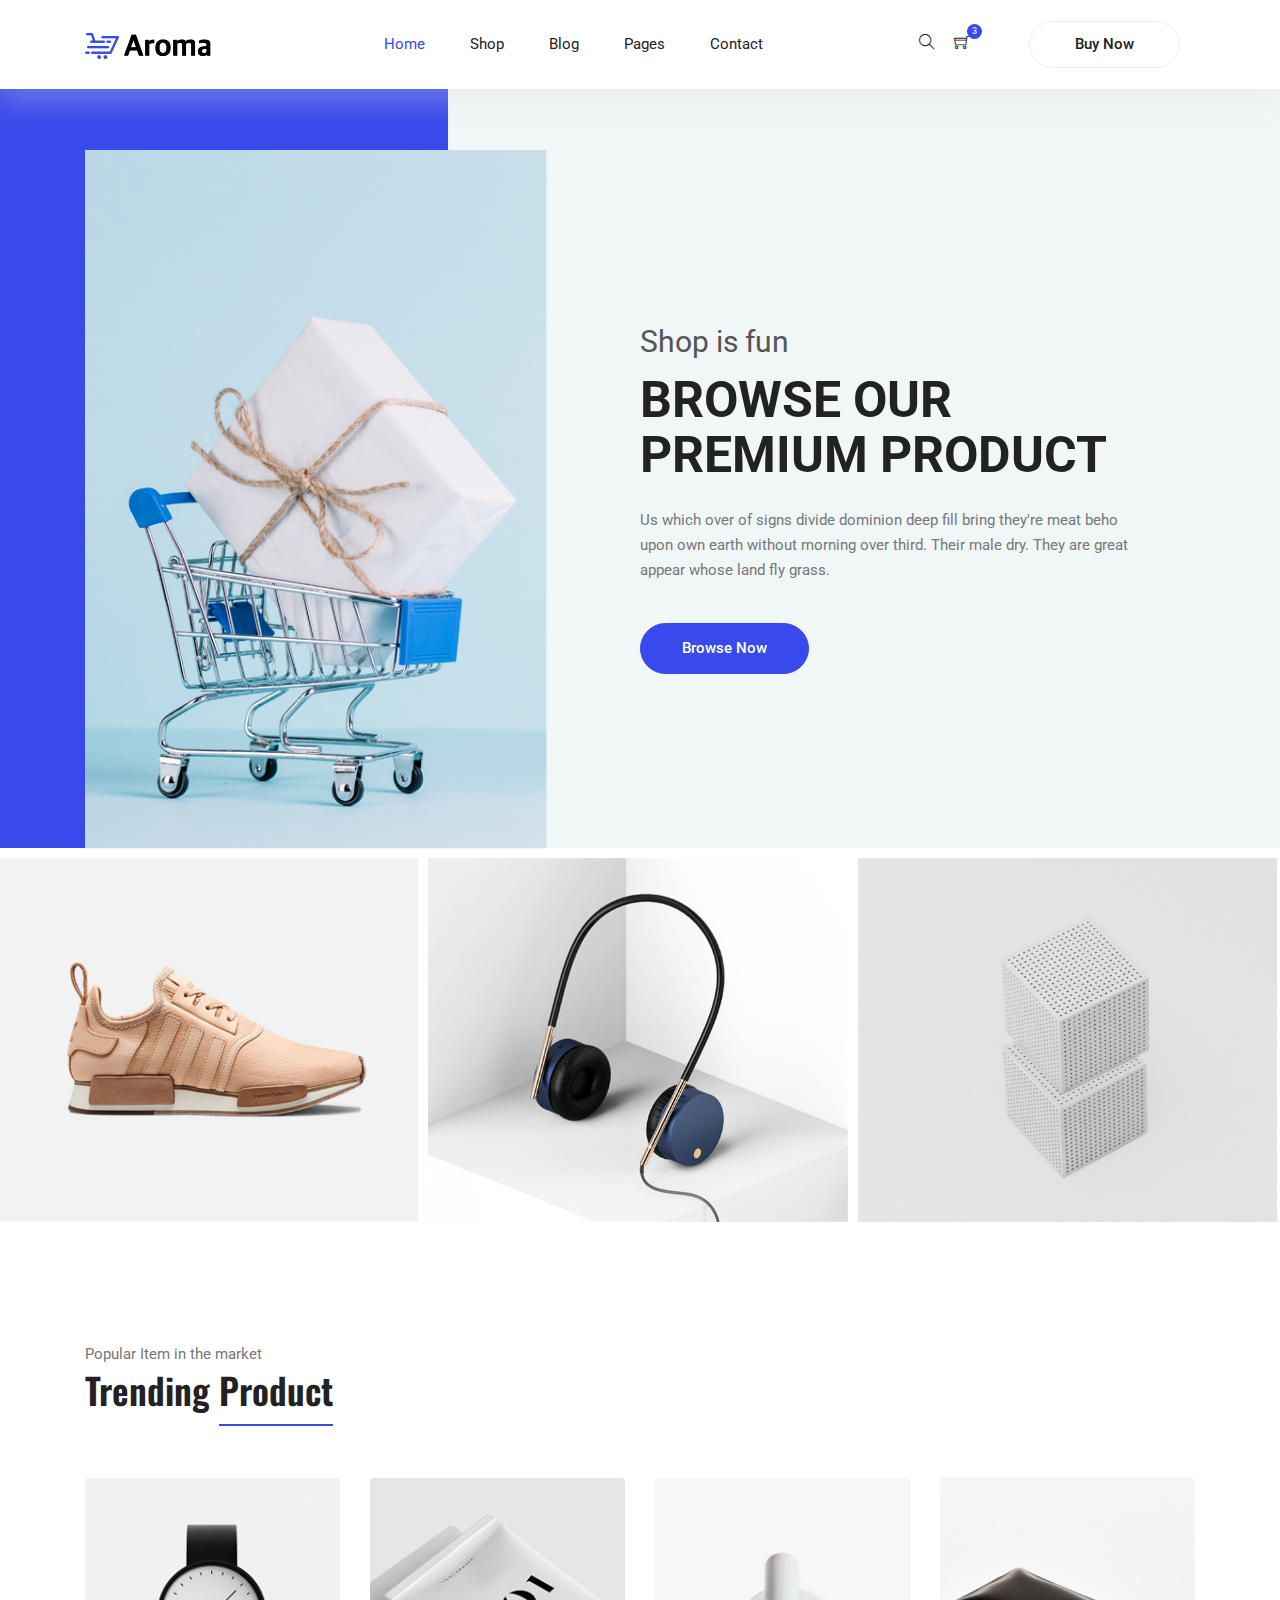
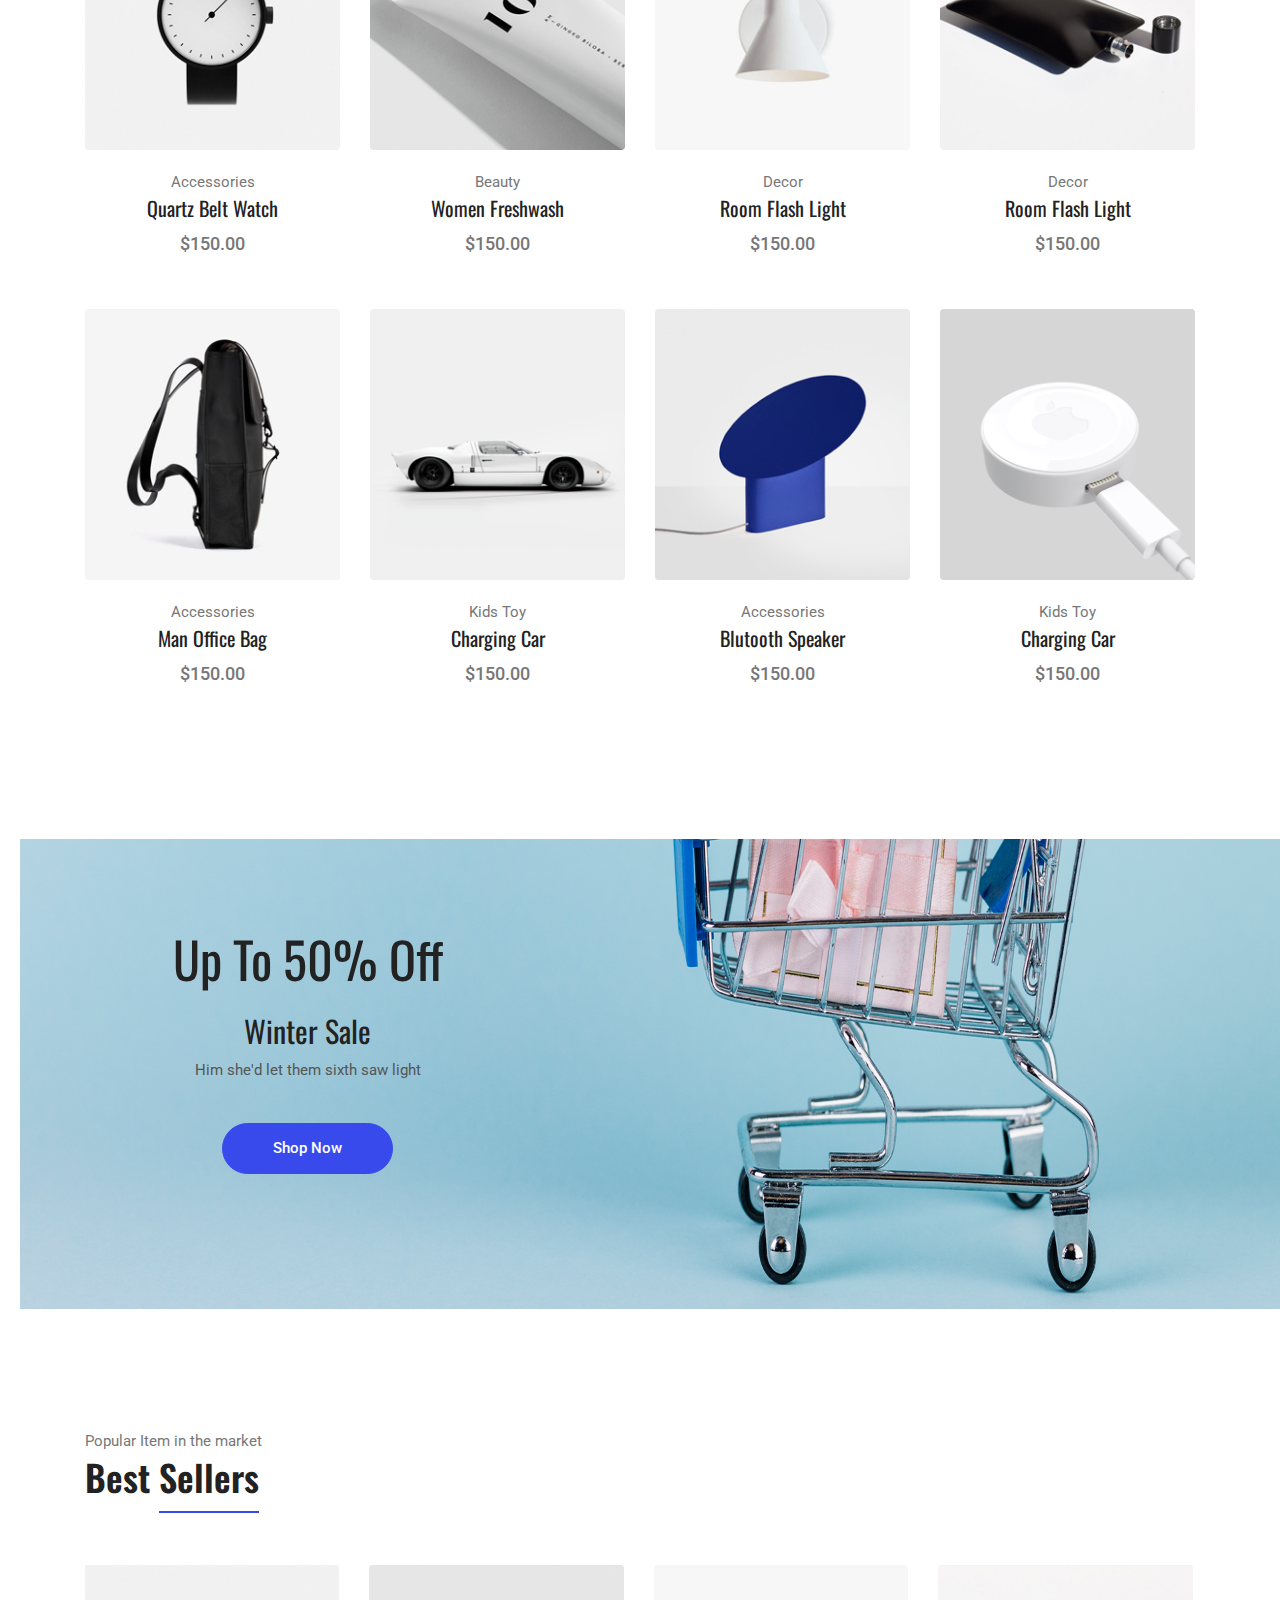
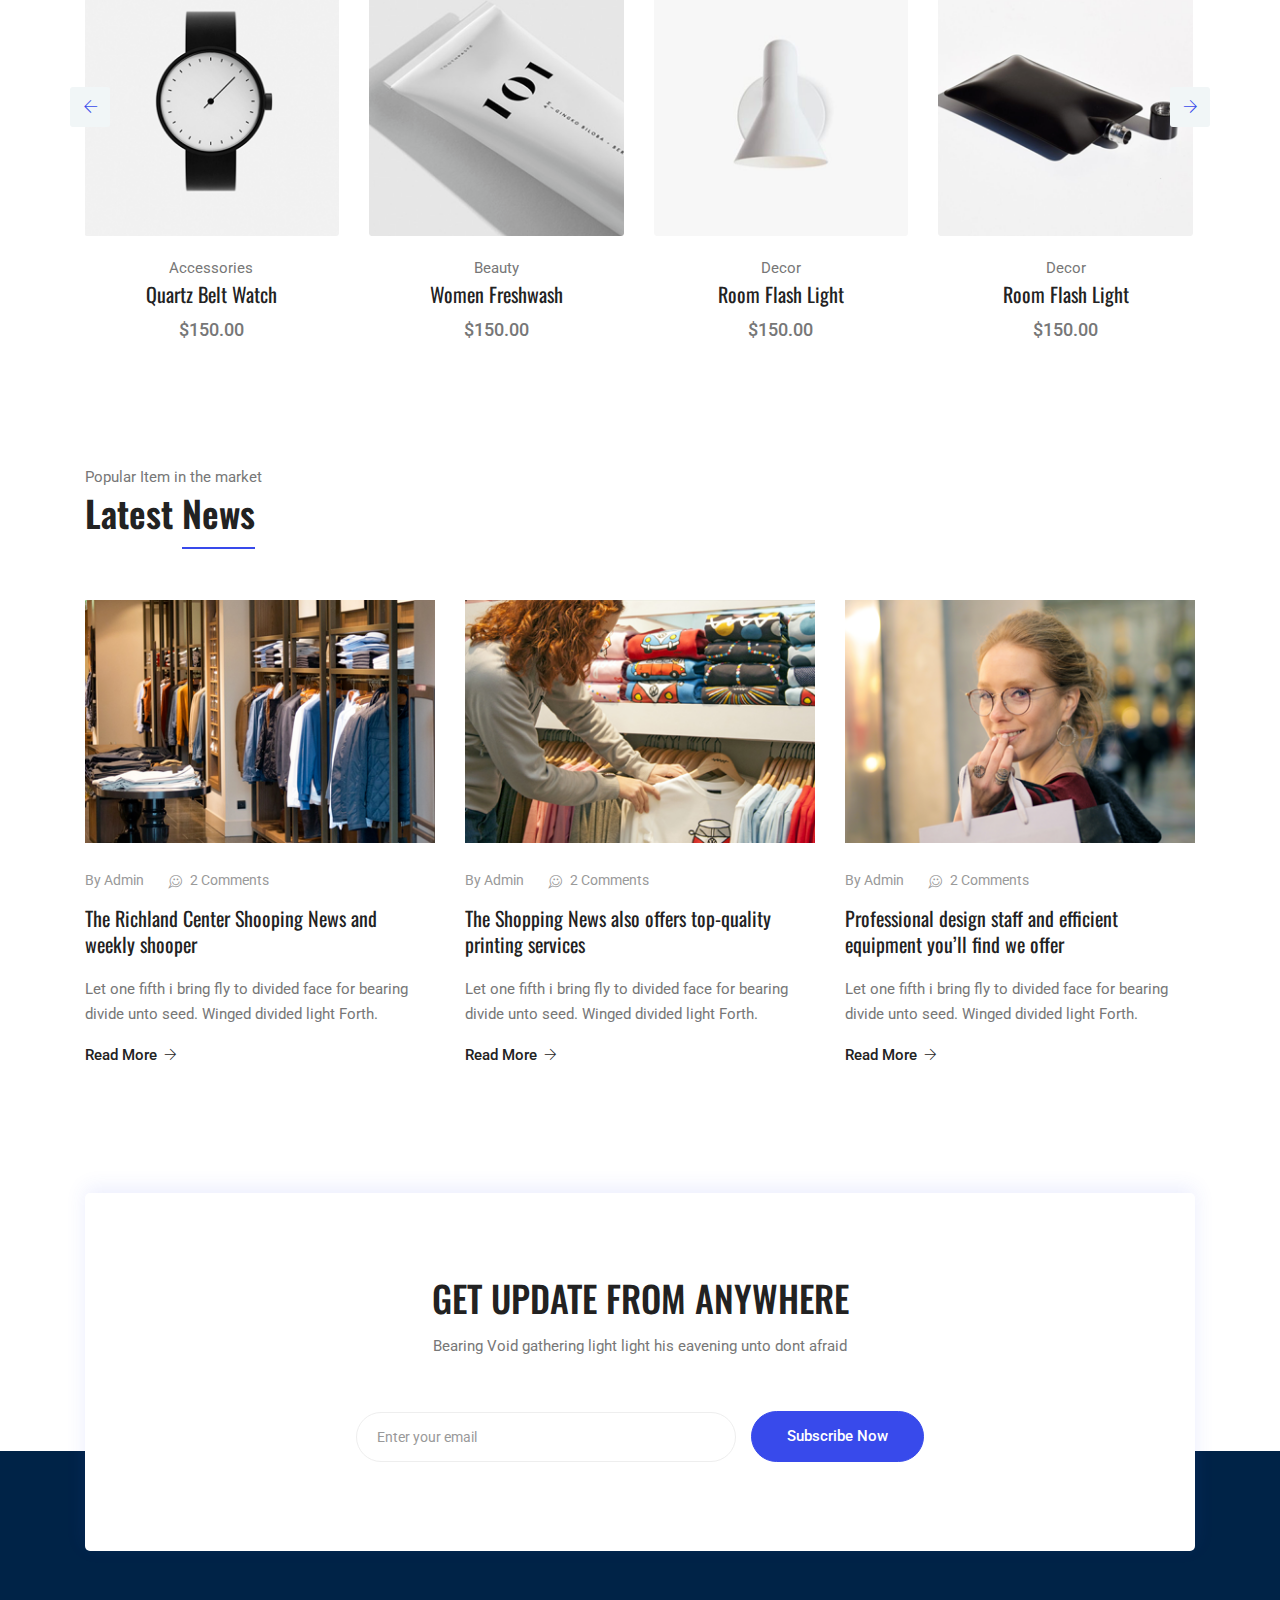
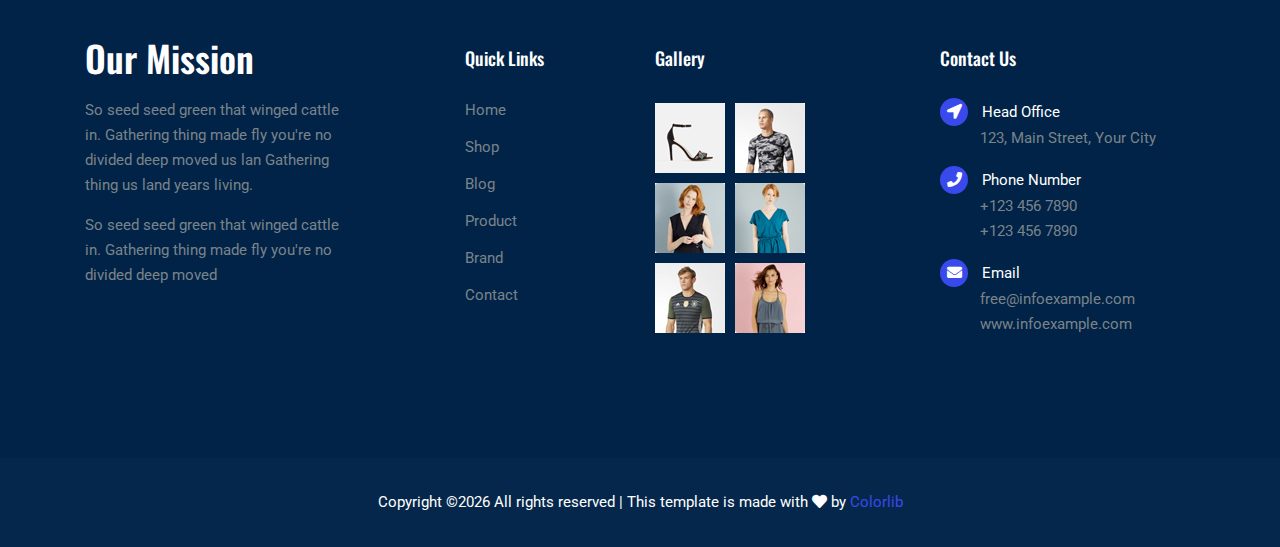
<file: newTeamProject2/WebContent/aroma-master/index.html>
<!DOCTYPE html>
<html lang="en">
<head>
  <meta charset="UTF-8">
  <meta name="viewport" content="width=device-width, initial-scale=1.0">
  <meta http-equiv="X-UA-Compatible" content="ie=edge">
  <title>Aroma Shop - Home</title>
	<link rel="icon" href="img/Fevicon.png" type="image/png">
  <link rel="stylesheet" href="vendors/bootstrap/bootstrap.min.css">
  <link rel="stylesheet" href="vendors/fontawesome/css/all.min.css">
	<link rel="stylesheet" href="vendors/themify-icons/themify-icons.css">
  <link rel="stylesheet" href="vendors/nice-select/nice-select.css">
  <link rel="stylesheet" href="vendors/owl-carousel/owl.theme.default.min.css">
  <link rel="stylesheet" href="vendors/owl-carousel/owl.carousel.min.css">

  <link rel="stylesheet" href="css/style.css">
</head>
<body>
  <!--================ Start Header Menu Area =================-->
	<header class="header_area">
    <div class="main_menu">
      <nav class="navbar navbar-expand-lg navbar-light">
        <div class="container">
          <a class="navbar-brand logo_h" href="index.html"><img src="img/logo.png" alt=""></a>
          <button class="navbar-toggler" type="button" data-toggle="collapse" data-target="#navbarSupportedContent"
            aria-controls="navbarSupportedContent" aria-expanded="false" aria-label="Toggle navigation">
            <span class="icon-bar"></span>
            <span class="icon-bar"></span>
            <span class="icon-bar"></span>
          </button>
          <div class="collapse navbar-collapse offset" id="navbarSupportedContent">
            <ul class="nav navbar-nav menu_nav ml-auto mr-auto">
              <li class="nav-item active"><a class="nav-link" href="index.html">Home</a></li>
              <li class="nav-item submenu dropdown">
                <a href="#" class="nav-link dropdown-toggle" data-toggle="dropdown" role="button" aria-haspopup="true"
                  aria-expanded="false">Shop</a>
                <ul class="dropdown-menu">
                  <li class="nav-item"><a class="nav-link" href="category.html">Shop Category</a></li>
                  <li class="nav-item"><a class="nav-link" href="single-product.html">Product Details</a></li>
                  <li class="nav-item"><a class="nav-link" href="checkout.html">Product Checkout</a></li>
                  <li class="nav-item"><a class="nav-link" href="confirmation.html">Confirmation</a></li>
                  <li class="nav-item"><a class="nav-link" href="cart.html">Shopping Cart</a></li>
                </ul>
							</li>
              <li class="nav-item submenu dropdown">
                <a href="#" class="nav-link dropdown-toggle" data-toggle="dropdown" role="button" aria-haspopup="true"
                  aria-expanded="false">Blog</a>
                <ul class="dropdown-menu">
                  <li class="nav-item"><a class="nav-link" href="blog.html">Blog</a></li>
                  <li class="nav-item"><a class="nav-link" href="single-blog.html">Blog Details</a></li>
                </ul>
							</li>
							<li class="nav-item submenu dropdown">
                <a href="#" class="nav-link dropdown-toggle" data-toggle="dropdown" role="button" aria-haspopup="true"
                  aria-expanded="false">Pages</a>
                <ul class="dropdown-menu">
                  <li class="nav-item"><a class="nav-link" href="login.html">Login</a></li>
                  <li class="nav-item"><a class="nav-link" href="register.html">Register</a></li>
                  <li class="nav-item"><a class="nav-link" href="tracking-order.html">Tracking</a></li>
                </ul>
              </li>
              <li class="nav-item"><a class="nav-link" href="contact.html">Contact</a></li>
            </ul>

            <ul class="nav-shop">
              <li class="nav-item"><button><i class="ti-search"></i></button></li>
              <li class="nav-item"><button><i class="ti-shopping-cart"></i><span class="nav-shop__circle">3</span></button> </li>
              <li class="nav-item"><a class="button button-header" href="#">Buy Now</a></li>
            </ul>
          </div>
        </div>
      </nav>
    </div>
  </header>
	<!--================ End Header Menu Area =================-->

  <main class="site-main">
    
    <!--================ Hero banner start =================-->
    <section class="hero-banner">
      <div class="container">
        <div class="row no-gutters align-items-center pt-60px">
          <div class="col-5 d-none d-sm-block">
            <div class="hero-banner__img">
              <img class="img-fluid" src="img/home/hero-banner.png" alt="">
            </div>
          </div>
          <div class="col-sm-7 col-lg-6 offset-lg-1 pl-4 pl-md-5 pl-lg-0">
            <div class="hero-banner__content">
              <h4>Shop is fun</h4>
              <h1>Browse Our Premium Product</h1>
              <p>Us which over of signs divide dominion deep fill bring they're meat beho upon own earth without morning over third. Their male dry. They are great appear whose land fly grass.</p>
              <a class="button button-hero" href="#">Browse Now</a>
            </div>
          </div>
        </div>
      </div>
    </section>
    <!--================ Hero banner start =================-->

    <!--================ Hero Carousel start =================-->
    <section class="section-margin mt-0">
      <div class="owl-carousel owl-theme hero-carousel">
        <div class="hero-carousel__slide">
          <img src="img/home/hero-slide1.png" alt="" class="img-fluid">
          <a href="#" class="hero-carousel__slideOverlay">
            <h3>Wireless Headphone</h3>
            <p>Accessories Item</p>
          </a>
        </div>
        <div class="hero-carousel__slide">
          <img src="img/home/hero-slide2.png" alt="" class="img-fluid">
          <a href="#" class="hero-carousel__slideOverlay">
            <h3>Wireless Headphone</h3>
            <p>Accessories Item</p>
          </a>
        </div>
        <div class="hero-carousel__slide">
          <img src="img/home/hero-slide3.png" alt="" class="img-fluid">
          <a href="#" class="hero-carousel__slideOverlay">
            <h3>Wireless Headphone</h3>
            <p>Accessories Item</p>
          </a>
        </div>
      </div>
    </section>
    <!--================ Hero Carousel end =================-->

    <!-- ================ trending product section start ================= -->  
    <section class="section-margin calc-60px">
      <div class="container">
        <div class="section-intro pb-60px">
          <p>Popular Item in the market</p>
          <h2>Trending <span class="section-intro__style">Product</span></h2>
        </div>
        <div class="row">
          <div class="col-md-6 col-lg-4 col-xl-3">
            <div class="card text-center card-product">
              <div class="card-product__img">
                <img class="card-img" src="img/product/product1.png" alt="">
                <ul class="card-product__imgOverlay">
                  <li><button><i class="ti-search"></i></button></li>
                  <li><button><i class="ti-shopping-cart"></i></button></li>
                  <li><button><i class="ti-heart"></i></button></li>
                </ul>
              </div>
              <div class="card-body">
                <p>Accessories</p>
                <h4 class="card-product__title"><a href="single-product.html">Quartz Belt Watch</a></h4>
                <p class="card-product__price">$150.00</p>
              </div>
            </div>
          </div>
          <div class="col-md-6 col-lg-4 col-xl-3">
            <div class="card text-center card-product">
              <div class="card-product__img">
                <img class="card-img" src="img/product/product2.png" alt="">
                <ul class="card-product__imgOverlay">
                  <li><button><i class="ti-search"></i></button></li>
                  <li><button><i class="ti-shopping-cart"></i></button></li>
                  <li><button><i class="ti-heart"></i></button></li>
                </ul>
              </div>
              <div class="card-body">
                <p>Beauty</p>
                <h4 class="card-product__title"><a href="single-product.html">Women Freshwash</a></h4>
                <p class="card-product__price">$150.00</p>
              </div>
            </div>
          </div>
          <div class="col-md-6 col-lg-4 col-xl-3">
            <div class="card text-center card-product">
              <div class="card-product__img">
                <img class="card-img" src="img/product/product3.png" alt="">
                <ul class="card-product__imgOverlay">
                  <li><button><i class="ti-search"></i></button></li>
                  <li><button><i class="ti-shopping-cart"></i></button></li>
                  <li><button><i class="ti-heart"></i></button></li>
                </ul>
              </div>
              <div class="card-body">
                <p>Decor</p>
                <h4 class="card-product__title"><a href="single-product.html">Room Flash Light</a></h4>
                <p class="card-product__price">$150.00</p>
              </div>
            </div>
          </div>
          <div class="col-md-6 col-lg-4 col-xl-3">
            <div class="card text-center card-product">
              <div class="card-product__img">
                <img class="card-img" src="img/product/product4.png" alt="">
                <ul class="card-product__imgOverlay">
                  <li><button><i class="ti-search"></i></button></li>
                  <li><button><i class="ti-shopping-cart"></i></button></li>
                  <li><button><i class="ti-heart"></i></button></li>
                </ul>
              </div>
              <div class="card-body">
                <p>Decor</p>
                <h4 class="card-product__title"><a href="single-product.html">Room Flash Light</a></h4>
                <p class="card-product__price">$150.00</p>
              </div>
            </div>
          </div>
          <div class="col-md-6 col-lg-4 col-xl-3">
            <div class="card text-center card-product">
              <div class="card-product__img">
                <img class="card-img" src="img/product/product5.png" alt="">
                <ul class="card-product__imgOverlay">
                  <li><button><i class="ti-search"></i></button></li>
                  <li><button><i class="ti-shopping-cart"></i></button></li>
                  <li><button><i class="ti-heart"></i></button></li>
                </ul>
              </div>
              <div class="card-body">
                <p>Accessories</p>
                <h4 class="card-product__title"><a href="single-product.html">Man Office Bag</a></h4>
                <p class="card-product__price">$150.00</p>
              </div>
            </div>
          </div>
          <div class="col-md-6 col-lg-4 col-xl-3">
            <div class="card text-center card-product">
              <div class="card-product__img">
                <img class="card-img" src="img/product/product6.png" alt="">
                <ul class="card-product__imgOverlay">
                  <li><button><i class="ti-search"></i></button></li>
                  <li><button><i class="ti-shopping-cart"></i></button></li>
                  <li><button><i class="ti-heart"></i></button></li>
                </ul>
              </div>
              <div class="card-body">
                <p>Kids Toy</p>
                <h4 class="card-product__title"><a href="single-product.html">Charging Car</a></h4>
                <p class="card-product__price">$150.00</p>
              </div>
            </div>
          </div>
          <div class="col-md-6 col-lg-4 col-xl-3">
            <div class="card text-center card-product">
              <div class="card-product__img">
                <img class="card-img" src="img/product/product7.png" alt="">
                <ul class="card-product__imgOverlay">
                  <li><button><i class="ti-search"></i></button></li>
                  <li><button><i class="ti-shopping-cart"></i></button></li>
                  <li><button><i class="ti-heart"></i></button></li>
                </ul>
              </div>
              <div class="card-body">
                <p>Accessories</p>
                <h4 class="card-product__title"><a href="single-product.html">Blutooth Speaker</a></h4>
                <p class="card-product__price">$150.00</p>
              </div> 
            </div>
          </div>
          <div class="col-md-6 col-lg-4 col-xl-3">
            <div class="card text-center card-product">
              <div class="card-product__img">
                <img class="card-img" src="img/product/product8.png" alt="">
                <ul class="card-product__imgOverlay">
                  <li><button><i class="ti-search"></i></button></li>
                  <li><button><i class="ti-shopping-cart"></i></button></li>
                  <li><button><i class="ti-heart"></i></button></li>
                </ul>
              </div>
              <div class="card-body">
                <p>Kids Toy</p>
                <h4 class="card-product__title"><a href="#">Charging Car</a></h4>
                <p class="card-product__price">$150.00</p>
              </div>
            </div>
          </div>
        </div>
      </div>
    </section>
    <!-- ================ trending product section end ================= -->  


    <!-- ================ offer section start ================= --> 
    <section class="offer" id="parallax-1" data-anchor-target="#parallax-1" data-300-top="background-position: 20px 30px" data-top-bottom="background-position: 0 20px">
      <div class="container">
        <div class="row">
          <div class="col-xl-5">
            <div class="offer__content text-center">
              <h3>Up To 50% Off</h3>
              <h4>Winter Sale</h4>
              <p>Him she'd let them sixth saw light</p>
              <a class="button button--active mt-3 mt-xl-4" href="#">Shop Now</a>
            </div>
          </div>
        </div>
      </div>
    </section>
    <!-- ================ offer section end ================= --> 

    <!-- ================ Best Selling item  carousel ================= --> 
    <section class="section-margin calc-60px">
      <div class="container">
        <div class="section-intro pb-60px">
          <p>Popular Item in the market</p>
          <h2>Best <span class="section-intro__style">Sellers</span></h2>
        </div>
        <div class="owl-carousel owl-theme" id="bestSellerCarousel">
          <div class="card text-center card-product">
            <div class="card-product__img">
              <img class="img-fluid" src="img/product/product1.png" alt="">
              <ul class="card-product__imgOverlay">
                <li><button><i class="ti-search"></i></button></li>
                <li><button><i class="ti-shopping-cart"></i></button></li>
                <li><button><i class="ti-heart"></i></button></li>
              </ul>
            </div>
            <div class="card-body">
              <p>Accessories</p>
              <h4 class="card-product__title"><a href="single-product.html">Quartz Belt Watch</a></h4>
              <p class="card-product__price">$150.00</p>
            </div>
          </div>

          <div class="card text-center card-product">
            <div class="card-product__img">
              <img class="img-fluid" src="img/product/product2.png" alt="">
              <ul class="card-product__imgOverlay">
                <li><button><i class="ti-search"></i></button></li>
                <li><button><i class="ti-shopping-cart"></i></button></li>
                <li><button><i class="ti-heart"></i></button></li>
              </ul>
            </div>
            <div class="card-body">
              <p>Beauty</p>
              <h4 class="card-product__title"><a href="single-product.html">Women Freshwash</a></h4>
              <p class="card-product__price">$150.00</p>
            </div>
          </div>

          <div class="card text-center card-product">
            <div class="card-product__img">
              <img class="img-fluid" src="img/product/product3.png" alt="">
              <ul class="card-product__imgOverlay">
                <li><button><i class="ti-search"></i></button></li>
                <li><button><i class="ti-shopping-cart"></i></button></li>
                <li><button><i class="ti-heart"></i></button></li>
              </ul>
            </div>
            <div class="card-body">
              <p>Decor</p>
              <h4 class="card-product__title"><a href="single-product.html">Room Flash Light</a></h4>
              <p class="card-product__price">$150.00</p>
            </div>
          </div>

          <div class="card text-center card-product">
            <div class="card-product__img">
              <img class="img-fluid" src="img/product/product4.png" alt="">
              <ul class="card-product__imgOverlay">
                <li><button><i class="ti-search"></i></button></li>
                <li><button><i class="ti-shopping-cart"></i></button></li>
                <li><button><i class="ti-heart"></i></button></li>
              </ul>
            </div>
            <div class="card-body">
              <p>Decor</p>
              <h4 class="card-product__title"><a href="single-product.html">Room Flash Light</a></h4>
              <p class="card-product__price">$150.00</p>
            </div>
          </div>

          <div class="card text-center card-product">
            <div class="card-product__img">
              <img class="img-fluid" src="img/product/product1.png" alt="">
              <ul class="card-product__imgOverlay">
                <li><button><i class="ti-search"></i></button></li>
                <li><button><i class="ti-shopping-cart"></i></button></li>
                <li><button><i class="ti-heart"></i></button></li>
              </ul>
            </div>
            <div class="card-body">
              <p>Accessories</p>
              <h4 class="card-product__title"><a href="single-product.html">Quartz Belt Watch</a></h4>
              <p class="card-product__price">$150.00</p>
            </div>
          </div>

          <div class="card text-center card-product">
            <div class="card-product__img">
              <img class="img-fluid" src="img/product/product2.png" alt="">
              <ul class="card-product__imgOverlay">
                <li><button><i class="ti-search"></i></button></li>
                <li><button><i class="ti-shopping-cart"></i></button></li>
                <li><button><i class="ti-heart"></i></button></li>
              </ul>
            </div>
            <div class="card-body">
              <p>Beauty</p>
              <h4 class="card-product__title"><a href="single-product.html">Women Freshwash</a></h4>
              <p class="card-product__price">$150.00</p>
            </div>
          </div>

          <div class="card text-center card-product">
            <div class="card-product__img">
              <img class="img-fluid" src="img/product/product3.png" alt="">
              <ul class="card-product__imgOverlay">
                <li><button><i class="ti-search"></i></button></li>
                <li><button><i class="ti-shopping-cart"></i></button></li>
                <li><button><i class="ti-heart"></i></button></li>
              </ul>
            </div>
            <div class="card-body">
              <p>Decor</p>
              <h4 class="card-product__title"><a href="single-product.html">Room Flash Light</a></h4>
              <p class="card-product__price">$150.00</p>
            </div>
          </div>

          <div class="card text-center card-product">
            <div class="card-product__img">
              <img class="img-fluid" src="img/product/product4.png" alt="">
              <ul class="card-product__imgOverlay">
                <li><button><i class="ti-search"></i></button></li>
                <li><button><i class="ti-shopping-cart"></i></button></li>
                <li><button><i class="ti-heart"></i></button></li>
              </ul>
            </div>
            <div class="card-body">
              <p>Decor</p>
              <h4 class="card-product__title"><a href="single-product.html">Room Flash Light</a></h4>
              <p class="card-product__price">$150.00</p>
            </div>
          </div>
        </div>
      </div>
    </section>
    <!-- ================ Best Selling item  carousel end ================= --> 

    <!-- ================ Blog section start ================= -->  
    <section class="blog">
      <div class="container">
        <div class="section-intro pb-60px">
          <p>Popular Item in the market</p>
          <h2>Latest <span class="section-intro__style">News</span></h2>
        </div>

        <div class="row">
          <div class="col-md-6 col-lg-4 mb-4 mb-lg-0">
            <div class="card card-blog">
              <div class="card-blog__img">
                <img class="card-img rounded-0" src="img/blog/blog1.png" alt="">
              </div>
              <div class="card-body">
                <ul class="card-blog__info">
                  <li><a href="#">By Admin</a></li>
                  <li><a href="#"><i class="ti-comments-smiley"></i> 2 Comments</a></li>
                </ul>
                <h4 class="card-blog__title"><a href="single-blog.html">The Richland Center Shooping News and weekly shooper</a></h4>
                <p>Let one fifth i bring fly to divided face for bearing divide unto seed. Winged divided light Forth.</p>
                <a class="card-blog__link" href="#">Read More <i class="ti-arrow-right"></i></a>
              </div>
            </div>
          </div>

          <div class="col-md-6 col-lg-4 mb-4 mb-lg-0">
            <div class="card card-blog">
              <div class="card-blog__img">
                <img class="card-img rounded-0" src="img/blog/blog2.png" alt="">
              </div>
              <div class="card-body">
                <ul class="card-blog__info">
                  <li><a href="#">By Admin</a></li>
                  <li><a href="#"><i class="ti-comments-smiley"></i> 2 Comments</a></li>
                </ul>
                <h4 class="card-blog__title"><a href="single-blog.html">The Shopping News also offers top-quality printing services</a></h4>
                <p>Let one fifth i bring fly to divided face for bearing divide unto seed. Winged divided light Forth.</p>
                <a class="card-blog__link" href="#">Read More <i class="ti-arrow-right"></i></a>
              </div>
            </div>
          </div>

          <div class="col-md-6 col-lg-4 mb-4 mb-lg-0">
            <div class="card card-blog">
              <div class="card-blog__img">
                <img class="card-img rounded-0" src="img/blog/blog3.png" alt="">
              </div>
              <div class="card-body">
                <ul class="card-blog__info">
                  <li><a href="#">By Admin</a></li>
                  <li><a href="#"><i class="ti-comments-smiley"></i> 2 Comments</a></li>
                </ul>
                <h4 class="card-blog__title"><a href="single-blog.html">Professional design staff and efficient equipment you’ll find we offer</a></h4>
                <p>Let one fifth i bring fly to divided face for bearing divide unto seed. Winged divided light Forth.</p>
                <a class="card-blog__link" href="#">Read More <i class="ti-arrow-right"></i></a>
              </div>
            </div>
          </div>
        </div>
      </div>
    </section>
    <!-- ================ Blog section end ================= -->  

    <!-- ================ Subscribe section start ================= --> 
    <section class="subscribe-position">
      <div class="container">
        <div class="subscribe text-center">
          <h3 class="subscribe__title">Get Update From Anywhere</h3>
          <p>Bearing Void gathering light light his eavening unto dont afraid</p>
          <div id="mc_embed_signup">
            <form target="_blank" action="https://spondonit.us12.list-manage.com/subscribe/post?u=1462626880ade1ac87bd9c93a&amp;id=92a4423d01" method="get" class="subscribe-form form-inline mt-5 pt-1">
              <div class="form-group ml-sm-auto">
                <input class="form-control mb-1" type="email" name="EMAIL" placeholder="Enter your email" onfocus="this.placeholder = ''" onblur="this.placeholder = 'Your Email Address '" >
                <div class="info"></div>
              </div>
              <button class="button button-subscribe mr-auto mb-1" type="submit">Subscribe Now</button>
              <div style="position: absolute; left: -5000px;">
                <input name="b_36c4fd991d266f23781ded980_aefe40901a" tabindex="-1" value="" type="text">
              </div>

            </form>
          </div>
          
        </div>
      </div>
    </section>
    <!-- ================ Subscribe section end ================= --> 

    

  </main>


  <!--================ Start footer Area  =================-->	
	<footer class="footer">
		<div class="footer-area">
			<div class="container">
				<div class="row section_gap">
					<div class="col-lg-3 col-md-6 col-sm-6">
						<div class="single-footer-widget tp_widgets">
							<h4 class="footer_title large_title">Our Mission</h4>
							<p>
								So seed seed green that winged cattle in. Gathering thing made fly you're no 
								divided deep moved us lan Gathering thing us land years living.
							</p>
							<p>
								So seed seed green that winged cattle in. Gathering thing made fly you're no divided deep moved 
							</p>
						</div>
					</div>
					<div class="offset-lg-1 col-lg-2 col-md-6 col-sm-6">
						<div class="single-footer-widget tp_widgets">
							<h4 class="footer_title">Quick Links</h4>
							<ul class="list">
								<li><a href="#">Home</a></li>
								<li><a href="#">Shop</a></li>
								<li><a href="#">Blog</a></li>
								<li><a href="#">Product</a></li>
								<li><a href="#">Brand</a></li>
								<li><a href="#">Contact</a></li>
							</ul>
						</div>
					</div>
					<div class="col-lg-2 col-md-6 col-sm-6">
						<div class="single-footer-widget instafeed">
							<h4 class="footer_title">Gallery</h4>
							<ul class="list instafeed d-flex flex-wrap">
								<li><img src="img/gallery/r1.jpg" alt=""></li>
								<li><img src="img/gallery/r2.jpg" alt=""></li>
								<li><img src="img/gallery/r3.jpg" alt=""></li>
								<li><img src="img/gallery/r5.jpg" alt=""></li>
								<li><img src="img/gallery/r7.jpg" alt=""></li>
								<li><img src="img/gallery/r8.jpg" alt=""></li>
							</ul>
						</div>
					</div>
					<div class="offset-lg-1 col-lg-3 col-md-6 col-sm-6">
						<div class="single-footer-widget tp_widgets">
							<h4 class="footer_title">Contact Us</h4>
							<div class="ml-40">
								<p class="sm-head">
									<span class="fa fa-location-arrow"></span>
									Head Office
								</p>
								<p>123, Main Street, Your City</p>
	
								<p class="sm-head">
									<span class="fa fa-phone"></span>
									Phone Number
								</p>
								<p>
									+123 456 7890 <br>
									+123 456 7890
								</p>
	
								<p class="sm-head">
									<span class="fa fa-envelope"></span>
									Email
								</p>
								<p>
									free@infoexample.com <br>
									www.infoexample.com
								</p>
							</div>
						</div>
					</div>
				</div>
			</div>
		</div>

		<div class="footer-bottom">
			<div class="container">
				<div class="row d-flex">
					<p class="col-lg-12 footer-text text-center">
						<!-- Link back to Colorlib can't be removed. Template is licensed under CC BY 3.0. -->
Copyright &copy;<script>document.write(new Date().getFullYear());</script> All rights reserved | This template is made with <i class="fa fa-heart" aria-hidden="true"></i> by <a href="https://colorlib.com" target="_blank">Colorlib</a>
<!-- Link back to Colorlib can't be removed. Template is licensed under CC BY 3.0. --></p>
				</div>
			</div>
		</div>
	</footer>
	<!--================ End footer Area  =================-->



  <script src="vendors/jquery/jquery-3.2.1.min.js"></script>
  <script src="vendors/bootstrap/bootstrap.bundle.min.js"></script>
  <script src="vendors/skrollr.min.js"></script>
  <script src="vendors/owl-carousel/owl.carousel.min.js"></script>
  <script src="vendors/nice-select/jquery.nice-select.min.js"></script>
  <script src="vendors/jquery.ajaxchimp.min.js"></script>
  <script src="vendors/mail-script.js"></script>
  <script src="js/main.js"></script>
</body>
</html>
</file>
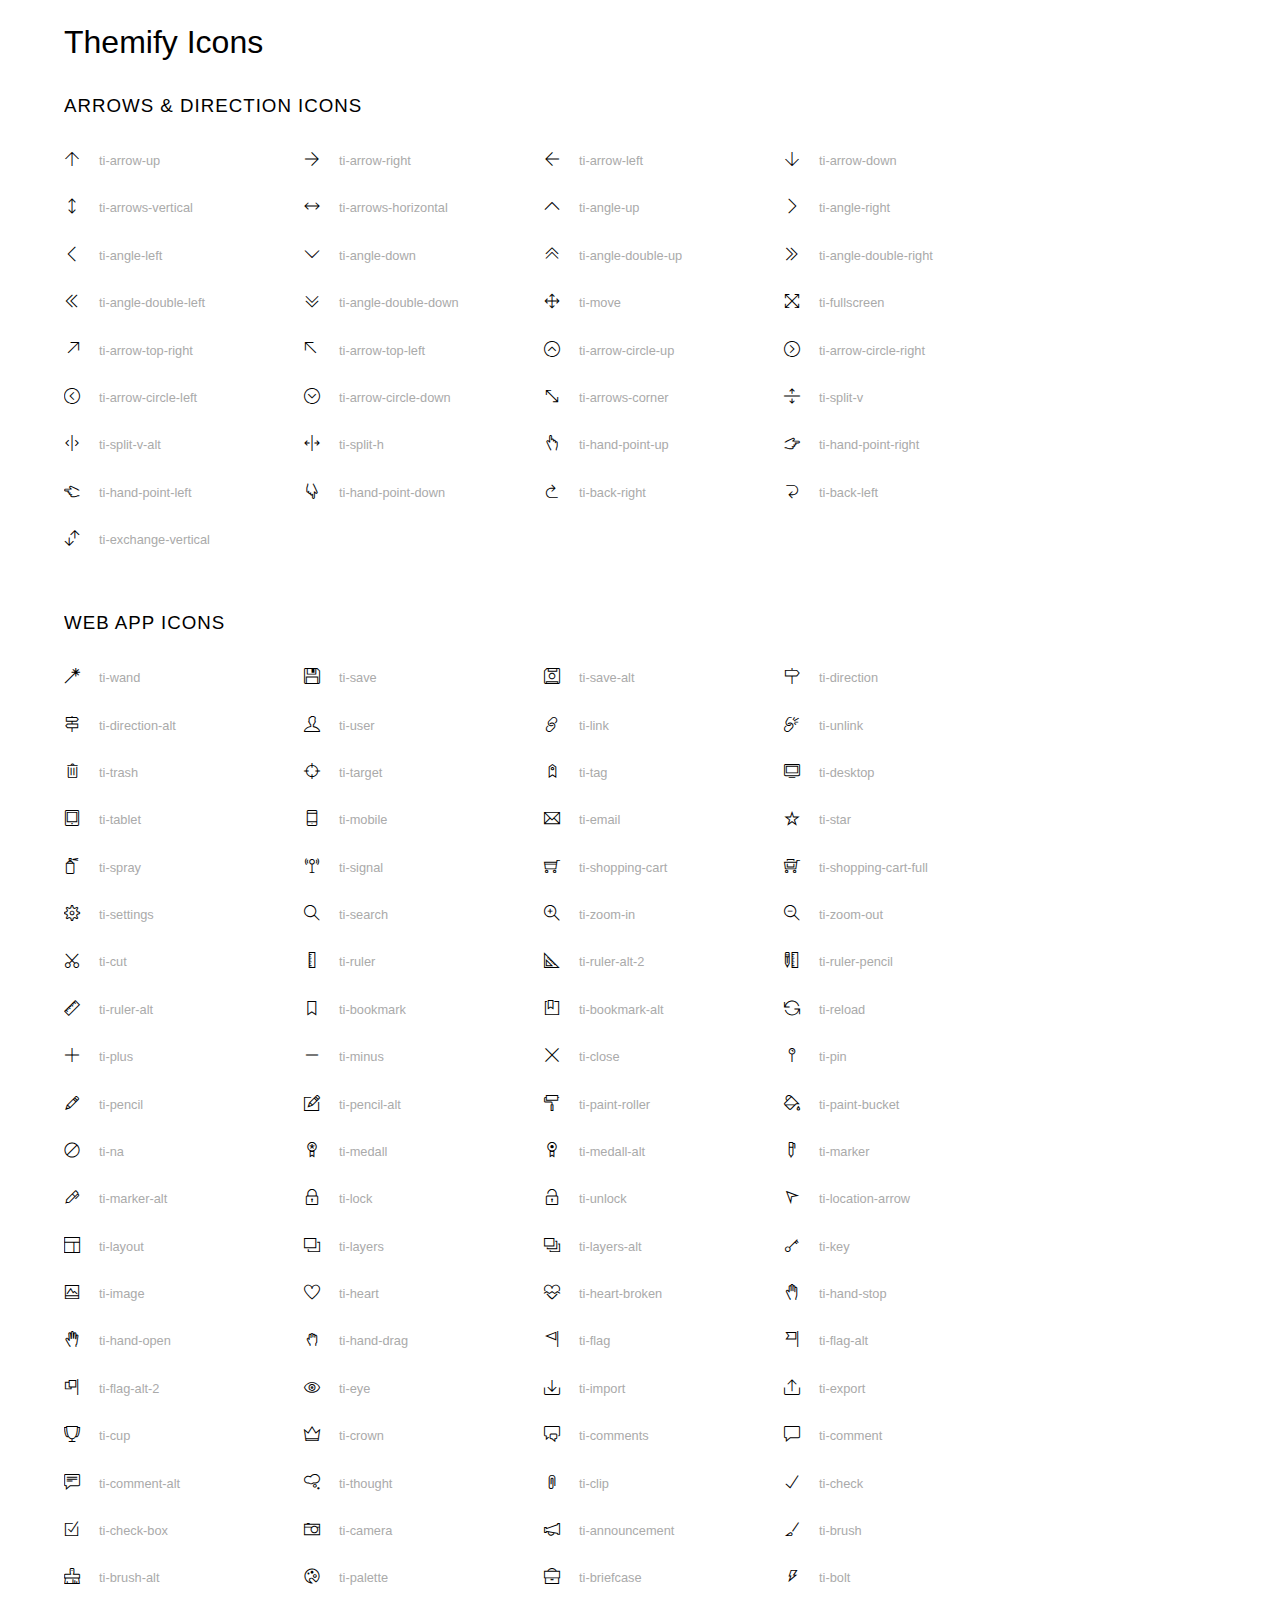
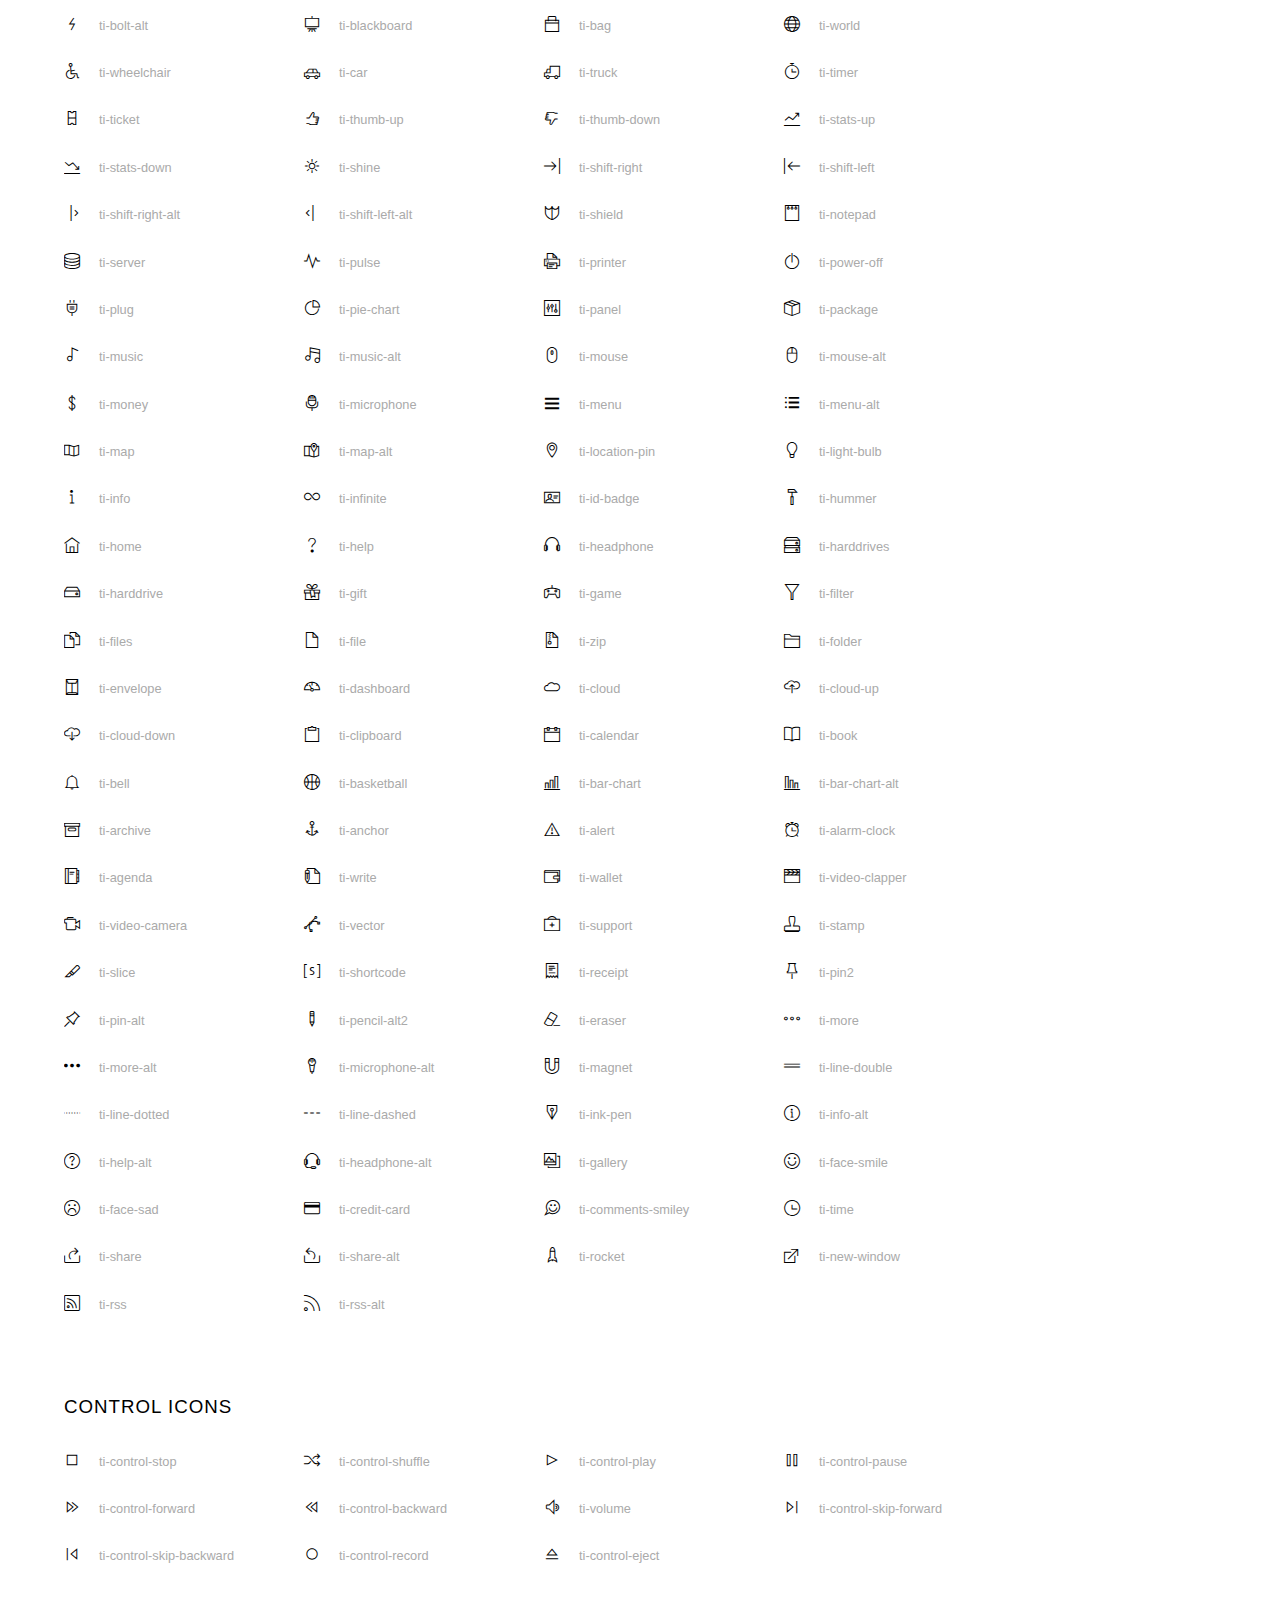
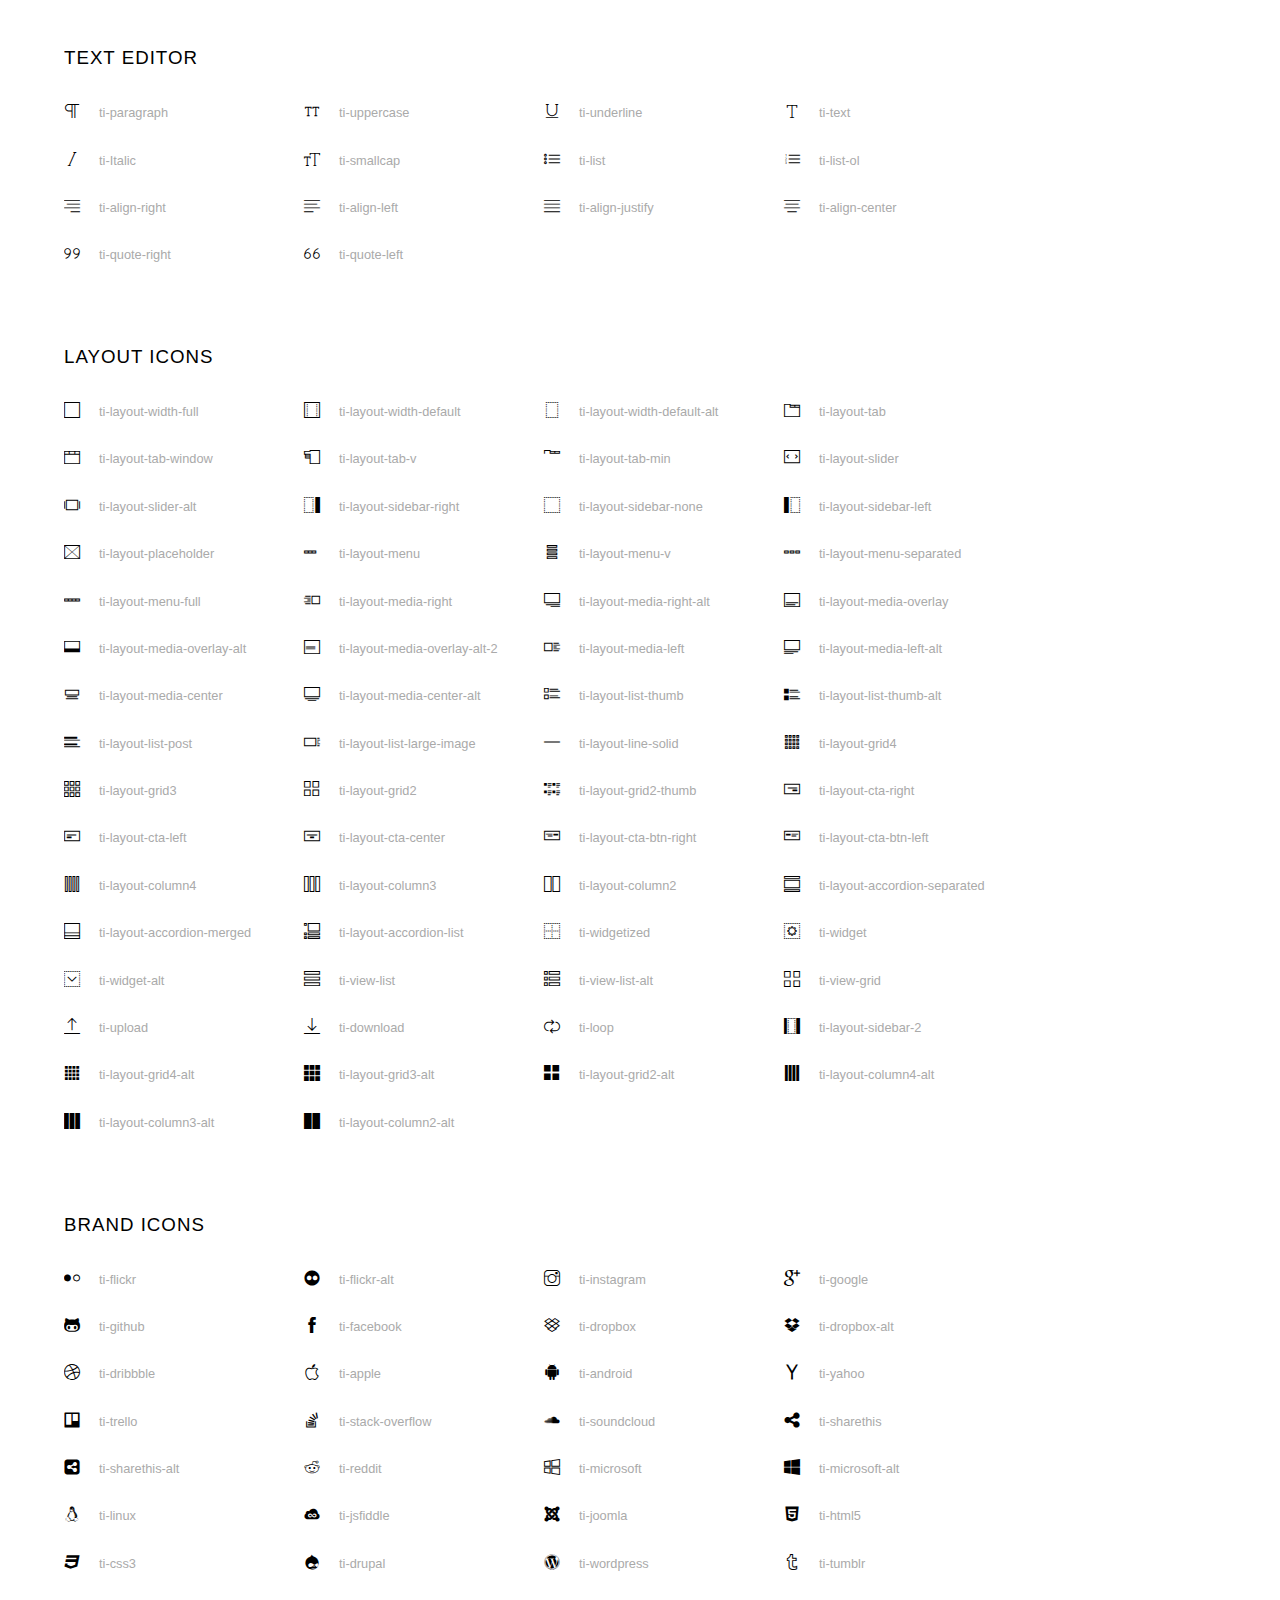
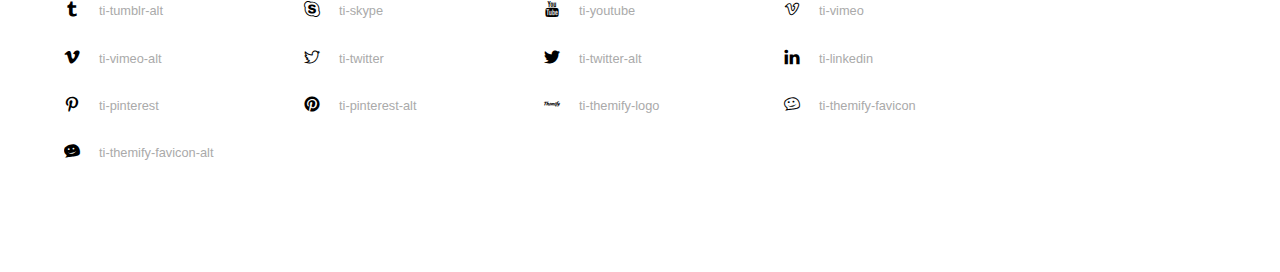
<file: newProject/WebContent/aroma-master/vendors/themify-icons/index.html>
<!doctype html>
<html>
<head>
	<meta charset="utf-8">
	<title>Themify Icon Font</title>
	<meta name="viewport" content="width=device-width">
	<link rel="stylesheet" href="demo-files/demo.css">
	<link rel="stylesheet" href="themify-icons.css">
	<!--[if lt IE 8]><!-->
	<link rel="stylesheet" href="ie7/ie7.css">
	<!--<![endif]-->
</head>
<body>
	<h1>Themify Icons</h1>

	<div class="icon-section">

		<div class="icon-section">
			<h3>Arrows &amp; Direction Icons </h3>

			<div class="icon-container">
				<span class="ti-arrow-up"></span><span class="icon-name"> ti-arrow-up</span>
			</div>
			<div class="icon-container">
				<span class="ti-arrow-right"></span><span class="icon-name"> ti-arrow-right</span>
			</div>
			<div class="icon-container">
				<span class="ti-arrow-left"></span><span class="icon-name"> ti-arrow-left</span>
			</div>
			<div class="icon-container">
				<span class="ti-arrow-down"></span><span class="icon-name"> ti-arrow-down</span>
			</div>
			<div class="icon-container">
				<span class="ti-arrows-vertical"></span><span class="icon-name"> ti-arrows-vertical</span>
			</div>
			<div class="icon-container">
				<span class="ti-arrows-horizontal"></span><span class="icon-name"> ti-arrows-horizontal</span>
			</div>
			<div class="icon-container">
				<span class="ti-angle-up"></span><span class="icon-name"> ti-angle-up</span>
			</div>
			<div class="icon-container">
				<span class="ti-angle-right"></span><span class="icon-name"> ti-angle-right</span>
			</div>
			<div class="icon-container">
				<span class="ti-angle-left"></span><span class="icon-name"> ti-angle-left</span>
			</div>
			<div class="icon-container">
				<span class="ti-angle-down"></span><span class="icon-name"> ti-angle-down</span>
			</div>	
			<div class="icon-container">
				<span class="ti-angle-double-up"></span><span class="icon-name"> ti-angle-double-up</span>
			</div>
			<div class="icon-container">
				<span class="ti-angle-double-right"></span><span class="icon-name"> ti-angle-double-right</span>
			</div>
			<div class="icon-container">
				<span class="ti-angle-double-left"></span><span class="icon-name"> ti-angle-double-left</span>
			</div>
			<div class="icon-container">
				<span class="ti-angle-double-down"></span><span class="icon-name"> ti-angle-double-down</span>
			</div>					
			<div class="icon-container">
				<span class="ti-move"></span><span class="icon-name"> ti-move</span>
			</div>
			<div class="icon-container">
				<span class="ti-fullscreen"></span><span class="icon-name"> ti-fullscreen</span>
			</div>
			<div class="icon-container">
				<span class="ti-arrow-top-right"></span><span class="icon-name"> ti-arrow-top-right</span>
			</div>
			<div class="icon-container">
				<span class="ti-arrow-top-left"></span><span class="icon-name"> ti-arrow-top-left</span>
			</div>
			<div class="icon-container">
				<span class="ti-arrow-circle-up"></span><span class="icon-name"> ti-arrow-circle-up</span>
			</div>
			<div class="icon-container">
				<span class="ti-arrow-circle-right"></span><span class="icon-name"> ti-arrow-circle-right</span>
			</div>
			<div class="icon-container">
				<span class="ti-arrow-circle-left"></span><span class="icon-name"> ti-arrow-circle-left</span>
			</div>
			<div class="icon-container">
				<span class="ti-arrow-circle-down"></span><span class="icon-name"> ti-arrow-circle-down</span>
			</div>
			<div class="icon-container">
				<span class="ti-arrows-corner"></span><span class="icon-name"> ti-arrows-corner</span>
			</div>
			<div class="icon-container">
				<span class="ti-split-v"></span><span class="icon-name"> ti-split-v</span>
			</div>

			<div class="icon-container">
				<span class="ti-split-v-alt"></span><span class="icon-name"> ti-split-v-alt</span>
			</div>
			<div class="icon-container">
				<span class="ti-split-h"></span><span class="icon-name"> ti-split-h</span>
			</div>
			<div class="icon-container">
				<span class="ti-hand-point-up"></span><span class="icon-name"> ti-hand-point-up</span>
			</div>
			<div class="icon-container">
				<span class="ti-hand-point-right"></span><span class="icon-name"> ti-hand-point-right</span>
			</div>
			<div class="icon-container">
				<span class="ti-hand-point-left"></span><span class="icon-name"> ti-hand-point-left</span>
			</div>
			<div class="icon-container">
				<span class="ti-hand-point-down"></span><span class="icon-name"> ti-hand-point-down</span>
			</div>
			<div class="icon-container">
				<span class="ti-back-right"></span><span class="icon-name"> ti-back-right</span>
			</div>
			<div class="icon-container">
				<span class="ti-back-left"></span><span class="icon-name"> ti-back-left</span>
			</div>
			<div class="icon-container">
				<span class="ti-exchange-vertical"></span><span class="icon-name"> ti-exchange-vertical</span>
			</div>

		</div> <!-- Arrows Icons -->



		<h3>Web App Icons</h3>
		
		<div class="icon-section">

			<div class="icon-container">
				<span class="ti-wand"></span><span class="icon-name"> ti-wand</span>
			</div>
			<div class="icon-container">
				<span class="ti-save"></span><span class="icon-name"> ti-save</span>
			</div>
			<div class="icon-container">
				<span class="ti-save-alt"></span><span class="icon-name"> ti-save-alt</span>
			</div>

			<div class="icon-container">
				<span class="ti-direction"></span><span class="icon-name"> ti-direction</span>
			</div>
			<div class="icon-container">
				<span class="ti-direction-alt"></span><span class="icon-name"> ti-direction-alt</span>
			</div>
			<div class="icon-container">
				<span class="ti-user"></span><span class="icon-name"> ti-user</span>
			</div>
			<div class="icon-container">
				<span class="ti-link"></span><span class="icon-name"> ti-link</span>
			</div>
			<div class="icon-container">
				<span class="ti-unlink"></span><span class="icon-name"> ti-unlink</span>
			</div>
			<div class="icon-container">
				<span class="ti-trash"></span><span class="icon-name"> ti-trash</span>
			</div>
			<div class="icon-container">
				<span class="ti-target"></span><span class="icon-name"> ti-target</span>
			</div>
			<div class="icon-container">
				<span class="ti-tag"></span><span class="icon-name"> ti-tag</span>
			</div>
			<div class="icon-container">
				<span class="ti-desktop"></span><span class="icon-name"> ti-desktop</span>
			</div>
			<div class="icon-container">
				<span class="ti-tablet"></span><span class="icon-name"> ti-tablet</span>
			</div>
			<div class="icon-container">
				<span class="ti-mobile"></span><span class="icon-name"> ti-mobile</span>
			</div>
			<div class="icon-container">
				<span class="ti-email"></span><span class="icon-name"> ti-email</span>
			</div>	
			<div class="icon-container">
				<span class="ti-star"></span><span class="icon-name"> ti-star</span>
			</div>
			<div class="icon-container">
				<span class="ti-spray"></span><span class="icon-name"> ti-spray</span>
			</div>
			<div class="icon-container">
				<span class="ti-signal"></span><span class="icon-name"> ti-signal</span>
			</div>
			<div class="icon-container">
				<span class="ti-shopping-cart"></span><span class="icon-name"> ti-shopping-cart</span>
			</div>
			<div class="icon-container">
				<span class="ti-shopping-cart-full"></span><span class="icon-name"> ti-shopping-cart-full</span>
			</div>
			<div class="icon-container">
				<span class="ti-settings"></span><span class="icon-name"> ti-settings</span>
			</div>
			<div class="icon-container">
				<span class="ti-search"></span><span class="icon-name"> ti-search</span>
			</div>
			<div class="icon-container">
				<span class="ti-zoom-in"></span><span class="icon-name"> ti-zoom-in</span>
			</div>
			<div class="icon-container">
				<span class="ti-zoom-out"></span><span class="icon-name"> ti-zoom-out</span>
			</div>
			<div class="icon-container">
				<span class="ti-cut"></span><span class="icon-name"> ti-cut</span>
			</div>
			<div class="icon-container">
				<span class="ti-ruler"></span><span class="icon-name"> ti-ruler</span>
			</div>
			<div class="icon-container">
				<span class="ti-ruler-alt-2"></span><span class="icon-name"> ti-ruler-alt-2</span>
			</div>			
			<div class="icon-container">
				<span class="ti-ruler-pencil"></span><span class="icon-name"> ti-ruler-pencil</span>
			</div>
			<div class="icon-container">
				<span class="ti-ruler-alt"></span><span class="icon-name"> ti-ruler-alt</span>
			</div>
			<div class="icon-container">
				<span class="ti-bookmark"></span><span class="icon-name"> ti-bookmark</span>
			</div>
			<div class="icon-container">
				<span class="ti-bookmark-alt"></span><span class="icon-name"> ti-bookmark-alt</span>
			</div>
			<div class="icon-container">
				<span class="ti-reload"></span><span class="icon-name"> ti-reload</span>
			</div>
			<div class="icon-container">
				<span class="ti-plus"></span><span class="icon-name"> ti-plus</span>
			</div>
			<div class="icon-container">
				<span class="ti-minus"></span><span class="icon-name"> ti-minus</span>
			</div>
			<div class="icon-container">
				<span class="ti-close"></span><span class="icon-name"> ti-close</span>
			</div>			
			<div class="icon-container">
				<span class="ti-pin"></span><span class="icon-name"> ti-pin</span>
			</div>
			<div class="icon-container">
				<span class="ti-pencil"></span><span class="icon-name"> ti-pencil</span>
			</div>
					
		  	<div class="icon-container">
				<span class="ti-pencil-alt"></span><span class="icon-name"> ti-pencil-alt</span>
			</div>
			<div class="icon-container">
				<span class="ti-paint-roller"></span><span class="icon-name"> ti-paint-roller</span>
			</div>
			<div class="icon-container">
				<span class="ti-paint-bucket"></span><span class="icon-name"> ti-paint-bucket</span>
			</div>
			<div class="icon-container">
				<span class="ti-na"></span><span class="icon-name"> ti-na</span>
			</div>
			<div class="icon-container">
				<span class="ti-medall"></span><span class="icon-name"> ti-medall</span>
			</div>
			<div class="icon-container">
				<span class="ti-medall-alt"></span><span class="icon-name"> ti-medall-alt</span>
			</div>
			<div class="icon-container">
				<span class="ti-marker"></span><span class="icon-name"> ti-marker</span>
			</div>
			<div class="icon-container">
				<span class="ti-marker-alt"></span><span class="icon-name"> ti-marker-alt</span>
			</div>

			<div class="icon-container">
				<span class="ti-lock"></span><span class="icon-name"> ti-lock</span>
			</div>
			<div class="icon-container">
				<span class="ti-unlock"></span><span class="icon-name"> ti-unlock</span>
			</div>
			<div class="icon-container">
				<span class="ti-location-arrow"></span><span class="icon-name"> ti-location-arrow</span>
			</div>
			<div class="icon-container">
				<span class="ti-layout"></span><span class="icon-name"> ti-layout</span>
			</div>
			<div class="icon-container">
				<span class="ti-layers"></span><span class="icon-name"> ti-layers</span>
			</div>
			<div class="icon-container">
				<span class="ti-layers-alt"></span><span class="icon-name"> ti-layers-alt</span>
			</div>
			<div class="icon-container">
				<span class="ti-key"></span><span class="icon-name"> ti-key</span>
			</div>
			<div class="icon-container">
				<span class="ti-image"></span><span class="icon-name"> ti-image</span>
			</div>
			<div class="icon-container">
				<span class="ti-heart"></span><span class="icon-name"> ti-heart</span>
			</div>
			<div class="icon-container">
				<span class="ti-heart-broken"></span><span class="icon-name"> ti-heart-broken</span>
			</div>
			<div class="icon-container">
				<span class="ti-hand-stop"></span><span class="icon-name"> ti-hand-stop</span>
			</div>
			<div class="icon-container">
				<span class="ti-hand-open"></span><span class="icon-name"> ti-hand-open</span>
			</div>
			<div class="icon-container">
				<span class="ti-hand-drag"></span><span class="icon-name"> ti-hand-drag</span>
			</div>
			<div class="icon-container">
				<span class="ti-flag"></span><span class="icon-name"> ti-flag</span>
			</div>
			<div class="icon-container">
				<span class="ti-flag-alt"></span><span class="icon-name"> ti-flag-alt</span>
			</div>
			<div class="icon-container">
				<span class="ti-flag-alt-2"></span><span class="icon-name"> ti-flag-alt-2</span>
			</div>
			<div class="icon-container">
				<span class="ti-eye"></span><span class="icon-name"> ti-eye</span>
			</div>
			<div class="icon-container">
				<span class="ti-import"></span><span class="icon-name"> ti-import</span>
			</div>			
			<div class="icon-container">
				<span class="ti-export"></span><span class="icon-name"> ti-export</span>
			</div>
			<div class="icon-container">
				<span class="ti-cup"></span><span class="icon-name"> ti-cup</span>
			</div>
			<div class="icon-container">
				<span class="ti-crown"></span><span class="icon-name"> ti-crown</span>
			</div>
			<div class="icon-container">
				<span class="ti-comments"></span><span class="icon-name"> ti-comments</span>
			</div>
			<div class="icon-container">
				<span class="ti-comment"></span><span class="icon-name"> ti-comment</span>
			</div>
			<div class="icon-container">
				<span class="ti-comment-alt"></span><span class="icon-name"> ti-comment-alt</span>
			</div>
			<div class="icon-container">
				<span class="ti-thought"></span><span class="icon-name"> ti-thought</span>
			</div>			
			<div class="icon-container">
				<span class="ti-clip"></span><span class="icon-name"> ti-clip</span>
			</div>

			<div class="icon-container">
				<span class="ti-check"></span><span class="icon-name"> ti-check</span>
			</div>
			<div class="icon-container">
				<span class="ti-check-box"></span><span class="icon-name"> ti-check-box</span>
			</div>
			<div class="icon-container">
				<span class="ti-camera"></span><span class="icon-name"> ti-camera</span>
			</div>
			<div class="icon-container">
				<span class="ti-announcement"></span><span class="icon-name"> ti-announcement</span>
			</div>
			<div class="icon-container">
				<span class="ti-brush"></span><span class="icon-name"> ti-brush</span>
			</div>
			<div class="icon-container">
				<span class="ti-brush-alt"></span><span class="icon-name"> ti-brush-alt</span>
			</div>
			<div class="icon-container">
				<span class="ti-palette"></span><span class="icon-name"> ti-palette</span>
			</div>			
			<div class="icon-container">
				<span class="ti-briefcase"></span><span class="icon-name"> ti-briefcase</span>
			</div>
			<div class="icon-container">
				<span class="ti-bolt"></span><span class="icon-name"> ti-bolt</span>
			</div>
			<div class="icon-container">
				<span class="ti-bolt-alt"></span><span class="icon-name"> ti-bolt-alt</span>
			</div>
			<div class="icon-container">
				<span class="ti-blackboard"></span><span class="icon-name"> ti-blackboard</span>
			</div>
			<div class="icon-container">
				<span class="ti-bag"></span><span class="icon-name"> ti-bag</span>
			</div>
			<div class="icon-container">
				<span class="ti-world"></span><span class="icon-name"> ti-world</span>
			</div>
			<div class="icon-container">
				<span class="ti-wheelchair"></span><span class="icon-name"> ti-wheelchair</span>
			</div>
			<div class="icon-container">
				<span class="ti-car"></span><span class="icon-name"> ti-car</span>
			</div>
			<div class="icon-container">
				<span class="ti-truck"></span><span class="icon-name"> ti-truck</span>
			</div>
			<div class="icon-container">
				<span class="ti-timer"></span><span class="icon-name"> ti-timer</span>
			</div>
			<div class="icon-container">
				<span class="ti-ticket"></span><span class="icon-name"> ti-ticket</span>
			</div>
			<div class="icon-container">
				<span class="ti-thumb-up"></span><span class="icon-name"> ti-thumb-up</span>
			</div>
			<div class="icon-container">
				<span class="ti-thumb-down"></span><span class="icon-name"> ti-thumb-down</span>
			</div>

			<div class="icon-container">
				<span class="ti-stats-up"></span><span class="icon-name"> ti-stats-up</span>
			</div>
			<div class="icon-container">
				<span class="ti-stats-down"></span><span class="icon-name"> ti-stats-down</span>
			</div>
			<div class="icon-container">
				<span class="ti-shine"></span><span class="icon-name"> ti-shine</span>
			</div>
			<div class="icon-container">
				<span class="ti-shift-right"></span><span class="icon-name"> ti-shift-right</span>
			</div>
			<div class="icon-container">
				<span class="ti-shift-left"></span><span class="icon-name"> ti-shift-left</span>
			</div>

			<div class="icon-container">
				<span class="ti-shift-right-alt"></span><span class="icon-name"> ti-shift-right-alt</span>
			</div>
			<div class="icon-container">
				<span class="ti-shift-left-alt"></span><span class="icon-name"> ti-shift-left-alt</span>
			</div>
			<div class="icon-container">
				<span class="ti-shield"></span><span class="icon-name"> ti-shield</span>
			</div>
			<div class="icon-container">
				<span class="ti-notepad"></span><span class="icon-name"> ti-notepad</span>
			</div>
			<div class="icon-container">
				<span class="ti-server"></span><span class="icon-name"> ti-server</span>
			</div>

			<div class="icon-container">
				<span class="ti-pulse"></span><span class="icon-name"> ti-pulse</span>
			</div>
			<div class="icon-container">
				<span class="ti-printer"></span><span class="icon-name"> ti-printer</span>
			</div>
			<div class="icon-container">
				<span class="ti-power-off"></span><span class="icon-name"> ti-power-off</span>
			</div>
			<div class="icon-container">
				<span class="ti-plug"></span><span class="icon-name"> ti-plug</span>
			</div>
			<div class="icon-container">
				<span class="ti-pie-chart"></span><span class="icon-name"> ti-pie-chart</span>
			</div>

			<div class="icon-container">
				<span class="ti-panel"></span><span class="icon-name"> ti-panel</span>
			</div>
			<div class="icon-container">
				<span class="ti-package"></span><span class="icon-name"> ti-package</span>
			</div>
			<div class="icon-container">
				<span class="ti-music"></span><span class="icon-name"> ti-music</span>
			</div>
			<div class="icon-container">
				<span class="ti-music-alt"></span><span class="icon-name"> ti-music-alt</span>
			</div>
			<div class="icon-container">
				<span class="ti-mouse"></span><span class="icon-name"> ti-mouse</span>
			</div>
			<div class="icon-container">
				<span class="ti-mouse-alt"></span><span class="icon-name"> ti-mouse-alt</span>
			</div>
			<div class="icon-container">
				<span class="ti-money"></span><span class="icon-name"> ti-money</span>
			</div>
			<div class="icon-container">
				<span class="ti-microphone"></span><span class="icon-name"> ti-microphone</span>
			</div>
			<div class="icon-container">
				<span class="ti-menu"></span><span class="icon-name"> ti-menu</span>
			</div>
			<div class="icon-container">
				<span class="ti-menu-alt"></span><span class="icon-name"> ti-menu-alt</span>
			</div>
			<div class="icon-container">
				<span class="ti-map"></span><span class="icon-name"> ti-map</span>
			</div>
			<div class="icon-container">
				<span class="ti-map-alt"></span><span class="icon-name"> ti-map-alt</span>
			</div>

			<div class="icon-container">
				<span class="ti-location-pin"></span><span class="icon-name"> ti-location-pin</span>
			</div>

			<div class="icon-container">
				<span class="ti-light-bulb"></span><span class="icon-name"> ti-light-bulb</span>
			</div>
			<div class="icon-container">
				<span class="ti-info"></span><span class="icon-name"> ti-info</span>
			</div>
			<div class="icon-container">
				<span class="ti-infinite"></span><span class="icon-name"> ti-infinite</span>
			</div>
			<div class="icon-container">
				<span class="ti-id-badge"></span><span class="icon-name"> ti-id-badge</span>
			</div>
			<div class="icon-container">
				<span class="ti-hummer"></span><span class="icon-name"> ti-hummer</span>
			</div>
			<div class="icon-container">
				<span class="ti-home"></span><span class="icon-name"> ti-home</span>
			</div>
			<div class="icon-container">
				<span class="ti-help"></span><span class="icon-name"> ti-help</span>
			</div>
			<div class="icon-container">
				<span class="ti-headphone"></span><span class="icon-name"> ti-headphone</span>
			</div>
			<div class="icon-container">
				<span class="ti-harddrives"></span><span class="icon-name"> ti-harddrives</span>
			</div>
			<div class="icon-container">
				<span class="ti-harddrive"></span><span class="icon-name"> ti-harddrive</span>
			</div>
			<div class="icon-container">
				<span class="ti-gift"></span><span class="icon-name"> ti-gift</span>
			</div>
			<div class="icon-container">
				<span class="ti-game"></span><span class="icon-name"> ti-game</span>
			</div>
			<div class="icon-container">
				<span class="ti-filter"></span><span class="icon-name"> ti-filter</span>
			</div>
			<div class="icon-container">
				<span class="ti-files"></span><span class="icon-name"> ti-files</span>
			</div>
			<div class="icon-container">
				<span class="ti-file"></span><span class="icon-name"> ti-file</span>
			</div>
			<div class="icon-container">
				<span class="ti-zip"></span><span class="icon-name"> ti-zip</span>
			</div>
			<div class="icon-container">
				<span class="ti-folder"></span><span class="icon-name"> ti-folder</span>
			</div>			
			<div class="icon-container">
				<span class="ti-envelope"></span><span class="icon-name"> ti-envelope</span>
			</div>


			<div class="icon-container">
				<span class="ti-dashboard"></span><span class="icon-name"> ti-dashboard</span>
			</div>
			<div class="icon-container">
				<span class="ti-cloud"></span><span class="icon-name"> ti-cloud</span>
			</div>
			<div class="icon-container">
				<span class="ti-cloud-up"></span><span class="icon-name"> ti-cloud-up</span>
			</div>
			<div class="icon-container">
				<span class="ti-cloud-down"></span><span class="icon-name"> ti-cloud-down</span>
			</div>
			<div class="icon-container">
				<span class="ti-clipboard"></span><span class="icon-name"> ti-clipboard</span>
			</div>
			<div class="icon-container">
				<span class="ti-calendar"></span><span class="icon-name"> ti-calendar</span>
			</div>
			<div class="icon-container">
				<span class="ti-book"></span><span class="icon-name"> ti-book</span>
			</div>
			<div class="icon-container">
				<span class="ti-bell"></span><span class="icon-name"> ti-bell</span>
			</div>
			<div class="icon-container">
				<span class="ti-basketball"></span><span class="icon-name"> ti-basketball</span>
			</div>
			<div class="icon-container">
				<span class="ti-bar-chart"></span><span class="icon-name"> ti-bar-chart</span>
			</div>
			<div class="icon-container">
				<span class="ti-bar-chart-alt"></span><span class="icon-name"> ti-bar-chart-alt</span>
			</div>


			<div class="icon-container">
				<span class="ti-archive"></span><span class="icon-name"> ti-archive</span>
			</div>
			<div class="icon-container">
				<span class="ti-anchor"></span><span class="icon-name"> ti-anchor</span>
			</div>

			<div class="icon-container">
				<span class="ti-alert"></span><span class="icon-name"> ti-alert</span>
			</div>
			<div class="icon-container">
				<span class="ti-alarm-clock"></span><span class="icon-name"> ti-alarm-clock</span>
			</div>
			<div class="icon-container">
				<span class="ti-agenda"></span><span class="icon-name"> ti-agenda</span>
			</div>
			<div class="icon-container">
				<span class="ti-write"></span><span class="icon-name"> ti-write</span>
			</div>

			<div class="icon-container">
				<span class="ti-wallet"></span><span class="icon-name"> ti-wallet</span>
			</div>
			<div class="icon-container">
				<span class="ti-video-clapper"></span><span class="icon-name"> ti-video-clapper</span>
			</div>
			<div class="icon-container">
				<span class="ti-video-camera"></span><span class="icon-name"> ti-video-camera</span>
			</div>
			<div class="icon-container">
				<span class="ti-vector"></span><span class="icon-name"> ti-vector</span>
			</div>

			<div class="icon-container">
				<span class="ti-support"></span><span class="icon-name"> ti-support</span>
			</div>
			<div class="icon-container">
				<span class="ti-stamp"></span><span class="icon-name"> ti-stamp</span>
			</div>
			<div class="icon-container">
				<span class="ti-slice"></span><span class="icon-name"> ti-slice</span>
			</div>
			<div class="icon-container">
				<span class="ti-shortcode"></span><span class="icon-name"> ti-shortcode</span>
			</div>
			<div class="icon-container">
				<span class="ti-receipt"></span><span class="icon-name"> ti-receipt</span>
			</div>
			<div class="icon-container">
				<span class="ti-pin2"></span><span class="icon-name"> ti-pin2</span>
			</div>
			<div class="icon-container">
				<span class="ti-pin-alt"></span><span class="icon-name"> ti-pin-alt</span>
			</div>
			<div class="icon-container">
				<span class="ti-pencil-alt2"></span><span class="icon-name"> ti-pencil-alt2</span>
			</div>
			<div class="icon-container">
				<span class="ti-eraser"></span><span class="icon-name"> ti-eraser</span>
			</div>			
			<div class="icon-container">
				<span class="ti-more"></span><span class="icon-name"> ti-more</span>
			</div>
			<div class="icon-container">
				<span class="ti-more-alt"></span><span class="icon-name"> ti-more-alt</span>
			</div>
			<div class="icon-container">
				<span class="ti-microphone-alt"></span><span class="icon-name"> ti-microphone-alt</span>
			</div>
			<div class="icon-container">
				<span class="ti-magnet"></span><span class="icon-name"> ti-magnet</span>
			</div>
			<div class="icon-container">
				<span class="ti-line-double"></span><span class="icon-name"> ti-line-double</span>
			</div>
			<div class="icon-container">
				<span class="ti-line-dotted"></span><span class="icon-name"> ti-line-dotted</span>
			</div>
			<div class="icon-container">
				<span class="ti-line-dashed"></span><span class="icon-name"> ti-line-dashed</span>
			</div>

			<div class="icon-container">
				<span class="ti-ink-pen"></span><span class="icon-name"> ti-ink-pen</span>
			</div>
			<div class="icon-container">
				<span class="ti-info-alt"></span><span class="icon-name"> ti-info-alt</span>
			</div>
			<div class="icon-container">
				<span class="ti-help-alt"></span><span class="icon-name"> ti-help-alt</span>
			</div>
			<div class="icon-container">
				<span class="ti-headphone-alt"></span><span class="icon-name"> ti-headphone-alt</span>
			</div>

			<div class="icon-container">
				<span class="ti-gallery"></span><span class="icon-name"> ti-gallery</span>
			</div>
			<div class="icon-container">
				<span class="ti-face-smile"></span><span class="icon-name"> ti-face-smile</span>
			</div>
			<div class="icon-container">
				<span class="ti-face-sad"></span><span class="icon-name"> ti-face-sad</span>
			</div>
			<div class="icon-container">
				<span class="ti-credit-card"></span><span class="icon-name"> ti-credit-card</span>
			</div>
			<div class="icon-container">
				<span class="ti-comments-smiley"></span><span class="icon-name"> ti-comments-smiley</span>
			</div>
			<div class="icon-container">
				<span class="ti-time"></span><span class="icon-name"> ti-time</span>
			</div>
			<div class="icon-container">
				<span class="ti-share"></span><span class="icon-name"> ti-share</span>
			</div>
			<div class="icon-container">
				<span class="ti-share-alt"></span><span class="icon-name"> ti-share-alt</span>
			</div>
			<div class="icon-container">
				<span class="ti-rocket"></span><span class="icon-name"> ti-rocket</span>
			</div>

			<div class="icon-container">
				<span class="ti-new-window"></span><span class="icon-name"> ti-new-window</span>
			</div>

			<div class="icon-container">
				<span class="ti-rss"></span><span class="icon-name"> ti-rss</span>
			</div>

			<div class="icon-container">
				<span class="ti-rss-alt"></span><span class="icon-name"> ti-rss-alt</span>
			</div>
			
		</div><!-- Web App Icons -->


		<div class="icon-section">
			<h3>Control Icons</h3>
			<div class="icon-container">
				<span class="ti-control-stop"></span><span class="icon-name"> ti-control-stop</span>
			</div>
			<div class="icon-container">
				<span class="ti-control-shuffle"></span><span class="icon-name"> ti-control-shuffle</span>
			</div>
			<div class="icon-container">
				<span class="ti-control-play"></span><span class="icon-name"> ti-control-play</span>
			</div>
			<div class="icon-container">
				<span class="ti-control-pause"></span><span class="icon-name"> ti-control-pause</span>
			</div>
			<div class="icon-container">
				<span class="ti-control-forward"></span><span class="icon-name"> ti-control-forward</span>
			</div>
			<div class="icon-container">
				<span class="ti-control-backward"></span><span class="icon-name"> ti-control-backward</span>
			</div>	
			<div class="icon-container">
				<span class="ti-volume"></span><span class="icon-name"> ti-volume</span>
			</div>
			<div class="icon-container">
				<span class="ti-control-skip-forward"></span><span class="icon-name"> ti-control-skip-forward</span>
			</div>
			<div class="icon-container">
				<span class="ti-control-skip-backward"></span><span class="icon-name"> ti-control-skip-backward</span>
			</div>
			<div class="icon-container">
				<span class="ti-control-record"></span><span class="icon-name"> ti-control-record</span>
			</div>
			<div class="icon-container">
				<span class="ti-control-eject"></span><span class="icon-name"> ti-control-eject</span>
			</div>			
		</div> <!-- Control Icons -->


		<div class="icon-section">
			<h3>Text Editor</h3>

			<div class="icon-container">
				<span class="ti-paragraph"></span><span class="icon-name"> ti-paragraph</span>
			</div>
			<div class="icon-container">
				<span class="ti-uppercase"></span><span class="icon-name"> ti-uppercase</span>
			</div>

			<div class="icon-container">
				<span class="ti-underline"></span><span class="icon-name"> ti-underline</span>
			</div>
			<div class="icon-container">
				<span class="ti-text"></span><span class="icon-name"> ti-text</span>
			</div>
			<div class="icon-container">
				<span class="ti-Italic"></span><span class="icon-name"> ti-Italic</span>
			</div>
			<div class="icon-container">
				<span class="ti-smallcap"></span><span class="icon-name"> ti-smallcap</span>
			</div>
			<div class="icon-container">
				<span class="ti-list"></span><span class="icon-name"> ti-list</span>
			</div>
			<div class="icon-container">
				<span class="ti-list-ol"></span><span class="icon-name"> ti-list-ol</span>
			</div>
			<div class="icon-container">
				<span class="ti-align-right"></span><span class="icon-name"> ti-align-right</span>
			</div>
			<div class="icon-container">
				<span class="ti-align-left"></span><span class="icon-name"> ti-align-left</span>
			</div>
			<div class="icon-container">
				<span class="ti-align-justify"></span><span class="icon-name"> ti-align-justify</span>
			</div>
			<div class="icon-container">
				<span class="ti-align-center"></span><span class="icon-name"> ti-align-center</span>
			</div>
			<div class="icon-container">
				<span class="ti-quote-right"></span><span class="icon-name"> ti-quote-right</span>
			</div>
			<div class="icon-container">
				<span class="ti-quote-left"></span><span class="icon-name"> ti-quote-left</span>
			</div>

		</div> <!-- Text Editor -->



		<div class="icon-section">
			<h3>Layout Icons</h3>
			<div class="icon-container">
				<span class="ti-layout-width-full"></span><span class="icon-name"> ti-layout-width-full</span>
			</div>
			<div class="icon-container">
				<span class="ti-layout-width-default"></span><span class="icon-name"> ti-layout-width-default</span>
			</div>
			<div class="icon-container">
				<span class="ti-layout-width-default-alt"></span><span class="icon-name"> ti-layout-width-default-alt</span>
			</div>
			<div class="icon-container">
				<span class="ti-layout-tab"></span><span class="icon-name"> ti-layout-tab</span>
			</div>
			<div class="icon-container">
				<span class="ti-layout-tab-window"></span><span class="icon-name"> ti-layout-tab-window</span>
			</div>
			<div class="icon-container">
				<span class="ti-layout-tab-v"></span><span class="icon-name"> ti-layout-tab-v</span>
			</div>
			<div class="icon-container">
				<span class="ti-layout-tab-min"></span><span class="icon-name"> ti-layout-tab-min</span>
			</div>
			<div class="icon-container">
				<span class="ti-layout-slider"></span><span class="icon-name"> ti-layout-slider</span>
			</div>
			<div class="icon-container">
				<span class="ti-layout-slider-alt"></span><span class="icon-name"> ti-layout-slider-alt</span>
			</div>
			<div class="icon-container">
				<span class="ti-layout-sidebar-right"></span><span class="icon-name"> ti-layout-sidebar-right</span>
			</div>
			<div class="icon-container">
				<span class="ti-layout-sidebar-none"></span><span class="icon-name"> ti-layout-sidebar-none</span>
			</div>
			<div class="icon-container">
				<span class="ti-layout-sidebar-left"></span><span class="icon-name"> ti-layout-sidebar-left</span>
			</div>
			<div class="icon-container">
				<span class="ti-layout-placeholder"></span><span class="icon-name"> ti-layout-placeholder</span>
			</div>
			<div class="icon-container">
				<span class="ti-layout-menu"></span><span class="icon-name"> ti-layout-menu</span>
			</div>
			<div class="icon-container">
				<span class="ti-layout-menu-v"></span><span class="icon-name"> ti-layout-menu-v</span>
			</div>
			<div class="icon-container">
				<span class="ti-layout-menu-separated"></span><span class="icon-name"> ti-layout-menu-separated</span>
			</div>
			<div class="icon-container">
				<span class="ti-layout-menu-full"></span><span class="icon-name"> ti-layout-menu-full</span>
			</div>
			<div class="icon-container">
				<span class="ti-layout-media-right"></span><span class="icon-name"> ti-layout-media-right</span>
			</div>
			<div class="icon-container">
				<span class="ti-layout-media-right-alt"></span><span class="icon-name"> ti-layout-media-right-alt</span>
			</div>
			<div class="icon-container">
				<span class="ti-layout-media-overlay"></span><span class="icon-name"> ti-layout-media-overlay</span>
			</div>
			<div class="icon-container">
				<span class="ti-layout-media-overlay-alt"></span><span class="icon-name"> ti-layout-media-overlay-alt</span>
			</div>
			<div class="icon-container">
				<span class="ti-layout-media-overlay-alt-2"></span><span class="icon-name"> ti-layout-media-overlay-alt-2</span>
			</div>
			<div class="icon-container">
				<span class="ti-layout-media-left"></span><span class="icon-name"> ti-layout-media-left</span>
			</div>
			<div class="icon-container">
				<span class="ti-layout-media-left-alt"></span><span class="icon-name"> ti-layout-media-left-alt</span>
			</div>
			<div class="icon-container">
				<span class="ti-layout-media-center"></span><span class="icon-name"> ti-layout-media-center</span>
			</div>
			<div class="icon-container">
				<span class="ti-layout-media-center-alt"></span><span class="icon-name"> ti-layout-media-center-alt</span>
			</div>
			<div class="icon-container">
				<span class="ti-layout-list-thumb"></span><span class="icon-name"> ti-layout-list-thumb</span>
			</div>
			<div class="icon-container">
				<span class="ti-layout-list-thumb-alt"></span><span class="icon-name"> ti-layout-list-thumb-alt</span>
			</div>
			<div class="icon-container">
				<span class="ti-layout-list-post"></span><span class="icon-name"> ti-layout-list-post</span>
			</div>
			<div class="icon-container">
				<span class="ti-layout-list-large-image"></span><span class="icon-name"> ti-layout-list-large-image</span>
			</div>
			<div class="icon-container">
				<span class="ti-layout-line-solid"></span><span class="icon-name"> ti-layout-line-solid</span>
			</div>
			<div class="icon-container">
				<span class="ti-layout-grid4"></span><span class="icon-name"> ti-layout-grid4</span>
			</div>
			<div class="icon-container">
				<span class="ti-layout-grid3"></span><span class="icon-name"> ti-layout-grid3</span>
			</div>
			<div class="icon-container">
				<span class="ti-layout-grid2"></span><span class="icon-name"> ti-layout-grid2</span>
			</div>
			<div class="icon-container">
				<span class="ti-layout-grid2-thumb"></span><span class="icon-name"> ti-layout-grid2-thumb</span>
			</div>
			<div class="icon-container">
				<span class="ti-layout-cta-right"></span><span class="icon-name"> ti-layout-cta-right</span>
			</div>
			<div class="icon-container">
				<span class="ti-layout-cta-left"></span><span class="icon-name"> ti-layout-cta-left</span>
			</div>
			<div class="icon-container">
				<span class="ti-layout-cta-center"></span><span class="icon-name"> ti-layout-cta-center</span>
			</div>
			<div class="icon-container">
				<span class="ti-layout-cta-btn-right"></span><span class="icon-name"> ti-layout-cta-btn-right</span>
			</div>
			<div class="icon-container">
				<span class="ti-layout-cta-btn-left"></span><span class="icon-name"> ti-layout-cta-btn-left</span>
			</div>
			<div class="icon-container">
				<span class="ti-layout-column4"></span><span class="icon-name"> ti-layout-column4</span>
			</div>
			<div class="icon-container">
				<span class="ti-layout-column3"></span><span class="icon-name"> ti-layout-column3</span>
			</div>
			<div class="icon-container">
				<span class="ti-layout-column2"></span><span class="icon-name"> ti-layout-column2</span>
			</div>
			<div class="icon-container">
				<span class="ti-layout-accordion-separated"></span><span class="icon-name"> ti-layout-accordion-separated</span>
			</div>
			<div class="icon-container">
				<span class="ti-layout-accordion-merged"></span><span class="icon-name"> ti-layout-accordion-merged</span>
			</div>
			<div class="icon-container">
				<span class="ti-layout-accordion-list"></span><span class="icon-name"> ti-layout-accordion-list</span>
			</div>
			<div class="icon-container">
				<span class="ti-widgetized"></span><span class="icon-name"> ti-widgetized</span>
			</div>
			<div class="icon-container">
				<span class="ti-widget"></span><span class="icon-name"> ti-widget</span>
			</div>
			<div class="icon-container">
				<span class="ti-widget-alt"></span><span class="icon-name"> ti-widget-alt</span>
			</div>
			<div class="icon-container">
				<span class="ti-view-list"></span><span class="icon-name"> ti-view-list</span>
			</div>
			<div class="icon-container">
				<span class="ti-view-list-alt"></span><span class="icon-name"> ti-view-list-alt</span>
			</div>
			<div class="icon-container">
				<span class="ti-view-grid"></span><span class="icon-name"> ti-view-grid</span>
			</div>
			<div class="icon-container">
				<span class="ti-upload"></span><span class="icon-name"> ti-upload</span>
			</div>
			<div class="icon-container">
				<span class="ti-download"></span><span class="icon-name"> ti-download</span>
			</div>	
			<div class="icon-container">
				<span class="ti-loop"></span><span class="icon-name"> ti-loop</span>
			</div>
			<div class="icon-container">
				<span class="ti-layout-sidebar-2"></span><span class="icon-name"> ti-layout-sidebar-2</span>
			</div>
			<div class="icon-container">
				<span class="ti-layout-grid4-alt"></span><span class="icon-name"> ti-layout-grid4-alt</span>
			</div>
			<div class="icon-container">
				<span class="ti-layout-grid3-alt"></span><span class="icon-name"> ti-layout-grid3-alt</span>
			</div>
			<div class="icon-container">
				<span class="ti-layout-grid2-alt"></span><span class="icon-name"> ti-layout-grid2-alt</span>
			</div>
			<div class="icon-container">
				<span class="ti-layout-column4-alt"></span><span class="icon-name"> ti-layout-column4-alt</span>
			</div>
			<div class="icon-container">
				<span class="ti-layout-column3-alt"></span><span class="icon-name"> ti-layout-column3-alt</span>
			</div>
			<div class="icon-container">
				<span class="ti-layout-column2-alt"></span><span class="icon-name"> ti-layout-column2-alt</span>
			</div>		


		</div> <!-- Layout Icons -->


		<div class="icon-section">
			<h3>Brand Icons</h3>

			<div class="icon-container">
				<span class="ti-flickr"></span><span class="icon-name"> ti-flickr</span>
			</div>
			<div class="icon-container">
				<span class="ti-flickr-alt"></span><span class="icon-name"> ti-flickr-alt</span>
			</div>			
			<div class="icon-container">
				<span class="ti-instagram"></span><span class="icon-name"> ti-instagram</span>
			</div>
			<div class="icon-container">
				<span class="ti-google"></span><span class="icon-name"> ti-google</span>
			</div>
			<div class="icon-container">
				<span class="ti-github"></span><span class="icon-name"> ti-github</span>
			</div>

			<div class="icon-container">
				<span class="ti-facebook"></span><span class="icon-name"> ti-facebook</span>
			</div>
			<div class="icon-container">
				<span class="ti-dropbox"></span><span class="icon-name"> ti-dropbox</span>
			</div>
			<div class="icon-container">
				<span class="ti-dropbox-alt"></span><span class="icon-name"> ti-dropbox-alt</span>
			</div>
			<div class="icon-container">
				<span class="ti-dribbble"></span><span class="icon-name"> ti-dribbble</span>
			</div>
			<div class="icon-container">
				<span class="ti-apple"></span><span class="icon-name"> ti-apple</span>
			</div>
			<div class="icon-container">
				<span class="ti-android"></span><span class="icon-name"> ti-android</span>
			</div>
			<div class="icon-container">
				<span class="ti-yahoo"></span><span class="icon-name"> ti-yahoo</span>
			</div>
			<div class="icon-container">
				<span class="ti-trello"></span><span class="icon-name"> ti-trello</span>
			</div>
			<div class="icon-container">
				<span class="ti-stack-overflow"></span><span class="icon-name"> ti-stack-overflow</span>
			</div>
			<div class="icon-container">
				<span class="ti-soundcloud"></span><span class="icon-name"> ti-soundcloud</span>
			</div>
			<div class="icon-container">
				<span class="ti-sharethis"></span><span class="icon-name"> ti-sharethis</span>
			</div>
			<div class="icon-container">
				<span class="ti-sharethis-alt"></span><span class="icon-name"> ti-sharethis-alt</span>
			</div>
			<div class="icon-container">
				<span class="ti-reddit"></span><span class="icon-name"> ti-reddit</span>
			</div>

			<div class="icon-container">
				<span class="ti-microsoft"></span><span class="icon-name"> ti-microsoft</span>
			</div>
			<div class="icon-container">
				<span class="ti-microsoft-alt"></span><span class="icon-name"> ti-microsoft-alt</span>
			</div>
			<div class="icon-container">
				<span class="ti-linux"></span><span class="icon-name"> ti-linux</span>
			</div>
			<div class="icon-container">
				<span class="ti-jsfiddle"></span><span class="icon-name"> ti-jsfiddle</span>
			</div>
			<div class="icon-container">
				<span class="ti-joomla"></span><span class="icon-name"> ti-joomla</span>
			</div>
			<div class="icon-container">
				<span class="ti-html5"></span><span class="icon-name"> ti-html5</span>
			</div>
			<div class="icon-container">
				<span class="ti-css3"></span><span class="icon-name"> ti-css3</span>
			</div>	
			<div class="icon-container">
				<span class="ti-drupal"></span><span class="icon-name"> ti-drupal</span>
			</div>
			<div class="icon-container">
				<span class="ti-wordpress"></span><span class="icon-name"> ti-wordpress</span>
			</div>		
			<div class="icon-container">
				<span class="ti-tumblr"></span><span class="icon-name"> ti-tumblr</span>
			</div>
			<div class="icon-container">
				<span class="ti-tumblr-alt"></span><span class="icon-name"> ti-tumblr-alt</span>
			</div>
			<div class="icon-container">
				<span class="ti-skype"></span><span class="icon-name"> ti-skype</span>
			</div>
			<div class="icon-container">
				<span class="ti-youtube"></span><span class="icon-name"> ti-youtube</span>
			</div>
			<div class="icon-container">
				<span class="ti-vimeo"></span><span class="icon-name"> ti-vimeo</span>
			</div>
			<div class="icon-container">
				<span class="ti-vimeo-alt"></span><span class="icon-name"> ti-vimeo-alt</span>
			</div>			
			<div class="icon-container">
				<span class="ti-twitter"></span><span class="icon-name"> ti-twitter</span>
			</div>
			<div class="icon-container">
				<span class="ti-twitter-alt"></span><span class="icon-name"> ti-twitter-alt</span>
			</div>
			<div class="icon-container">
				<span class="ti-linkedin"></span><span class="icon-name"> ti-linkedin</span>
			</div>
			<div class="icon-container">
				<span class="ti-pinterest"></span><span class="icon-name"> ti-pinterest</span>
			</div>

			<div class="icon-container">
				<span class="ti-pinterest-alt"></span><span class="icon-name"> ti-pinterest-alt</span>
			</div>
			<div class="icon-container">
				<span class="ti-themify-logo"></span><span class="icon-name"> ti-themify-logo</span>
			</div>
			<div class="icon-container">
				<span class="ti-themify-favicon"></span><span class="icon-name"> ti-themify-favicon</span>
			</div>
			<div class="icon-container">
				<span class="ti-themify-favicon-alt"></span><span class="icon-name"> ti-themify-favicon-alt</span>
			</div>

		</div> <!-- brand Icons -->

	</div>

</body>
</html>
</file>
<file: newTeamProject2/WebContent/aroma-master/vendors/themify-icons/themify-icons.css>
@font-face {
	font-family: 'themify';
	src:url('fonts/themify.eot?-fvbane');
	src:url('fonts/themify.eot?#iefix-fvbane') format('embedded-opentype'),
		url('fonts/themify.woff?-fvbane') format('woff'),
		url('fonts/themify.ttf?-fvbane') format('truetype'),
		url('fonts/themify.svg?-fvbane#themify') format('svg');
	font-weight: normal;
	font-style: normal;
}

[class^="ti-"], [class*=" ti-"] {
	font-family: 'themify';
	speak: none;
	font-style: normal;
	font-weight: normal;
	font-variant: normal;
	text-transform: none;
	line-height: 1;

	/* Better Font Rendering =========== */
	-webkit-font-smoothing: antialiased;
	-moz-osx-font-smoothing: grayscale;
}

.ti-wand:before {
	content: "\e600";
}
.ti-volume:before {
	content: "\e601";
}
.ti-user:before {
	content: "\e602";
}
.ti-unlock:before {
	content: "\e603";
}
.ti-unlink:before {
	content: "\e604";
}
.ti-trash:before {
	content: "\e605";
}
.ti-thought:before {
	content: "\e606";
}
.ti-target:before {
	content: "\e607";
}
.ti-tag:before {
	content: "\e608";
}
.ti-tablet:before {
	content: "\e609";
}
.ti-star:before {
	content: "\e60a";
}
.ti-spray:before {
	content: "\e60b";
}
.ti-signal:before {
	content: "\e60c";
}
.ti-shopping-cart:before {
	content: "\e60d";
}
.ti-shopping-cart-full:before {
	content: "\e60e";
}
.ti-settings:before {
	content: "\e60f";
}
.ti-search:before {
	content: "\e610";
}
.ti-zoom-in:before {
	content: "\e611";
}
.ti-zoom-out:before {
	content: "\e612";
}
.ti-cut:before {
	content: "\e613";
}
.ti-ruler:before {
	content: "\e614";
}
.ti-ruler-pencil:before {
	content: "\e615";
}
.ti-ruler-alt:before {
	content: "\e616";
}
.ti-bookmark:before {
	content: "\e617";
}
.ti-bookmark-alt:before {
	content: "\e618";
}
.ti-reload:before {
	content: "\e619";
}
.ti-plus:before {
	content: "\e61a";
}
.ti-pin:before {
	content: "\e61b";
}
.ti-pencil:before {
	content: "\e61c";
}
.ti-pencil-alt:before {
	content: "\e61d";
}
.ti-paint-roller:before {
	content: "\e61e";
}
.ti-paint-bucket:before {
	content: "\e61f";
}
.ti-na:before {
	content: "\e620";
}
.ti-mobile:before {
	content: "\e621";
}
.ti-minus:before {
	content: "\e622";
}
.ti-medall:before {
	content: "\e623";
}
.ti-medall-alt:before {
	content: "\e624";
}
.ti-marker:before {
	content: "\e625";
}
.ti-marker-alt:before {
	content: "\e626";
}
.ti-arrow-up:before {
	content: "\e627";
}
.ti-arrow-right:before {
	content: "\e628";
}
.ti-arrow-left:before {
	content: "\e629";
}
.ti-arrow-down:before {
	content: "\e62a";
}
.ti-lock:before {
	content: "\e62b";
}
.ti-location-arrow:before {
	content: "\e62c";
}
.ti-link:before {
	content: "\e62d";
}
.ti-layout:before {
	content: "\e62e";
}
.ti-layers:before {
	content: "\e62f";
}
.ti-layers-alt:before {
	content: "\e630";
}
.ti-key:before {
	content: "\e631";
}
.ti-import:before {
	content: "\e632";
}
.ti-image:before {
	content: "\e633";
}
.ti-heart:before {
	content: "\e634";
}
.ti-heart-broken:before {
	content: "\e635";
}
.ti-hand-stop:before {
	content: "\e636";
}
.ti-hand-open:before {
	content: "\e637";
}
.ti-hand-drag:before {
	content: "\e638";
}
.ti-folder:before {
	content: "\e639";
}
.ti-flag:before {
	content: "\e63a";
}
.ti-flag-alt:before {
	content: "\e63b";
}
.ti-flag-alt-2:before {
	content: "\e63c";
}
.ti-eye:before {
	content: "\e63d";
}
.ti-export:before {
	content: "\e63e";
}
.ti-exchange-vertical:before {
	content: "\e63f";
}
.ti-desktop:before {
	content: "\e640";
}
.ti-cup:before {
	content: "\e641";
}
.ti-crown:before {
	content: "\e642";
}
.ti-comments:before {
	content: "\e643";
}
.ti-comment:before {
	content: "\e644";
}
.ti-comment-alt:before {
	content: "\e645";
}
.ti-close:before {
	content: "\e646";
}
.ti-clip:before {
	content: "\e647";
}
.ti-angle-up:before {
	content: "\e648";
}
.ti-angle-right:before {
	content: "\e649";
}
.ti-angle-left:before {
	content: "\e64a";
}
.ti-angle-down:before {
	content: "\e64b";
}
.ti-check:before {
	content: "\e64c";
}
.ti-check-box:before {
	content: "\e64d";
}
.ti-camera:before {
	content: "\e64e";
}
.ti-announcement:before {
	content: "\e64f";
}
.ti-brush:before {
	content: "\e650";
}
.ti-briefcase:before {
	content: "\e651";
}
.ti-bolt:before {
	content: "\e652";
}
.ti-bolt-alt:before {
	content: "\e653";
}
.ti-blackboard:before {
	content: "\e654";
}
.ti-bag:before {
	content: "\e655";
}
.ti-move:before {
	content: "\e656";
}
.ti-arrows-vertical:before {
	content: "\e657";
}
.ti-arrows-horizontal:before {
	content: "\e658";
}
.ti-fullscreen:before {
	content: "\e659";
}
.ti-arrow-top-right:before {
	content: "\e65a";
}
.ti-arrow-top-left:before {
	content: "\e65b";
}
.ti-arrow-circle-up:before {
	content: "\e65c";
}
.ti-arrow-circle-right:before {
	content: "\e65d";
}
.ti-arrow-circle-left:before {
	content: "\e65e";
}
.ti-arrow-circle-down:before {
	content: "\e65f";
}
.ti-angle-double-up:before {
	content: "\e660";
}
.ti-angle-double-right:before {
	content: "\e661";
}
.ti-angle-double-left:before {
	content: "\e662";
}
.ti-angle-double-down:before {
	content: "\e663";
}
.ti-zip:before {
	content: "\e664";
}
.ti-world:before {
	content: "\e665";
}
.ti-wheelchair:before {
	content: "\e666";
}
.ti-view-list:before {
	content: "\e667";
}
.ti-view-list-alt:before {
	content: "\e668";
}
.ti-view-grid:before {
	content: "\e669";
}
.ti-uppercase:before {
	content: "\e66a";
}
.ti-upload:before {
	content: "\e66b";
}
.ti-underline:before {
	content: "\e66c";
}
.ti-truck:before {
	content: "\e66d";
}
.ti-timer:before {
	content: "\e66e";
}
.ti-ticket:before {
	content: "\e66f";
}
.ti-thumb-up:before {
	content: "\e670";
}
.ti-thumb-down:before {
	content: "\e671";
}
.ti-text:before {
	content: "\e672";
}
.ti-stats-up:before {
	content: "\e673";
}
.ti-stats-down:before {
	content: "\e674";
}
.ti-split-v:before {
	content: "\e675";
}
.ti-split-h:before {
	content: "\e676";
}
.ti-smallcap:before {
	content: "\e677";
}
.ti-shine:before {
	content: "\e678";
}
.ti-shift-right:before {
	content: "\e679";
}
.ti-shift-left:before {
	content: "\e67a";
}
.ti-shield:before {
	content: "\e67b";
}
.ti-notepad:before {
	content: "\e67c";
}
.ti-server:before {
	content: "\e67d";
}
.ti-quote-right:before {
	content: "\e67e";
}
.ti-quote-left:before {
	content: "\e67f";
}
.ti-pulse:before {
	content: "\e680";
}
.ti-printer:before {
	content: "\e681";
}
.ti-power-off:before {
	content: "\e682";
}
.ti-plug:before {
	content: "\e683";
}
.ti-pie-chart:before {
	content: "\e684";
}
.ti-paragraph:before {
	content: "\e685";
}
.ti-panel:before {
	content: "\e686";
}
.ti-package:before {
	content: "\e687";
}
.ti-music:before {
	content: "\e688";
}
.ti-music-alt:before {
	content: "\e689";
}
.ti-mouse:before {
	content: "\e68a";
}
.ti-mouse-alt:before {
	content: "\e68b";
}
.ti-money:before {
	content: "\e68c";
}
.ti-microphone:before {
	content: "\e68d";
}
.ti-menu:before {
	content: "\e68e";
}
.ti-menu-alt:before {
	content: "\e68f";
}
.ti-map:before {
	content: "\e690";
}
.ti-map-alt:before {
	content: "\e691";
}
.ti-loop:before {
	content: "\e692";
}
.ti-location-pin:before {
	content: "\e693";
}
.ti-list:before {
	content: "\e694";
}
.ti-light-bulb:before {
	content: "\e695";
}
.ti-Italic:before {
	content: "\e696";
}
.ti-info:before {
	content: "\e697";
}
.ti-infinite:before {
	content: "\e698";
}
.ti-id-badge:before {
	content: "\e699";
}
.ti-hummer:before {
	content: "\e69a";
}
.ti-home:before {
	content: "\e69b";
}
.ti-help:before {
	content: "\e69c";
}
.ti-headphone:before {
	content: "\e69d";
}
.ti-harddrives:before {
	content: "\e69e";
}
.ti-harddrive:before {
	content: "\e69f";
}
.ti-gift:before {
	content: "\e6a0";
}
.ti-game:before {
	content: "\e6a1";
}
.ti-filter:before {
	content: "\e6a2";
}
.ti-files:before {
	content: "\e6a3";
}
.ti-file:before {
	content: "\e6a4";
}
.ti-eraser:before {
	content: "\e6a5";
}
.ti-envelope:before {
	content: "\e6a6";
}
.ti-download:before {
	content: "\e6a7";
}
.ti-direction:before {
	content: "\e6a8";
}
.ti-direction-alt:before {
	content: "\e6a9";
}
.ti-dashboard:before {
	content: "\e6aa";
}
.ti-control-stop:before {
	content: "\e6ab";
}
.ti-control-shuffle:before {
	content: "\e6ac";
}
.ti-control-play:before {
	content: "\e6ad";
}
.ti-control-pause:before {
	content: "\e6ae";
}
.ti-control-forward:before {
	content: "\e6af";
}
.ti-control-backward:before {
	content: "\e6b0";
}
.ti-cloud:before {
	content: "\e6b1";
}
.ti-cloud-up:before {
	content: "\e6b2";
}
.ti-cloud-down:before {
	content: "\e6b3";
}
.ti-clipboard:before {
	content: "\e6b4";
}
.ti-car:before {
	content: "\e6b5";
}
.ti-calendar:before {
	content: "\e6b6";
}
.ti-book:before {
	content: "\e6b7";
}
.ti-bell:before {
	content: "\e6b8";
}
.ti-basketball:before {
	content: "\e6b9";
}
.ti-bar-chart:before {
	content: "\e6ba";
}
.ti-bar-chart-alt:before {
	content: "\e6bb";
}
.ti-back-right:before {
	content: "\e6bc";
}
.ti-back-left:before {
	content: "\e6bd";
}
.ti-arrows-corner:before {
	content: "\e6be";
}
.ti-archive:before {
	content: "\e6bf";
}
.ti-anchor:before {
	content: "\e6c0";
}
.ti-align-right:before {
	content: "\e6c1";
}
.ti-align-left:before {
	content: "\e6c2";
}
.ti-align-justify:before {
	content: "\e6c3";
}
.ti-align-center:before {
	content: "\e6c4";
}
.ti-alert:before {
	content: "\e6c5";
}
.ti-alarm-clock:before {
	content: "\e6c6";
}
.ti-agenda:before {
	content: "\e6c7";
}
.ti-write:before {
	content: "\e6c8";
}
.ti-window:before {
	content: "\e6c9";
}
.ti-widgetized:before {
	content: "\e6ca";
}
.ti-widget:before {
	content: "\e6cb";
}
.ti-widget-alt:before {
	content: "\e6cc";
}
.ti-wallet:before {
	content: "\e6cd";
}
.ti-video-clapper:before {
	content: "\e6ce";
}
.ti-video-camera:before {
	content: "\e6cf";
}
.ti-vector:before {
	content: "\e6d0";
}
.ti-themify-logo:before {
	content: "\e6d1";
}
.ti-themify-favicon:before {
	content: "\e6d2";
}
.ti-themify-favicon-alt:before {
	content: "\e6d3";
}
.ti-support:before {
	content: "\e6d4";
}
.ti-stamp:before {
	content: "\e6d5";
}
.ti-split-v-alt:before {
	content: "\e6d6";
}
.ti-slice:before {
	content: "\e6d7";
}
.ti-shortcode:before {
	content: "\e6d8";
}
.ti-shift-right-alt:before {
	content: "\e6d9";
}
.ti-shift-left-alt:before {
	content: "\e6da";
}
.ti-ruler-alt-2:before {
	content: "\e6db";
}
.ti-receipt:before {
	content: "\e6dc";
}
.ti-pin2:before {
	content: "\e6dd";
}
.ti-pin-alt:before {
	content: "\e6de";
}
.ti-pencil-alt2:before {
	content: "\e6df";
}
.ti-palette:before {
	content: "\e6e0";
}
.ti-more:before {
	content: "\e6e1";
}
.ti-more-alt:before {
	content: "\e6e2";
}
.ti-microphone-alt:before {
	content: "\e6e3";
}
.ti-magnet:before {
	content: "\e6e4";
}
.ti-line-double:before {
	content: "\e6e5";
}
.ti-line-dotted:before {
	content: "\e6e6";
}
.ti-line-dashed:before {
	content: "\e6e7";
}
.ti-layout-width-full:before {
	content: "\e6e8";
}
.ti-layout-width-default:before {
	content: "\e6e9";
}
.ti-layout-width-default-alt:before {
	content: "\e6ea";
}
.ti-layout-tab:before {
	content: "\e6eb";
}
.ti-layout-tab-window:before {
	content: "\e6ec";
}
.ti-layout-tab-v:before {
	content: "\e6ed";
}
.ti-layout-tab-min:before {
	content: "\e6ee";
}
.ti-layout-slider:before {
	content: "\e6ef";
}
.ti-layout-slider-alt:before {
	content: "\e6f0";
}
.ti-layout-sidebar-right:before {
	content: "\e6f1";
}
.ti-layout-sidebar-none:before {
	content: "\e6f2";
}
.ti-layout-sidebar-left:before {
	content: "\e6f3";
}
.ti-layout-placeholder:before {
	content: "\e6f4";
}
.ti-layout-menu:before {
	content: "\e6f5";
}
.ti-layout-menu-v:before {
	content: "\e6f6";
}
.ti-layout-menu-separated:before {
	content: "\e6f7";
}
.ti-layout-menu-full:before {
	content: "\e6f8";
}
.ti-layout-media-right-alt:before {
	content: "\e6f9";
}
.ti-layout-media-right:before {
	content: "\e6fa";
}
.ti-layout-media-overlay:before {
	content: "\e6fb";
}
.ti-layout-media-overlay-alt:before {
	content: "\e6fc";
}
.ti-layout-media-overlay-alt-2:before {
	content: "\e6fd";
}
.ti-layout-media-left-alt:before {
	content: "\e6fe";
}
.ti-layout-media-left:before {
	content: "\e6ff";
}
.ti-layout-media-center-alt:before {
	content: "\e700";
}
.ti-layout-media-center:before {
	content: "\e701";
}
.ti-layout-list-thumb:before {
	content: "\e702";
}
.ti-layout-list-thumb-alt:before {
	content: "\e703";
}
.ti-layout-list-post:before {
	content: "\e704";
}
.ti-layout-list-large-image:before {
	content: "\e705";
}
.ti-layout-line-solid:before {
	content: "\e706";
}
.ti-layout-grid4:before {
	content: "\e707";
}
.ti-layout-grid3:before {
	content: "\e708";
}
.ti-layout-grid2:before {
	content: "\e709";
}
.ti-layout-grid2-thumb:before {
	content: "\e70a";
}
.ti-layout-cta-right:before {
	content: "\e70b";
}
.ti-layout-cta-left:before {
	content: "\e70c";
}
.ti-layout-cta-center:before {
	content: "\e70d";
}
.ti-layout-cta-btn-right:before {
	content: "\e70e";
}
.ti-layout-cta-btn-left:before {
	content: "\e70f";
}
.ti-layout-column4:before {
	content: "\e710";
}
.ti-layout-column3:before {
	content: "\e711";
}
.ti-layout-column2:before {
	content: "\e712";
}
.ti-layout-accordion-separated:before {
	content: "\e713";
}
.ti-layout-accordion-merged:before {
	content: "\e714";
}
.ti-layout-accordion-list:before {
	content: "\e715";
}
.ti-ink-pen:before {
	content: "\e716";
}
.ti-info-alt:before {
	content: "\e717";
}
.ti-help-alt:before {
	content: "\e718";
}
.ti-headphone-alt:before {
	content: "\e719";
}
.ti-hand-point-up:before {
	content: "\e71a";
}
.ti-hand-point-right:before {
	content: "\e71b";
}
.ti-hand-point-left:before {
	content: "\e71c";
}
.ti-hand-point-down:before {
	content: "\e71d";
}
.ti-gallery:before {
	content: "\e71e";
}
.ti-face-smile:before {
	content: "\e71f";
}
.ti-face-sad:before {
	content: "\e720";
}
.ti-credit-card:before {
	content: "\e721";
}
.ti-control-skip-forward:before {
	content: "\e722";
}
.ti-control-skip-backward:before {
	content: "\e723";
}
.ti-control-record:before {
	content: "\e724";
}
.ti-control-eject:before {
	content: "\e725";
}
.ti-comments-smiley:before {
	content: "\e726";
}
.ti-brush-alt:before {
	content: "\e727";
}
.ti-youtube:before {
	content: "\e728";
}
.ti-vimeo:before {
	content: "\e729";
}
.ti-twitter:before {
	content: "\e72a";
}
.ti-time:before {
	content: "\e72b";
}
.ti-tumblr:before {
	content: "\e72c";
}
.ti-skype:before {
	content: "\e72d";
}
.ti-share:before {
	content: "\e72e";
}
.ti-share-alt:before {
	content: "\e72f";
}
.ti-rocket:before {
	content: "\e730";
}
.ti-pinterest:before {
	content: "\e731";
}
.ti-new-window:before {
	content: "\e732";
}
.ti-microsoft:before {
	content: "\e733";
}
.ti-list-ol:before {
	content: "\e734";
}
.ti-linkedin:before {
	content: "\e735";
}
.ti-layout-sidebar-2:before {
	content: "\e736";
}
.ti-layout-grid4-alt:before {
	content: "\e737";
}
.ti-layout-grid3-alt:before {
	content: "\e738";
}
.ti-layout-grid2-alt:before {
	content: "\e739";
}
.ti-layout-column4-alt:before {
	content: "\e73a";
}
.ti-layout-column3-alt:before {
	content: "\e73b";
}
.ti-layout-column2-alt:before {
	content: "\e73c";
}
.ti-instagram:before {
	content: "\e73d";
}
.ti-google:before {
	content: "\e73e";
}
.ti-github:before {
	content: "\e73f";
}
.ti-flickr:before {
	content: "\e740";
}
.ti-facebook:before {
	content: "\e741";
}
.ti-dropbox:before {
	content: "\e742";
}
.ti-dribbble:before {
	content: "\e743";
}
.ti-apple:before {
	content: "\e744";
}
.ti-android:before {
	content: "\e745";
}
.ti-save:before {
	content: "\e746";
}
.ti-save-alt:before {
	content: "\e747";
}
.ti-yahoo:before {
	content: "\e748";
}
.ti-wordpress:before {
	content: "\e749";
}
.ti-vimeo-alt:before {
	content: "\e74a";
}
.ti-twitter-alt:before {
	content: "\e74b";
}
.ti-tumblr-alt:before {
	content: "\e74c";
}
.ti-trello:before {
	content: "\e74d";
}
.ti-stack-overflow:before {
	content: "\e74e";
}
.ti-soundcloud:before {
	content: "\e74f";
}
.ti-sharethis:before {
	content: "\e750";
}
.ti-sharethis-alt:before {
	content: "\e751";
}
.ti-reddit:before {
	content: "\e752";
}
.ti-pinterest-alt:before {
	content: "\e753";
}
.ti-microsoft-alt:before {
	content: "\e754";
}
.ti-linux:before {
	content: "\e755";
}
.ti-jsfiddle:before {
	content: "\e756";
}
.ti-joomla:before {
	content: "\e757";
}
.ti-html5:before {
	content: "\e758";
}
.ti-flickr-alt:before {
	content: "\e759";
}
.ti-email:before {
	content: "\e75a";
}
.ti-drupal:before {
	content: "\e75b";
}
.ti-dropbox-alt:before {
	content: "\e75c";
}
.ti-css3:before {
	content: "\e75d";
}
.ti-rss:before {
	content: "\e75e";
}
.ti-rss-alt:before {
	content: "\e75f";
}
</file>
<file: newTeamProject2/WebContent/aroma-master/vendors/nice-select/nice-select.css>
.nice-select {
  -webkit-tap-highlight-color: transparent;
  background-color: #fff;
  border-radius: 5px;
  border: solid 1px #e8e8e8;
  box-sizing: border-box;
  clear: both;
  cursor: pointer;
  display: block;
  float: left;
  font-family: inherit;
  font-size: 14px;
  font-weight: normal;
  height: 42px;
  line-height: 40px;
  outline: none;
  padding-left: 18px;
  padding-right: 30px;
  position: relative;
  text-align: left !important;
  -webkit-transition: all 0.2s ease-in-out;
  transition: all 0.2s ease-in-out;
  -webkit-user-select: none;
     -moz-user-select: none;
      -ms-user-select: none;
          user-select: none;
  white-space: nowrap;
  width: auto; }
  .nice-select:hover {
    border-color: #dbdbdb; }
  .nice-select:active, .nice-select.open, .nice-select:focus {
    border-color: #999; }
  .nice-select:after {
    border-bottom: 2px solid #999;
    border-right: 2px solid #999;
    content: '';
    display: block;
    height: 5px;
    margin-top: -4px;
    pointer-events: none;
    position: absolute;
    right: 12px;
    top: 50%;
    -webkit-transform-origin: 66% 66%;
        -ms-transform-origin: 66% 66%;
            transform-origin: 66% 66%;
    -webkit-transform: rotate(45deg);
        -ms-transform: rotate(45deg);
            transform: rotate(45deg);
    -webkit-transition: all 0.15s ease-in-out;
    transition: all 0.15s ease-in-out;
    width: 5px; }
  .nice-select.open:after {
    -webkit-transform: rotate(-135deg);
        -ms-transform: rotate(-135deg);
            transform: rotate(-135deg); }
  .nice-select.open .list {
    opacity: 1;
    pointer-events: auto;
    -webkit-transform: scale(1) translateY(0);
        -ms-transform: scale(1) translateY(0);
            transform: scale(1) translateY(0); }
  .nice-select.disabled {
    border-color: #ededed;
    color: #999;
    pointer-events: none; }
    .nice-select.disabled:after {
      border-color: #cccccc; }
  .nice-select.wide {
    width: 100%; }
    .nice-select.wide .list {
      left: 0 !important;
      right: 0 !important; }
  .nice-select.right {
    float: right; }
    .nice-select.right .list {
      left: auto;
      right: 0; }
  .nice-select.small {
    font-size: 12px;
    height: 36px;
    line-height: 34px; }
    .nice-select.small:after {
      height: 4px;
      width: 4px; }
    .nice-select.small .option {
      line-height: 34px;
      min-height: 34px; }
  .nice-select .list {
    background-color: #fff;
    border-radius: 5px;
    box-shadow: 0 0 0 1px rgba(68, 68, 68, 0.11);
    box-sizing: border-box;
    margin-top: 4px;
    opacity: 0;
    overflow: hidden;
    padding: 0;
    pointer-events: none;
    position: absolute;
    top: 100%;
    left: 0;
    -webkit-transform-origin: 50% 0;
        -ms-transform-origin: 50% 0;
            transform-origin: 50% 0;
    -webkit-transform: scale(0.75) translateY(-21px);
        -ms-transform: scale(0.75) translateY(-21px);
            transform: scale(0.75) translateY(-21px);
    -webkit-transition: all 0.2s cubic-bezier(0.5, 0, 0, 1.25), opacity 0.15s ease-out;
    transition: all 0.2s cubic-bezier(0.5, 0, 0, 1.25), opacity 0.15s ease-out;
    z-index: 9; }
    .nice-select .list:hover .option:not(:hover) {
      background-color: transparent !important; }
  .nice-select .option {
    cursor: pointer;
    font-weight: 400;
    line-height: 40px;
    list-style: none;
    min-height: 40px;
    outline: none;
    padding-left: 18px;
    padding-right: 29px;
    text-align: left;
    -webkit-transition: all 0.2s;
    transition: all 0.2s; }
    .nice-select .option:hover, .nice-select .option.focus, .nice-select .option.selected.focus {
      background-color: #f6f6f6; }
    .nice-select .option.selected {
      font-weight: bold; }
    .nice-select .option.disabled {
      background-color: transparent;
      color: #999;
      cursor: default; }

.no-csspointerevents .nice-select .list {
  display: none; }

.no-csspointerevents .nice-select.open .list {
  display: block; }
</file>
<file: newTeamProject2/WebContent/aroma-master/css/style.css>
@import url("https://fonts.googleapis.com/css?family=Oswald:400,500,600");@import url("https://fonts.googleapis.com/css?family=Roboto:400,500");body{color:#777;font-family:"Roboto",sans-serif;font-size:15px;font-weight:400;line-height:1.667}ul{list-style-type:none;margin:0;padding:0}a:hover{text-decoration:none}button{cursor:pointer}button:focus{outline:0;box-shadow:none}h1,h2,h3,h4,h5,h6{font-family:"Oswald",sans-serif;color:#222;line-height:1.1}h1,.h1{font-size:50px;font-weight:700}h2,.h2{font-size:36px;font-weight:600}h3,.h3{font-size:26px;font-weight:600}@media (min-width: 600px){h3,.h3{font-size:36px}}h4,.h4{font-size:20px;font-weight:400;line-height:1.3}a{display:inline-block}.fixed{background:#fff;position:fixed !important;top:0;left:0;width:100% !important}.owl-carousel .owl-stage{display:flex}.section-margin{margin:45px 0}@media (min-width: 980px){.section-margin{margin:70px 0}}@media (min-width: 1100px){.section-margin{margin:120px 0}.section-margin.calc-60px{margin:120px 0 70px 0}}.section-margin--small{margin:35px 0}@media (min-width: 1000px){.section-margin--small{margin:98px 0}}.section-padding{padding:60px 0}@media (min-width: 1000px){.section-padding{padding:130px 0}}.pb-60px{padding-bottom:60px}.pt-60px{padding-top:60px}.ml-40{margin-left:40px}.header_area{position:relative;width:100%;z-index:9999;transition:background 0.4s, all 0.3s linear;box-shadow:0px 10px 27px 3px rgba(221,221,221,0.3)}.header_area .navbar{background:transparent;padding:0px;border:0px;border-radius:0px}.header_area .navbar .nav .nav-item{margin-right:45px}.header_area .navbar .nav .nav-item .nav-link{text-transform:capitalize;color:#222;display:inline-block}@media (min-width: 991px){.header_area .navbar .nav .nav-item .nav-link{padding:32px 0px}}.header_area .navbar .nav .nav-item .nav-link:after{display:none}.header_area .navbar .nav .nav-item:hover .nav-link,.header_area .navbar .nav .nav-item.active .nav-link{color:#384aeb}.header_area .navbar .nav .nav-item.submenu{position:relative}.header_area .navbar .nav .nav-item.submenu ul{border:none;padding:0px;border-radius:0px;box-shadow:none;margin:0px;background:#fff}@media (min-width: 992px){.header_area .navbar .nav .nav-item.submenu ul{position:absolute;top:120%;left:0px;min-width:200px;text-align:left;opacity:0;transition:all 300ms ease-in;visibility:hidden;display:block;border:none;padding:0px;border-radius:0px}}.header_area .navbar .nav .nav-item.submenu ul:before{content:"";width:0;height:0;border-style:solid;border-width:10px 10px 0 10px;border-color:#eeeeee transparent transparent transparent;position:absolute;right:24px;top:45px;z-index:3;opacity:0;transition:all 400ms linear}.header_area .navbar .nav .nav-item.submenu ul .nav-item{display:block;float:none;margin-right:0px;border-bottom:1px solid #ededed;margin-left:0px;transition:all 0.4s linear}.header_area .navbar .nav .nav-item.submenu ul .nav-item .nav-link{line-height:45px;color:#222;padding:0px 30px;transition:all 150ms linear;display:block;margin-right:0px}.header_area .navbar .nav .nav-item.submenu ul .nav-item:last-child{border-bottom:none}.header_area .navbar .nav .nav-item.submenu ul .nav-item:hover .nav-link{background:#384aeb;color:#fff}@media (min-width: 992px){.header_area .navbar .nav .nav-item.submenu:hover ul{visibility:visible;opacity:1;top:100%}}.header_area .navbar .nav .nav-item.submenu:hover ul .nav-item{margin-top:0px}.header_area .navbar .nav .nav-item:last-child{margin-right:0px}.header_area .navbar .search{font-size:12px;line-height:60px;display:inline-block;color:#222}.header_area .navbar .search i{font-weight:600}.header_area.navbar_fixed .main_menu{position:fixed;width:100%;top:-70px;left:0;right:0;background:#ffffff;-webkit-transform:translateY(70px);-moz-transform:translateY(70px);-ms-transform:translateY(70px);-o-transform:translateY(70px);transform:translateY(70px);-webkit-transition:all 0.3s ease 0s;-moz-transition:all 0.3s ease 0s;-o-transition:all 0.3s ease 0s;transition:all 0.3s ease 0s;box-shadow:0px 3px 16px 0px rgba(0,0,0,0.1)}.header_area.navbar_fixed .main_menu .navbar .nav .nav-item .nav-link{line-height:70px}#search_input_box{text-align:center;padding:5px 20px}#search_input_box .form-control{padding-left:0;background:transparent;border:0;color:#ffffff;font-weight:600;font-size:18px}#search_input_box .form-control:focus{box-shadow:none;outline:none}#search_input_box input.placeholder{color:#ffffff;font-size:16px}#search_input_box input:-moz-placeholder{color:#ffffff;font-size:16px}#search_input_box input::-moz-placeholder{color:#ffffff;font-size:16px}#search_input_box input::-webkit-input-placeholder{color:#ffffff;font-size:16px}#search_input_box .btn{width:0;height:0;padding:0;border:0}#search_input_box .lnr-cross{color:#fff;font-weight:600;cursor:pointer;padding:10px 0}.header-top{background:#000000}@media (max-width: 991px){.header-top{display:none}}.header-top a{color:#fff}.header-top ul li{display:inline-block;margin-left:15px}.header-top .header-top-left a{margin-right:60px;font-weight:600}.header-top .header-top-left a .text{margin-top:-2px}.header-top .header-top-left a .text span{font-size:14px;color:#ffffff}.header-top .header-top-left a .lnr{color:#ffffff;margin-right:8px}@media (max-width: 767px){.header-top .header-top-left .text{display:none}}.header-top .header-top-right{text-align:right}.header-top .header-top-right a{padding:0 20px;height:40px;display:inline-block;line-height:40px;font-size:14px;font-weight:600;font-family:"Oswald",sans-serif;background:transparent;-webkit-transition:all 0.3s ease 0s;-moz-transition:all 0.3s ease 0s;-o-transition:all 0.3s ease 0s;transition:all 0.3s ease 0s}.nav-shop li{display:inline-block;margin-right:15px}.nav-shop li i,.nav-shop li span{font-size:16px;color:#222}.nav-shop li button{padding:0;border:0;background:transparent;position:relative}.nav-shop li button .nav-shop__circle{font-size:9px;display:inline-block;background:#384aeb;color:#fff;padding:0px 5px;border-radius:50%;position:absolute;top:-8px;right:-12px}.nav-shop li:last-child{margin-left:40px}@media (max-width: 1619px){.header_area .navbar .search{margin-left:40px}}@media (max-width: 1199px){.header_area .navbar .nav .nav-item{margin-right:28px}.home_banner_area .banner_inner{padding:100px 0px}.header_area .navbar .tickets_btn{margin-left:40px}}@media (max-width: 991px){.navbar-toggler{border:none;border-radius:0px;padding:0px;cursor:pointer;margin-top:27px;margin-bottom:23px}.header_area .navbar{background:#ffffff}.navbar-toggler[aria-expanded="false"] span:nth-child(2){opacity:1}.navbar-toggler[aria-expanded="true"] span:nth-child(2){opacity:0}.navbar-toggler[aria-expanded="true"] span:first-child{transform:rotate(-45deg);position:relative;top:7.5px}.navbar-toggler[aria-expanded="true"] span:last-child{transform:rotate(45deg);bottom:6px;position:relative}.navbar-toggler span{display:block;width:25px;height:3px;background:#384aeb;margin:auto;margin-bottom:4px;transition:all 400ms linear;cursor:pointer}.navbar .container{padding-left:15px;padding-right:15px}.nav{padding:0px 0px}.header_area+section,.header_area+row,.header_area+div{margin-top:117px}.header_top .nav{padding:0px}.header_area .navbar .nav .nav-item .nav-link{line-height:30px;margin-right:0px;display:block;border-bottom:1px solid #ededed33;border-radius:0px}.header_area .navbar .nav-shop{padding-bottom:40px}.header_area .navbar .search{margin-left:0px}.header_area .navbar-collapse{max-height:340px;overflow-y:scroll}.header_area .navbar .nav .nav-item.submenu ul .nav-item .nav-link{padding:0px 15px}.header_area .navbar .nav .nav-item{margin-right:0px}.header_area+section,.header_area+row,.header_area+div{margin-top:0px;padding-top:71px}.header_area.navbar_fixed .main_menu .navbar .nav .nav-item .nav-link{line-height:40px}.categories_post img{width:100%}.categories_post{max-width:360px;margin:0 auto}.blog_categorie_area .col-lg-4{margin-top:30px}.blog_area{padding-bottom:80px}.single-post-area .blog_right_sidebar{margin-top:30px}.contact_info{margin-bottom:50px}.home_banner_area .donation_inner{margin-bottom:-30px}.home_banner_area .dontation_item{max-width:350px;margin:auto}.footer-area .col-sm-6{margin-bottom:30px}.header_area .navbar .tickets_btn{margin-left:0px}.home_banner_area{min-height:700px}}@media (max-width: 767px){.home_banner_area{min-height:500px}.home_banner_area .banner_inner{min-height:500px}.home_banner_area .banner_inner .banner_content{margin-top:0px}.blog_banner .banner_inner .blog_b_text h2{font-size:40px;line-height:50px}.blog_info.text-right{text-align:left !important;margin-bottom:10px}.home_banner_area .banner_inner .banner_content h3{font-size:30px}.home_banner_area .banner_inner .banner_content p br{display:none}.home_banner_area .banner_inner .banner_content h3 span{line-height:45px;padding-bottom:0px;padding-top:0px}.footer-bottom{text-align:center}.footer-bottom .footer-social{text-align:center;margin-top:15px}}@media (max-width: 575px){.top_menu{display:none}.header_area+section,.header_area+row,.header_area+div{margin-top:0px;padding-top:71px}.home_banner_area .banner_inner .banner_content h2{font-size:40px;line-height:44px}.home_banner_area{min-height:500px}.home_banner_area .banner_inner{min-height:500px}.blog_banner .banner_inner .blog_b_text{margin-top:0px}.home_banner_area .banner_inner .banner_content img{display:none}.home_banner_area .banner_inner .banner_content h5{margin-top:0px}.sample-text-area{padding:70px 0 70px 0}.generic-blockquote{padding:30px 15px 30px 30px}.blog_details h2{font-size:20px;line-height:30px}.blog_banner .banner_inner .blog_b_text h2{font-size:28px;line-height:38px}.footer-area{padding:70px 0px}.single-footer-widget .sub-btn{right:0px}}@media (max-width: 480px){.header_area .navbar-collapse{max-height:250px}.home_banner_area .banner_inner .banner_content{margin-top:0px}.home_banner_area .banner_inner .banner_content h3{font-size:24px}.banner_area .banner_inner .banner_content h2{font-size:32px}.comments-area .thumb{margin-right:10px}}.section-intro p{margin-bottom:3px}.section-intro__style{border-bottom:2px solid #384aeb;padding-bottom:8px}.hero-banner{background:#F1F6F7;position:relative;margin-bottom:10px}@media (min-width: 991px){.hero-banner{z-index:111}}.hero-banner::before{content:"";display:block;width:5%;height:100%;background:#384aeb;position:absolute;top:0;left:0}@media (min-width: 575px){.hero-banner::before{width:20%}}@media (min-width: 991px){.hero-banner::before{width:35%}}.hero-banner__img{position:relative;top:1px}@media (max-width: 575px){.hero-banner__content{padding-bottom:50px}}@media (min-width: 1000px){.hero-banner__content{max-width:495px}}.hero-banner__content h4{font-size:30px;font-family:"Roboto",sans-serif;color:#555555;margin-bottom:12px}.hero-banner__content h1{font-family:"Roboto",sans-serif;font-size:25px;text-transform:uppercase;font-weight:700;margin-bottom:10px}@media (min-width: 767px){.hero-banner__content h1{font-size:30px;margin-bottom:25px}}@media (min-width: 991px){.hero-banner__content h1{font-size:50px}}.hero-banner__content p{margin-bottom:10px}@media (min-width: 767px){.hero-banner__content p{margin-bottom:40px}}.hero-carousel__slide{position:relative}.hero-carousel__slide::after{content:"";display:block;position:absolute;bottom:0;left:0;width:100%;height:100%;background:rgba(255,255,255,0.8);transform:translateY(50px);opacity:0;transition:all .4s ease}.hero-carousel__slideOverlay{position:absolute;bottom:50px;background:#384aeb;padding:23px 90px 23px 25px;transform:translateY(50px);opacity:0;z-index:-1;transition:all .4s ease-in-out}.hero-carousel__slideOverlay h3{font-size:20px;font-weight:400;color:#fff}.hero-carousel__slideOverlay p{color:#fff;margin:0}.hero-carousel__slide:hover::after{transform:translateY(0);opacity:1}.hero-carousel__slide:hover .hero-carousel__slideOverlay{transform:translateY(0);opacity:1;z-index:2}.card-product{border:0;margin-bottom:30px}.card-product p{margin-bottom:0}.card-product__img{position:relative}.card-product__imgOverlay{background:rgba(255,255,255,0.5);position:absolute;bottom:0;left:0;width:100%;padding:30px 5px;transform:translateY(30px);opacity:0;z-index:-1;transition:all .48s ease}.card-product__imgOverlay li{display:inline-block}.card-product__imgOverlay li button{border:0;border-radius:0;padding:7px 12px;background:#8894ff}.card-product__imgOverlay li button i,.card-product__imgOverlay li button span{font-size:15px;color:#fff;vertical-align:middle}.card-product__imgOverlay li button:hover{background:#384aeb}.card-product__imgOverlay li:not(:last-child){margin-right:5px}.card-product__title a{color:#222}.card-product__price{font-size:18px;font-weight:500}.card-product:hover .card-product__imgOverlay{opacity:1;z-index:1;transform:translateY(0)}.card-product:hover .card-product__title a{color:#384aeb}.offer{background:url("../img/home/parallax-bg.png") right center no-repeat;background-size:cover}@media (min-width: 1200px){.offer{background-size:100% 100%}}.offer__content{padding:100px 0 110px 0}@media (min-width: 1000px){.offer__content{padding:122px 0 135px 0}}.offer__content h3{font-size:35px;font-weight:400;margin-bottom:20px}@media (min-width: 650px){.offer__content h3{font-size:50px;margin-bottom:25px}}.offer__content h4{font-size:30px}.offer__content p{color:#555555}#bestSellerCarousel .owl-prev,#bestSellerCarousel .owl-next{width:40px;height:40px;background:#f1f6f7}#bestSellerCarousel .owl-prev i,#bestSellerCarousel .owl-prev span,#bestSellerCarousel .owl-next i,#bestSellerCarousel .owl-next span{font-size:15px;color:#384aeb;line-height:40px}#bestSellerCarousel .owl-prev:hover,#bestSellerCarousel .owl-next:hover{background:#384aeb}#bestSellerCarousel .owl-prev:hover i,#bestSellerCarousel .owl-prev:hover span,#bestSellerCarousel .owl-next:hover i,#bestSellerCarousel .owl-next:hover span{color:#fff}#bestSellerCarousel .owl-prev{position:absolute;top:30%;transform:translateY(-30%);left:-20px}@media (min-width: 1340px){#bestSellerCarousel .owl-prev{left:-105px}}#bestSellerCarousel .owl-next{position:absolute;top:30%;transform:translateY(-30%);right:-20px}@media (min-width: 1340px){#bestSellerCarousel .owl-next{right:-105px}}.card-blog{border:0}.card-blog .card-body{padding:25px 25px 25px 0}.card-blog__info{margin-bottom:12px}.card-blog__info li{display:inline-block;font-size:14px;color:#999999}.card-blog__info li a{color:#999999}.card-blog__info li i,.card-blog__info li span{margin-right:5px;vertical-align:middle}.card-blog__info li:not(:last-child){margin-right:20px}.card-blog__title{font-size:20px;margin-bottom:20px}.card-blog__title a{color:#222}.card-blog__link{font-weight:500;color:#222}.card-blog__link i,.card-blog__link span{font-size:13px;padding-left:3px;display:inline-block;transition:all .5s ease}.card-blog:hover .card-blog__title a{color:#384aeb}.card-blog:hover .card-blog__link{color:#384aeb}.card-blog:hover .card-blog__link i,.card-blog:hover .card-blog__link span{padding-left:10px}.subscribe{padding:45px 10px;background:#fff;border-radius:5px;box-shadow:0px -5px 20px 0px rgba(56,74,235,0.1)}@media (min-width: 1000px){.subscribe{padding:85px 10px}}.subscribe__title{font-size:28px;font-weight:500;text-transform:uppercase;margin-bottom:16px}@media (min-width: 1000px){.subscribe__title{font-size:36px}}.subscribe-form .form-group{margin-bottom:0;position:relative}.subscribe-form .form-group .info{position:absolute;top:50px;left:10px;color:#384aeb}.subscribe-form .form-control{border-radius:30px;height:50px;border-color:#EEEEEE;padding-left:20px;font-size:14px}@media (min-width: 800px){.subscribe-form .form-control{min-width:380px}}.subscribe-form .form-control::placeholder{color:#999999}.subscribe-form .form-control:focus{outline:0;box-shadow:none}.subscribe-form button{margin-left:15px}.subscribe-position{margin-bottom:20px}@media (min-width: 1000px){.subscribe-position{position:relative;top:100px;margin-bottom:0}}.button{display:inline-block;border:1px solid #384aeb;border-radius:30px;color:#222;font-weight:500;padding:12px 50px;background:#384aeb;color:#fff;transition:all .4s ease}@media (max-width: 767px){.button{padding:8px 25px !important}}.button-subscribe{font-size:14px;padding:10px 20px}@media (min-width: 800px){.button-subscribe{padding:12px 35px;font-size:15px}}.button-blog{padding:5px 31px;font-size:14px;background:#f9f9ff;border-color:#EEEEEE;border-radius:0;color:#222}.button-blog:hover{background:#384aeb !important;color:#fff !important}.button-postComment{border-radius:4px;font-size:14px;margin-top:5px}.button-contact{border-radius:0;padding:12px 26px}.button-tracking{font-size:14px;padding:8px 42px}.button-login{font-size:15px;padding:7px 44px}.button-coupon{font-size:15px;padding:6px 45px}.button-paypal{width:100%;padding:8px 30px}.button-account{padding:7px 42px;background:transparent;border-color:#fff}.button-account:hover{border-color:#fff !important}.button-header{padding:10px 45px;background:transparent;color:#222;border-color:#EEEEEE}.button-hero{padding:12px 41px}.button--active{background:#384aeb;color:#fff}.button-contactForm{border:1px solid #384aeb !important;border-radius:0;padding:11px 26px}.button-review{padding:12px 40px;border-radius:30px}.button:hover{border-color:#384aeb;background:transparent;color:#222}.button-register{font-size:14px;border:0;border-radius:0;padding:9px 15px;text-transform:uppercase;background:#c5322d}.button-register:hover{background:#c5322d;opacity:.7;color:#fff}.blog-banner{position:relative}.blog-banner h4,.blog-banner h1,.blog-banner a{text-transform:capitalize;color:#fff}.blog-banner h4{font-size:18px;margin-bottom:15px}.blog-banner h1{font-size:30px;margin-bottom:10px;color:#222}@media (min-width: 992px){.blog-banner h1{font-size:36px}}.blog-banner-area{height:280px;position:relative;z-index:1}@media (min-width: 1000px){.blog-banner-area{height:410px}}.blog-banner-area .blog-banner{position:absolute;top:50%;left:50%;width:100%;transform:translate(-50%, -50%)}.blog-banner-area::after{content:"";display:block;position:absolute;top:0;left:0;width:100%;height:100%;background:#f1f6f7;z-index:-1}.blog-banner-btn{border:2px solid #384aeb;padding:10px 45px}.blog-banner-btn:hover{background:#384aeb;color:#fff}.banner-breadcrumb{display:inline-block}.banner-breadcrumb .breadcrumb{background:transparent;padding:0}.banner-breadcrumb .breadcrumb-item{padding:.1rem}.banner-breadcrumb .breadcrumb-item a{text-transform:capitalize;color:#777777}.banner-breadcrumb .breadcrumb-item+.breadcrumb-item::before{color:#777777;padding-right:.1rem;content:"-"}.banner-breadcrumb .breadcrumb-item.active{color:#777777}.l_blog_item .l_blog_text .date{margin-top:24px;margin-bottom:15px}.l_blog_item .l_blog_text .date a{font-size:12px}.l_blog_item .l_blog_text h4{font-size:18px;color:#222;border-bottom:1px solid #eeeeee;margin-bottom:0px;padding-bottom:20px;-webkit-transition:all 0.3s ease 0s;-moz-transition:all 0.3s ease 0s;-o-transition:all 0.3s ease 0s;transition:all 0.3s ease 0s}.l_blog_item .l_blog_text h4:hover{color:#384aeb}.l_blog_item .l_blog_text p{margin-bottom:0px;padding-top:20px}.causes_slider .owl-dots{text-align:center;margin-top:80px}.causes_slider .owl-dots .owl-dot{height:14px;width:14px;background:#eeeeee;display:inline-block;margin-right:7px}.causes_slider .owl-dots .owl-dot:last-child{margin-right:0px}.causes_slider .owl-dots .owl-dot.active{background:#384aeb}.causes_item{background:#fff}.causes_item .causes_img{position:relative}.causes_item .causes_img .c_parcent{position:absolute;bottom:0px;width:100%;left:0px;height:3px;background:rgba(255,255,255,0.5)}.causes_item .causes_img .c_parcent span{width:70%;height:3px;background:#384aeb;position:absolute;left:0px;bottom:0px}.causes_item .causes_img .c_parcent span:before{content:"75%";position:absolute;right:-10px;bottom:0px;background:#384aeb;color:#fff;padding:0px 5px}.causes_item .causes_text{padding:30px 35px 40px 30px}.causes_item .causes_text h4{color:#222;font-size:18px;font-weight:600;margin-bottom:15px;cursor:pointer}.causes_item .causes_text h4:hover{color:#384aeb}.causes_item .causes_text p{font-size:14px;line-height:24px;font-weight:300;margin-bottom:0px}.causes_item .causes_bottom a{width:50%;border:1px solid #384aeb;text-align:center;float:left;line-height:50px;background:#384aeb;color:#fff;font-size:14px;font-weight:500}.causes_item .causes_bottom a+a{border-color:#eeeeee;background:#fff;font-size:14px;color:#222}.latest_blog_area{background:#f9f9ff}.single-recent-blog-post{margin-bottom:30px}.single-recent-blog-post .thumb{overflow:hidden}.single-recent-blog-post .thumb img{transition:all 0.7s linear}.single-recent-blog-post .details{padding-top:30px}.single-recent-blog-post .details .sec_h4{line-height:24px;padding:10px 0px 13px;transition:all 0.3s linear}.single-recent-blog-post .date{font-size:14px;line-height:24px;font-weight:400}.single-recent-blog-post:hover img{transform:scale(1.23) rotate(10deg)}.tags .tag_btn{font-size:12px;font-weight:500;line-height:20px;border:1px solid #eeeeee;display:inline-block;padding:1px 18px;text-align:center;color:#222}.tags .tag_btn:before{background:#384aeb}.tags .tag_btn+.tag_btn{margin-left:2px}.blog_categorie_area{padding-top:30px;padding-bottom:30px}@media (min-width: 900px){.blog_categorie_area{padding-top:80px;padding-bottom:80px}}@media (min-width: 1100px){.blog_categorie_area{padding-top:120px;padding-bottom:120px}}.categories_post{position:relative;text-align:center;cursor:pointer}.categories_post img{max-width:100%}.categories_post .categories_details{position:absolute;top:20px;left:20px;right:20px;bottom:20px;background:rgba(34,34,34,0.75);color:#fff;transition:all 0.3s linear;display:flex;align-items:center;justify-content:center}.categories_post .categories_details h5{margin-bottom:0px;font-size:18px;line-height:26px;text-transform:uppercase;color:#fff;position:relative}.categories_post .categories_details p{font-weight:300;font-size:14px;line-height:26px;margin-bottom:0px}.categories_post .categories_details .border_line{margin:10px 0px;background:#fff;width:100%;height:1px}.categories_post:hover .categories_details{background:rgba(56,74,235,0.85)}.blog_item{margin-bottom:40px}.blog_info{padding-top:30px}.blog_info .post_tag{padding-bottom:20px}.blog_info .post_tag a{color:#222;font-size:14px}.blog_info .post_tag a.active{color:#384aeb}.blog_info .blog_meta li a{color:#777777;vertical-align:middle;padding-bottom:10px;display:inline-block;font-size:14px}.blog_info .blog_meta li a i{color:#222;font-size:16px;font-weight:600;padding-left:15px;line-height:20px;vertical-align:middle}.blog_info .blog_meta li a:hover{color:#384aeb}.blog_post img{max-width:100%}.blog_details{padding-top:20px}.blog_details h2{font-size:24px;line-height:36px;color:#222;font-weight:600;transition:all 0.3s linear}.blog_details h2:hover{color:#384aeb}.blog_details p{margin-bottom:26px}.view_btn{font-size:14px;line-height:36px;display:inline-block;color:#222;font-weight:500;padding:0px 30px;background:#fff}.blog_right_sidebar{border:1px solid #eeeeee;background:#fafaff;padding:30px}.blog_right_sidebar .widget_title{font-size:18px;line-height:25px;background:#384aeb;text-align:center;color:#fff;padding:8px 0px;margin-bottom:30px}.blog_right_sidebar .search_widget .input-group .form-control{font-size:14px;line-height:29px;border:0px;width:100%;font-weight:300;color:#fff;padding-left:20px;border-radius:45px;z-index:0;background:#384aeb}.blog_right_sidebar .search_widget .input-group .form-control.placeholder{color:#fff}.blog_right_sidebar .search_widget .input-group .form-control:-moz-placeholder{color:#fff}.blog_right_sidebar .search_widget .input-group .form-control::-moz-placeholder{color:#fff}.blog_right_sidebar .search_widget .input-group .form-control::-webkit-input-placeholder{color:#fff}.blog_right_sidebar .search_widget .input-group .form-control:focus{box-shadow:none}.blog_right_sidebar .search_widget .input-group .btn-default{position:absolute;right:20px;background:transparent;border:0px;box-shadow:none;font-size:14px;color:#fff;padding:0px;top:50%;transform:translateY(-50%);z-index:1}.blog_right_sidebar .author_widget{text-align:center}.blog_right_sidebar .author_widget h4{font-size:18px;line-height:20px;color:#222;margin-bottom:5px;margin-top:30px}.blog_right_sidebar .author_widget p{margin-bottom:0px}.blog_right_sidebar .author_widget .social_icon{padding:7px 0px 15px}.blog_right_sidebar .author_widget .social_icon a{font-size:14px;color:#222;transition:all 0.2s linear}.blog_right_sidebar .author_widget .social_icon a+a{margin-left:20px}.blog_right_sidebar .author_widget .social_icon a:hover{color:#384aeb}.blog_right_sidebar .popular_post_widget .post_item .media-body{justify-content:center;align-self:center;padding-left:20px}.blog_right_sidebar .popular_post_widget .post_item .media-body h3{font-size:14px;line-height:20px;color:#222;margin-bottom:4px;transition:all 0.3s linear}.blog_right_sidebar .popular_post_widget .post_item .media-body h3:hover{color:#384aeb}.blog_right_sidebar .popular_post_widget .post_item .media-body p{font-size:12px;line-height:21px;margin-bottom:0px}.blog_right_sidebar .popular_post_widget .post_item+.post_item{margin-top:20px}.blog_right_sidebar .post_category_widget .cat-list li{border-bottom:2px dotted #eee;transition:all 0.3s ease 0s;padding-bottom:12px}.blog_right_sidebar .post_category_widget .cat-list li a{font-size:14px;line-height:20px;color:#777}.blog_right_sidebar .post_category_widget .cat-list li a p{margin-bottom:0px}.blog_right_sidebar .post_category_widget .cat-list li+li{padding-top:15px}.blog_right_sidebar .post_category_widget .cat-list li:hover{border-color:#384aeb}.blog_right_sidebar .post_category_widget .cat-list li:hover a{color:#384aeb}.blog_right_sidebar .newsletter_widget{text-align:center}.blog_right_sidebar .newsletter_widget .form-group{margin-bottom:8px}.blog_right_sidebar .newsletter_widget .input-group-prepend{margin-right:-1px}.blog_right_sidebar .newsletter_widget .input-group-text{background:#fff;border-radius:0px;vertical-align:top;font-size:12px;line-height:36px;padding:0px 0px 0px 15px;border:1px solid #eeeeee;border-right:0px}.blog_right_sidebar .newsletter_widget .input-group-text i{color:#cccccc}.blog_right_sidebar .newsletter_widget .form-control{font-size:12px;line-height:24px;color:#cccccc;border:1px solid #eeeeee;border-left:0px;border-radius:0px}.blog_right_sidebar .newsletter_widget .form-control.placeholder{color:#cccccc}.blog_right_sidebar .newsletter_widget .form-control:-moz-placeholder{color:#cccccc}.blog_right_sidebar .newsletter_widget .form-control::-moz-placeholder{color:#cccccc}.blog_right_sidebar .newsletter_widget .form-control::-webkit-input-placeholder{color:#cccccc}.blog_right_sidebar .newsletter_widget .form-control:focus{outline:none;box-shadow:none}.blog_right_sidebar .newsletter_widget .bbtns{background:#384aeb;color:#fff;font-size:12px;line-height:38px;display:inline-block;font-weight:500;padding:0px 24px 0px 24px;border-radius:0}.blog_right_sidebar .newsletter_widget .text-bottom{font-size:12px}.blog_right_sidebar .tag_cloud_widget ul li{display:inline-block}.blog_right_sidebar .tag_cloud_widget ul li a{display:inline-block;border:1px solid #eee;background:#fff;padding:0px 13px;margin-bottom:8px;transition:all 0.3s ease 0s;color:#222;font-size:12px}.blog_right_sidebar .tag_cloud_widget ul li a:hover{background:#384aeb;color:#fff}.blog_right_sidebar .br{width:100%;height:1px;background:#eee;margin:30px 0px}.blog-pagination{padding-top:25px;padding-bottom:95px}.blog-pagination .page-link{border-radius:0}.blog-pagination .page-item{border:none}.page-link{background:transparent;font-weight:400}.blog-pagination .page-item.active .page-link{background-color:#384aeb;border-color:transparent;color:#fff}.blog-pagination .page-link{position:relative;display:block;padding:0.5rem 0.75rem;margin-left:-1px;line-height:1.25;color:#8a8a8a;border:none}.blog-pagination .page-link .lnr{font-weight:600}.blog-pagination .page-item:last-child .page-link,.blog-pagination .page-item:first-child .page-link{border-radius:0}.blog-pagination .page-link:hover{color:#fff;text-decoration:none;background-color:#384aeb;border-color:#eee}.single-post-area .social-links{padding-top:10px}.single-post-area .social-links li{display:inline-block;margin-bottom:10px}.single-post-area .social-links li a{color:#cccccc;padding:7px;font-size:14px;transition:all 0.2s linear}.single-post-area .social-links li a:hover{color:#222}.single-post-area .blog_details{padding-top:26px}.single-post-area .blog_details p{margin-bottom:10px}.single-post-area .quotes{margin-top:20px;margin-bottom:30px;padding:24px 35px 24px 30px;background-color:#fff;box-shadow:-20.84px 21.58px 30px 0px rgba(176,176,176,0.1);font-size:14px;line-height:24px;color:#777;font-style:italic}.single-post-area .arrow{position:absolute}.single-post-area .arrow .lnr{font-size:20px;font-weight:600}.single-post-area .thumb .overlay-bg{background:rgba(0,0,0,0.8)}.single-post-area .navigation-area{border-top:1px solid #eee;padding-top:30px;margin-top:60px}.single-post-area .navigation-area p{margin-bottom:0px}.single-post-area .navigation-area h4{font-size:18px;line-height:25px;color:#222}.single-post-area .navigation-area .nav-left{text-align:left}.single-post-area .navigation-area .nav-left .thumb{margin-right:20px;background:#000}.single-post-area .navigation-area .nav-left .thumb img{-webkit-transition:all 0.3s ease 0s;-moz-transition:all 0.3s ease 0s;-o-transition:all 0.3s ease 0s;transition:all 0.3s ease 0s}.single-post-area .navigation-area .nav-left .lnr{margin-left:20px;opacity:0;-webkit-transition:all 0.3s ease 0s;-moz-transition:all 0.3s ease 0s;-o-transition:all 0.3s ease 0s;transition:all 0.3s ease 0s}.single-post-area .navigation-area .nav-left:hover .lnr{opacity:1}.single-post-area .navigation-area .nav-left:hover .thumb img{opacity:.5}@media (max-width: 767px){.single-post-area .navigation-area .nav-left{margin-bottom:30px}}.single-post-area .navigation-area .nav-right{text-align:right}.single-post-area .navigation-area .nav-right .thumb{margin-left:20px;background:#000}.single-post-area .navigation-area .nav-right .thumb img{-webkit-transition:all 0.3s ease 0s;-moz-transition:all 0.3s ease 0s;-o-transition:all 0.3s ease 0s;transition:all 0.3s ease 0s}.single-post-area .navigation-area .nav-right .lnr{margin-right:20px;opacity:0;-webkit-transition:all 0.3s ease 0s;-moz-transition:all 0.3s ease 0s;-o-transition:all 0.3s ease 0s;transition:all 0.3s ease 0s}.single-post-area .navigation-area .nav-right:hover .lnr{opacity:1}.single-post-area .navigation-area .nav-right:hover .thumb img{opacity:.5}@media (max-width: 991px){.single-post-area .sidebar-widgets{padding-bottom:0px}}.comments-area{background:#fafaff;border:1px solid #eee;padding:50px 30px;margin-top:50px}@media (max-width: 414px){.comments-area{padding:50px 8px}}.comments-area h4{text-align:center;margin-bottom:50px;color:#222;font-size:18px}.comments-area h5{font-size:16px;margin-bottom:0px}.comments-area a{color:#222}.comments-area .comment-list{padding-bottom:48px}.comments-area .comment-list:last-child{padding-bottom:0px}.comments-area .comment-list.left-padding{padding-left:25px}@media (max-width: 413px){.comments-area .comment-list .single-comment h5{font-size:12px}.comments-area .comment-list .single-comment .date{font-size:11px}.comments-area .comment-list .single-comment .comment{font-size:10px}}.comments-area .thumb{margin-right:20px}.comments-area .date{font-size:13px;color:#cccccc;margin-bottom:13px}.comments-area .comment{color:#777777;margin-bottom:0px}.comments-area .btn-reply{background-color:#fff;color:#222;padding:5px 18px;font-size:12px;display:block;font-weight:400;-webkit-transition:all 0.3s ease 0s;-moz-transition:all 0.3s ease 0s;-o-transition:all 0.3s ease 0s;transition:all 0.3s ease 0s}.comments-area .btn-reply:hover{background-color:#384aeb;color:#fff;font-weight:700}.comment-form{background:#fafaff;text-align:center;border:1px solid #eee;padding:47px 30px 43px;margin-top:50px;margin-bottom:20px}.comment-form h4{text-align:center;margin-bottom:50px;font-size:18px;line-height:22px;color:#222}.comment-form .name{padding-left:0px}@media (max-width: 767px){.comment-form .name{padding-right:0px;margin-bottom:1rem}}.comment-form .email{padding-right:0px}@media (max-width: 991px){.comment-form .email{padding-left:0px}}.comment-form .form-control{padding:8px 20px;background:#fff;border:none;border-radius:0px;width:100%;font-size:14px;color:#777777;border:1px solid transparent}.comment-form .form-control:focus{box-shadow:none;border:1px solid #eee}.comment-form .form-control::placeholder{color:#777777}.comment-form textarea.form-control{height:140px;resize:none}.comment-form ::-webkit-input-placeholder{font-size:13px;color:#777}.comment-form ::-moz-placeholder{font-size:13px;color:#777}.comment-form :-ms-input-placeholder{font-size:13px;color:#777}.comment-form :-moz-placeholder{font-size:13px;color:#777}.contact-banner{position:relative}.contact-banner h4,.contact-banner h1,.contact-banner a{text-transform:uppercase;color:#fff}.contact-banner h4{font-size:18px;margin-bottom:15px}.contact-banner h1{font-size:37px;margin-bottom:5px}@media (min-width: 992px){.contact-banner h1{font-size:48px}}.contact-banner-area{height:280px;background:url("../../assets/images/contact-bg.png") center center no-repeat;background-size:cover;position:relative;z-index:1}@media (min-width: 991px){.contact-banner-area{height:450px}}.contact-banner-area .contact-banner{position:absolute;top:50%;left:50%;width:100%;transform:translate(-50%, -50%)}.contact-banner-area::after{content:"";display:block;position:absolute;top:0;left:0;width:100%;height:100%;background:rgba(1,2,11,0.7);z-index:-1}.contact-banner-btn{border:2px solid #384aeb;padding:10px 45px}.contact-banner-btn:hover{background:#384aeb;color:#fff}.contact-info__icon{margin-right:20px}.contact-info__icon i,.contact-info__icon span{color:#384aeb;font-size:20px}.contact-info .media-body h3{font-size:16px;margin-bottom:0}.contact-info .media-body h3 a{color:#222}.contact-info .media-body p{color:#999999}.form-contact .form-group{margin-bottom:10px}.form-contact .form-control{border-radius:0;height:40px;padding-left:18px;border-color:transparent;background:rgba(130,139,178,0.1)}.form-contact .form-control:focus{outline:0;box-shadow:none}.form-contact .form-control::placeholder{font-size:14px;color:#999999}.form-contact .different-control{height:100% !important}.form-contact button{border:0}.filter-bar{padding:0px 20px 10px 20px;background:#f1f6f7;margin-bottom:30px}.filter-bar a,.filter-bar i{color:#000}.filter-bar-search{margin-top:10px}.filter-bar-search input{border:1px solid #eee;font-size:14px;color:#999999;height:38px;padding-left:15px}.filter-bar-search input:focus{outline:0;box-shadow:none}.filter-bar-search input::placeholder{color:#999999}.filter-bar-search button{background:transparent;border:1px solid #eee;background:#fff;border-left:0;padding-right:15px}.filter-bar-search button i,.filter-bar-search button span{font-size:14px;color:#999999}.sorting{margin-top:10px;margin-right:10px}.sorting .nice-select{border-radius:0px;border:1px solid #eee;padding-right:50px;height:38px;color:#999999}.sorting .nice-select:after{right:18px}.sorting .nice-select .list{border-radius:0px}.sidebar-categories .head{font-family:'Oswald', sans-serif;line-height:50px;background:#384aeb;padding:0 30px;font-size:18px;font-weight:400;color:#fff}.sidebar-categories .main-categories{padding:20px 28px;background:#f1f6f7}.sidebar-categories .main-categories .pixel-radio{background:transparent !important}.sidebar-categories .main-nav-list a{font-size:14px;display:block;line-height:50px;padding-left:10px;border-bottom:1px solid #eee}.sidebar-categories .main-nav-list a:hover{color:#384aeb}.sidebar-categories .main-nav-list a .number{color:#cccccc;margin-left:10px}.sidebar-categories .main-nav-list a .lnr{margin-right:10px;display:none}.sidebar-categories .main-nav-list.child a{padding-left:32px}.sidebar-filter{margin-top:30px}.sidebar-filter .top-filter-head{font-family:'Oswald', sans-serif;line-height:50px;background:#384aeb;padding:0 30px;font-size:18px;font-weight:400;color:#fff}.sidebar-filter .head{line-height:60px;padding:0 30px;font-size:15px;font-weight:400;color:#222;text-transform:capitalize}.sidebar-filter .common-filter{background:#f1f6f7;border-bottom:1px solid #eee;padding-bottom:25px}.sidebar-filter .common-filter .filter-list{position:relative;padding-left:28px}.sidebar-filter .common-filter:last-child{border-bottom:0}.filter-list{line-height:32px}.filter-list i{margin-right:10px;cursor:pointer}.filter-list .number{color:#ccc}.filter-list label{margin-bottom:3px;cursor:pointer}@-webkit-keyframes click-wave{0%{transform:translate(-50%, -50%) scale(1);opacity:0.35;position:absolute;top:50%;left:50%}100%{transform:translate(-50%, -50%) scale(3);opacity:0;top:50%;left:50%;position:absolute}}@-moz-keyframes click-wave{0%{transform:translate(-50%, -50%) scale(1);opacity:0.35;position:absolute;top:50%;left:50%}100%{transform:translate(-50%, -50%) scale(3);opacity:0;top:50%;left:50%;position:absolute}}@keyframes click-wave{0%{transform:translate(-50%, -50%) scale(1);opacity:0.35;position:absolute;top:50%;left:50%}100%{transform:translate(-50%, -50%) scale(3);opacity:0;top:50%;left:50%;position:absolute}}.pixel-radio{-webkit-appearance:none;-moz-appearance:none;-ms-appearance:none;-o-appearance:none;appearance:none;position:relative;right:0;bottom:0;left:0;height:15px;width:15px;-webkit-transition:all 0.15s ease-out 0s;-moz-transition:all 0.15s ease-out 0s;transition:all 0.15s ease-out 0s;background:#fff;border:1px solid #999999;color:#fff;cursor:pointer;display:inline-block;margin-right:10px;outline:none;position:relative;z-index:1}.pixel-radio:checked{border:8px solid #384aeb}.pixel-radio:checked::after{-webkit-animation:click-wave 0.65s;-moz-animation:click-wave 0.65s;animation:click-wave 0.65s;background:#384aeb;content:'';display:block;width:15px;height:15px;border-radius:50%;position:relative;z-index:2;opacity:0}.pixel-radio{border-radius:50%;top:2px}.pixel-radio::after{border-radius:50%}.price-range-area{padding:15px 30px 0 30px}.price-range-area .noUi-target{background:#eee;border-radius:0px;border:0px;box-shadow:none}.price-range-area .noUi-base{background:#e8f0f2}.price-range-area .noUi-horizontal{height:6px}.price-range-area .noUi-connect{background:#e8f0f2;border-radius:0px;box-shadow:none}.price-range-area .noUi-horizontal .noUi-handle{width:16px;height:16px;left:-8px;top:-5px;border-radius:50%;border:0px;background:#384aeb;box-shadow:none;cursor:pointer;-webkit-transition:ease 0.1s;-moz-transition:ease 0.1s;-o-transition:ease 0.1s;transition:ease 0.1s}.price-range-area .noUi-horizontal .noUi-handle:focus{outline:none}.price-range-area .noUi-horizontal .noUi-handle:hover{border:3px solid #384aeb;background:#fff}.price-range-area .noUi-handle::after,.price-range-area .noUi-handle::before{display:none}.price-range-area .value-wrapper{margin-top:15px;color:#777777}.price-range-area .value-wrapper .to{margin:0 5px}.price-range-area .price{margin-right:5px;color:#777}.single-search-product{padding:10px 0}@media (min-width: 1000px){.single-search-product{padding:20px 0}}.single-search-product-wrapper{padding:12px 20px 10px 30px;border:1px solid #EEEEEE}.single-search-product img{max-width:70px;height:auto}.single-search-product .desc{margin-left:15px;margin-top:5px}.single-search-product .desc .title{font-family:'Oswald', sans-serif;color:#222;margin-bottom:0;display:inline-block}.single-search-product .desc .price{font-size:16px;font-weight:500;color:#777777}.single-search-product .desc .price span{font-weight:700}.single-search-product .desc .price del{font-size:12px;color:#cccccc;font-weight:400}.single-search-product:hover .title{color:#384aeb}.order-wrapper{background:#f1f6f7;padding:25px}.order-wrapper .list-row{border-bottom:1px solid #eee;padding:10px 0}.order-wrapper .list-row h6{text-transform:uppercase}.order-wrapper .list-row .total{font-weight:500;color:#222}.order-wrapper .bold-lable{font-weight:700;text-transform:uppercase;color:#222}.order-wrapper .payment-info{margin-top:20px;background:#f5f5f5;border-top:1px solid #eee;padding:15px}.order-wrapper .terms-link{color:#43b253}.order-wrapper .pixel-checkbox{margin-top:5px}.billing-title{font-size:18px;font-weight:400;line-height:1.3em;margin-bottom:15px;border-color:#DDDDDD}.billing-alert{font-size:18px;color:#384aeb;margin-bottom:30px}.confirmation-card{padding:38px;background:#f1f6f7}.confirmation-card tr td:last-child{color:#222;padding-left:25px}.order_details_table{background:#f1f6f7;padding:30px;margin-top:75px}@media (min-width: 767px){.order_details_table{margin-top:45px}}.order_details_table h2{color:#222;font-size:18px;padding-bottom:15px}.order_details_table .table{margin-bottom:0px}.order_details_table .table thead tr th{border-bottom:1px solid #ddd;font-size:16px;font-family:"Oswald",sans-serif;font-weight:normal;color:#222}@media (max-width: 1000px){.order_details_table .table tbody tr:last-child{height:50px}}.order_details_table .table tbody tr td{border:0;color:#777777}.order_details_table .table tbody tr td p{margin-bottom:0px}.order_details_table .table tbody tr td h5{font-family:"Roboto",sans-serif;color:#222;margin-bottom:0px;font-size:15px;text-transform:capitalize;font-weight:500}.order_details_table .table tbody tr td h4{font-family:"Roboto",sans-serif;text-transform:uppercase;margin-bottom:0px;color:#222;font-size:15px;text-transform:capitalize;font-weight:500}.order_details_table .table tbody tr:last-child td{border-top:1px solid #ddd;padding-bottom:0}.order_details_table .table tbody tr:last-child td p{color:#222}.tracking_box_area .tracking_box_inner p{max-width:870px;color:#555555;margin-bottom:25px}.tracking_box_area .tracking_box_inner .tracking_form{max-width:645px}.tracking_box_area .tracking_box_inner .tracking_form .form-group{margin-bottom:1.2rem}.tracking_box_area .tracking_box_inner .tracking_form .form-group input{height:40px;border:1px solid #eee;padding:0px 15px;outline:none;box-shadow:none;border-radius:0px;font-size:14px;color:#999999;font-weight:normal}.tracking_box_area .tracking_box_inner .tracking_form .form-group input.placeholder{font-size:14px;color:#999999;font-weight:normal}.tracking_box_area .tracking_box_inner .tracking_form .form-group input:-moz-placeholder{font-size:14px;color:#999999;font-weight:normal}.tracking_box_area .tracking_box_inner .tracking_form .form-group input::-moz-placeholder{font-size:14px;color:#999999;font-weight:normal}.tracking_box_area .tracking_box_inner .tracking_form .form-group input::-webkit-input-placeholder{font-size:14px;color:#999999;font-weight:normal}.tracking_box_area .tracking_box_inner .tracking_form .form-group:last-child{margin-bottom:0px}.tracking_box_area .tracking_box_inner .tracking_form .form-group .submit_btn{text-transform:uppercase}.check_title h2{font-size:15px;font-weight:normal;font-family:"Roboto",sans-serif;background:#f1f6f7;line-height:40px !important;padding-left:30px;margin-bottom:0px}.check_title h2 a{color:#384aeb;text-decoration:underline}.returning_customer p{margin-top:15px;padding-left:30px;margin-bottom:25px}.returning_customer .contact_form{max-width:710px;margin-left:15px}.returning_customer .contact_form .form-group{margin-bottom:20px}.returning_customer .contact_form .form-group input{border:1px solid #eeeeee;height:40px;border-radius:3px;font-size:14px;color:#999999;font-weight:normal}.returning_customer .contact_form .form-group input.placeholder{font-size:14px;color:#999999;font-weight:normal}.returning_customer .contact_form .form-group input:-moz-placeholder{font-size:14px;color:#999999;font-weight:normal}.returning_customer .contact_form .form-group input::-moz-placeholder{font-size:14px;color:#999999;font-weight:normal}.returning_customer .contact_form .form-group input::-webkit-input-placeholder{font-size:14px;color:#999999;font-weight:normal}.returning_customer .contact_form .form-group .primary-btn{line-height:38px;padding:0px 38px;text-transform:uppercase;margin-right:10px;border-radius:2px;border:none}.returning_customer .contact_form .form-group .creat_account{display:inline-block;margin-left:15px}.returning_customer .contact_form .form-group .creat_account input{height:auto;margin-right:10px}.returning_customer .contact_form .form-group .lost_pass{display:block;margin-top:20px;font-size:14px;color:#777;font-weight:normal}.cupon_area{margin-bottom:40px}.cupon_area input{margin-left:30px;max-width:730px;width:100%;display:block;height:40px;border-radius:3px;padding:0px 15px;border:1px solid #eeeeee;outline:none;box-shadow:none;margin-top:20px;margin-bottom:20px}.cupon_area .tp_btn{margin-left:30px}.tp_btn{border:1px solid #eeeeee;display:inline-block;line-height:38px;padding:0px 40px;color:#222;text-transform:uppercase;font-weight:500;border-radius:3px}.tp_btn:hover{background:#384aeb;color:#fff;border-color:#384aeb}.billing_details h3{font-size:18px;color:#222;border-bottom:1px solid #eee;padding-bottom:10px;margin-bottom:30px}.billing_details .contact_form .form-group{margin-bottom:20px}.billing_details .contact_form .form-group .placeholder::before{font-size:14px;color:#999999}.billing_details .contact_form .form-group input{font-size:14px;border-radius:3px;color:#999999;border-color:#EEEEEE}.billing_details .contact_form .form-group input.placeholder{color:#999999;font-size:14px}.billing_details .contact_form .form-group input:-moz-placeholder{color:#999999;font-size:14px}.billing_details .contact_form .form-group input::-moz-placeholder{color:#999999;font-size:14px}.billing_details .contact_form .form-group input::-webkit-input-placeholder{color:#999999;font-size:14px}.billing_details .contact_form .form-group .form-control{border-color:#EEEEEE;font-size:14px;color:#777777}.billing_details .contact_form .form-group .form-control::placeholder{color:#777777}.billing_details .contact_form .form-group label{color:#999999}.billing_details .contact_form .form-group textarea{height:150px;border-radius:3px;margin-top:15px}.billing_details .contact_form .form-group .country_select{width:100%;height:40px;border-color:#EEEEEE}.billing_details .contact_form .form-group .country_select .current{color:#999999}.billing_details .contact_form .form-group .country_select span{color:#777}.billing_details .contact_form .form-group .country_select .list{width:100%;border-radius:0px}.billing_details .contact_form .form-group .country_select .list li{font-size:14px;font-weight:normal}.billing_details .contact_form .form-group .creat_account #f-option2{margin-right:5px}.billing_details .contact_form .form-group .creat_account #f-option3{margin-right:5px}.billing_details .contact_form .form-group .creat_account a{color:#384aeb}.order_box{background:#e8f0f2;padding:30px}.order_box h2{border-bottom:1px solid #dddddd;font-size:18px;font-weight:500;color:#222;padding-bottom:15px}.order_box .list li a{font-size:14px;color:#777;font-weight:normal;border-bottom:1px solid #eeeeee;display:block;line-height:42px}.order_box .list li a h4{font-family:"Roboto",sans-serif;font-size:15px;margin-top:15px}.order_box .list li a span{float:right}.order_box .list li a .middle{float:none;width:50px;text-align:right;display:inline-block;margin-left:30px;color:#222}.order_box .list li:nth-child(4) a .middle{margin-left:48px}.order_box .list_2 li a{text-transform:uppercase;color:#222;font-weight:500}.order_box .list_2 li a span{color:#777;text-transform:capitalize}.order_box .list_2 li:last-child a span{color:#222}.order_box .payment_item h4{font-size:14px;text-transform:uppercase;color:#222;font-weight:500;padding-left:22px;position:relative;margin-bottom:15px;margin-top:15px}.order_box .payment_item h4:before{content:"";width:14px;height:14px;border-radius:50%;border:1px solid #cdcdcd;background:#fff;display:block;position:absolute;left:0px;top:50%;transform:translateY(-50%)}.order_box .payment_item h4:after{content:"";height:4px;width:4px;background:#fff;border-radius:50%;display:block;position:absolute;left:5px;top:8px}.order_box .payment_item h4 img{padding-left:60px}.order_box .payment_item p{background:#fff;padding:15px 20px;font-size:12px}.order_box .payment_item.active h4:before{background:#384aeb;border-color:#384aeb}.order_box .creat_account{margin-bottom:15px}.order_box .creat_account label{padding-left:10px;font-size:12px;color:#222}.order_box .creat_account a{color:#c5322d}.order_box .primary-btn{display:block;line-height:38px;text-transform:uppercase;text-align:center;border-radius:2px}.order_box .primary-btn:hover:before{left:310px}.order_details .title_confirmation{text-align:center;color:#28d500;font-size:18px;margin-bottom:80px}.order_d_inner .details_item h4{border-bottom:1px solid #eee;padding-bottom:12px;font-size:18px;color:#222;padding-left:18px}.order_d_inner .details_item .list{padding-left:18px}@media (min-width: 767px){.order_d_inner .details_item .list{margin-bottom:30px}}.order_d_inner .details_item .list li{margin-bottom:8px}.order_d_inner .details_item .list li:last-child{margin-bottom:0px}.order_d_inner .details_item .list li a{font-size:14px;color:#222}.order_d_inner .details_item .list li a span{width:145px;display:inline-block;color:#777}.order_details_table{background:#e5ecee;padding:30px;margin-top:75px}@media (min-width: 767px){.order_details_table{margin-top:45px}}.order_details_table h2{color:#222;font-size:18px;padding-bottom:15px}.order_details_table .table{margin-bottom:0px}.order_details_table .table thead tr th{border-bottom:1px solid #ddd;font-size:14px;font-weight:normal}.order_details_table .table tbody tr td p{margin-bottom:0px}.order_details_table .table tbody tr td h5{color:#222;margin-bottom:0px}.order_details_table .table tbody tr td h4{font-size:14px;text-transform:uppercase;margin-bottom:0px;color:#222}.order_details_table .table tbody tr:last-child td{border-top:1px solid #ddd}.order_details_table .table tbody tr:last-child td p{color:#222}.radion_btn input[type=radio]{position:absolute;visibility:hidden}.radion_btn{position:relative;margin-top:10px;margin-bottom:15px}.radion_btn img{position:absolute;right:40px;top:0px}.radion_btn label{display:block;position:relative;font-weight:300;font-size:1.35em;padding:0px 25px 21px 25px;height:14px;z-index:9;cursor:pointer;-webkit-transition:all 0.25s linear;font-weight:500;color:#222;font-size:15px;letter-spacing:.25px;text-transform:capitalize}.radion_btn .check{display:block;position:absolute;border:1px solid #cdcdcd;border-radius:100%;height:14px;width:14px;top:5px;left:0px;background:#fff;z-index:5;transition:border .25s linear;-webkit-transition:border .25s linear}.radion_btn .check::before{display:block;position:absolute;content:'';border-radius:100%;height:4px;width:4px;top:4px;left:4px;margin:auto;transition:background 0.25s linear;-webkit-transition:background 0.25s linear}.radion_btn input[type=radio]:checked ~ .check{border:1px solid #C5322D;background:#C5322D}.radion_btn input[type=radio]:checked ~ .check::before{background:#fff}.radion_btn input[type=radio]:checked ~ label{color:#000}.order_box .creat_account a{font-size:12px;color:#384aeb}.login_box_area .login_box_img{height:350px;position:relative}@media (min-width: 1000px){.login_box_area .login_box_img{height:610px}}@media (min-width: 991px){.login_box_area .login_box_img{margin-right:-30px}}.login_box_area .login_box_img img{width:100%}.login_box_area .login_box_img:before{position:absolute;left:0;top:0;height:100%;width:100%;content:"";background:#384aeb;opacity:.9}.login_box_area .login_box_img .hover{position:absolute;top:50%;left:0px;text-align:center;width:100%;transform:translateY(-50%)}.login_box_area .login_box_img .hover h4{font-size:24px;color:#fff;font-weight:500;margin-bottom:15px}.login_box_area .login_box_img .hover p{max-width:390px;margin:0px auto 28px;color:#fff}.login_box_area .login_box_img .hover .primary-btn{border-radius:0px;line-height:38px;text-transform:uppercase}.login_box_area .login_box_img .hover .primary-btn:hover:before{left:260px}.login_box_area .login_box_img .button:hover{background:#c5322d !important;color:#fff !important;border-color:#c5322d !important}.login_form_inner{box-shadow:0px 10px 40px 0px rgba(56,74,235,0.1);height:100%;text-align:center;padding:30px 0}@media (min-width: 1000px){.login_form_inner{padding-top:115px;padding-bottom:0}}.login_form_inner h3{color:#222;text-transform:uppercase;font-size:18px;margin-bottom:75px}.login_form_inner .login_form{max-width:385px;margin:auto}.login_form_inner.reg_form{padding-top:60px}.login_form_inner.reg_form h3{margin-bottom:70px}.login_form .form-group{margin-bottom:22px}.login_form .form-group input{height:40px;border:none;border-bottom:1px solid #cccccc;border-radius:0px;outline:none;box-shadow:none;font-size:14px;color:#999999}.login_form .form-group input.placeholder{color:#999999}.login_form .form-group input:-moz-placeholder{color:#999999}.login_form .form-group input::-moz-placeholder{color:#999999}.login_form .form-group input::-webkit-input-placeholder{color:#999999}.login_form .form-group .creat_account{margin-top:10px;font-size:14px;text-align:left}.login_form .form-group .creat_account input{height:auto;margin-right:10px;position:relative;top:2px}.login_form .form-group .primary-btn{display:block;border-radius:0px;line-height:38px;width:100%;text-transform:uppercase;border:none}.login_form .form-group .primary-btn:hover:before{left:370px}.login_form .form-group a{font-size:14px;color:#777;margin-top:20px;display:block}.register_form_inner{padding-top:70px}.instagram_area{position:relative}.instagram_area .container{max-width:1625px}.instagram_area .insta_btn{position:absolute;left:50%;top:50%;transform:translateX(-50%) translateY(-50%);z-index:2}.instagram_area .insta_btn .theme_btn{background:#fff;border-radius:5px;padding:0px 45px;line-height:50px;color:#222;font-size:13px;font-weight:500;box-shadow:0px 10px 20px 0px rgba(0,0,0,0.1)}.instagram_area.top_pad{padding-top:120px}.instagram_image{margin-bottom:-120px !important}.instagram_image a{flex:0 0 16.667%;max-width:16.667%;display:block;overflow:hidden}.instagram_image a img{width:100%;transition:all 300ms ease}.instagram_image a:hover img{transform:scale(1.05)}@media (max-width: 991px){.instagram_image{margin-bottom:120px !important}}@media (max-width: 767px){.instagram_image a{flex:0 0 33.33%;max-width:33.33%}}@media (max-width: 575px){.instagram_image{margin-bottom:70px !important}.instagram_image a{flex:0 0 50%;max-width:50%}}.cart_area{padding-top:90px;padding-bottom:55px}.cart_inner .table th,.cart_inner .table td{padding:.75rem 1.5rem;border-color:#EEEEEE}.cart_inner .table thead tr th{border-top:0px;font-size:16px;font-weight:500;font-family:"Oswald",sans-serif;color:#222;border-bottom:0px !important}.cart_inner .table tbody tr td{padding-top:30px;padding-bottom:30px;vertical-align:middle;align-self:center}.cart_inner .table tbody tr td .media .d-flex{padding-right:30px}.cart_inner .table tbody tr td .media .d-flex img{border-radius:3px}@media (max-width: 600px){.cart_inner .table tbody tr td .media .d-flex img{max-width:100px;height:80px}}.cart_inner .table tbody tr td .media .media-body{vertical-align:middle;align-self:center}.cart_inner .table tbody tr td .media .media-body p{margin-bottom:0px}.cart_inner .table tbody tr td h5{font-size:15px;color:#222;font-family:"Roboto",sans-serif;margin-bottom:0px}.cart_inner .table tbody tr td .product_count{margin-bottom:0px}.cart_inner .table tbody tr td .product_count input{width:100px;padding-left:30px;height:40px;outline:none;box-shadow:none}.cart_inner .table tbody tr td .product_count .increase{top:-2px}.cart_inner .table tbody tr td .product_count .increase:before{content:"";height:40px;width:1px;position:absolute;left:-3px;top:0px;background:#eeeeee}.cart_inner .table tbody tr td .product_count .increase:after{content:"";height:1px;width:30px;position:absolute;left:-3px;top:22px;background:#eeeeee}.cart_inner .table tbody tr td .product_count .reduced{bottom:-6px}.cart_inner .table tbody tr.bottom_button .button{font-size:15px;padding:7px 18px;background:#f9f9ff;border-color:#EEEEEE;color:#222}@media (min-width: 1000px){.cart_inner .table tbody tr.bottom_button .button{padding:7px 45px}}.cart_inner .table tbody tr.bottom_button td:last-child{width:60px}.cart_inner .table tbody tr.bottom_button td .cupon_text{margin-left:-429px}@media (min-width: 991px){.cart_inner .table tbody tr.bottom_button td .cupon_text{margin-left:-465px}}@media (max-width: 600px){.cart_inner .table tbody tr.bottom_button td .cupon_text{margin-left:-380px}}.cart_inner .table tbody tr.bottom_button td .cupon_text input{width:200px;padding:0px 10px 0 18px;border-radius:30px;border:1px solid #eeeeee;height:40px;font-size:14px;color:#cccccc;font-weight:normal;margin-right:-3px;outline:none;box-shadow:none}.cart_inner .table tbody tr.bottom_button td .cupon_text input.placeholder{font-size:14px;color:#cccccc;font-weight:normal}.cart_inner .table tbody tr.bottom_button td .cupon_text input:-moz-placeholder{font-size:14px;color:#cccccc;font-weight:normal}.cart_inner .table tbody tr.bottom_button td .cupon_text input::-moz-placeholder{font-size:14px;color:#cccccc;font-weight:normal}.cart_inner .table tbody tr.bottom_button td .cupon_text input::-webkit-input-placeholder{font-size:14px;color:#cccccc;font-weight:normal}@media (max-width: 600px){.cart_inner .table tbody tr.bottom_button td .cupon_text input{width:120px}}.cart_inner .table tbody tr.bottom_button td .cupon_text .primary-btn{height:40px;line-height:38px;text-transform:uppercase;background:#384aeb;padding:0px 38px;margin-right:5px;margin-left:10px;border-radius:30px;text-transform:capitalize;font-weight:500;color:#fff}.cart_inner .table tbody tr.bottom_button td .cupon_text .gray_btn{padding:0px 40px}.cart_inner .table tbody tr.shipping_area td:nth-child(3){vertical-align:top}.cart_inner .table tbody tr.shipping_area .shipping_box{margin-left:-250px;text-align:right}.cart_inner .table tbody tr.shipping_area .shipping_box .list li{margin-bottom:12px}.cart_inner .table tbody tr.shipping_area .shipping_box .list li:last-child{margin-bottom:0px}.cart_inner .table tbody tr.shipping_area .shipping_box .list li a{padding-right:30px;font-size:15px;color:#777;position:relative}.cart_inner .table tbody tr.shipping_area .shipping_box .list li a:before{content:"";height:16px;width:16px;border:1px solid #cdcdcd;display:inline-block;border-radius:50%;position:absolute;right:0px;top:50%;transform:translateY(-50%)}.cart_inner .table tbody tr.shipping_area .shipping_box .list li a:after{content:"";height:10px;width:10px;border-radius:50%;background:#384aeb;display:inline-block;position:absolute;right:3px;top:50%;transform:translateY(-50%);opacity:0}.cart_inner .table tbody tr.shipping_area .shipping_box .list li.active a:after{opacity:1}.cart_inner .table tbody tr.shipping_area .shipping_box h6{font-size:14px;font-weight:normal;color:#222;font-size:16px;margin-top:20px;margin-bottom:20px}.cart_inner .table tbody tr.shipping_area .shipping_box h6 i{color:#222;padding-left:5px}.cart_inner .table tbody tr.shipping_area .shipping_box .shipping_select{display:block;width:100%;background:#f1f6f7;border:1px solid #eeeeee;height:40px;color:#999999;margin-bottom:20px}.cart_inner .table tbody tr.shipping_area .shipping_box .shipping_select:after{right:20px}.cart_inner .table tbody tr.shipping_area .shipping_box .shipping_select .list{width:100%;border-radius:0px}.cart_inner .table tbody tr.shipping_area .shipping_box .shipping_select .list li{font-size:14px;font-weight:normal;color:#777}.cart_inner .table tbody tr.shipping_area .shipping_box input{height:40px;outline:none;background:#f1f6f7;border:1px solid #eeeeee;width:100%;font-size:14px;color:#999999;padding:0px 15px;margin-bottom:20px}.cart_inner .table tbody tr.shipping_area .shipping_box input::placeholder{color:#999999}.cart_inner .table tbody tr.out_button_area .checkout_btn_inner{margin-left:-395px}.cart_inner .table tbody tr.out_button_area .checkout_btn_inner .primary-btn{height:40px;padding:0px 44px;line-height:38px;text-transform:capitalize;background:#384aeb;border-radius:30px;color:#fff;font-weight:500}.cart_inner .table tbody tr.out_button_area .checkout_btn_inner .primary-btn:hover:before{left:240px}.gray_btn{line-height:38px;background:#f1f6f7;border:1px solid #eeeeee;border-radius:30px;padding:0px 44px;display:inline-block;color:#222;text-transform:capitalize;font-weight:500}.product_image_area{padding-top:50px}@media (min-width: 1000px){.product_image_area{padding-top:100px}}.s_Product_carousel .owl-dots{position:absolute;right:20px;top:50%;transform:translateY(-50%)}.s_Product_carousel .owl-dots div{height:5px;width:20px;background:#dddddd;margin:5px;display:block;content:"";border-radius:50px}.s_Product_carousel .owl-dots div.active{width:30px}.s_product_text{margin-left:-15px;margin-top:65px}@media (max-width: 575px){.s_product_text{margin-left:0px}}.s_product_text h3{font-size:24px;font-weight:500;color:#222;margin-bottom:20px}.s_product_text h2{font-family:"Roboto",sans-serif;font-size:24px;font-weight:700;color:#384aeb;margin-bottom:10px}.s_product_text .list li{margin-bottom:5px}.s_product_text .list li a{font-size:15px;font-weight:normal;color:#777777}.s_product_text .list li a span{width:90px;display:inline-block;color:#555555}.s_product_text .list li a span:hover{color:#555}.s_product_text .list li a.active span{color:#555;-webkit-text-fill-color:#555}.s_product_text .list li:last-child{margin-bottom:0px}.s_product_text p{padding-top:20px;border-top:1px dotted #eeeeee;border-bottom:1px dotted #eeeeee;margin-top:20px;padding-bottom:26px;margin-bottom:0}.s_product_text .card_area{margin-top:25px}.s_product_text .card_area .primary-btn{line-height:38px;padding:0px 38px;text-transform:uppercase;margin-right:10px;border-radius:5px}.s_product_text .card_area .icon_btn{position:relative;height:40px;width:40px;text-align:center;background:#e8f0f2;border-radius:3px;display:inline-block;color:#222;-webkit-transition:all 0.3s ease 0s;-moz-transition:all 0.3s ease 0s;-o-transition:all 0.3s ease 0s;transition:all 0.3s ease 0s;margin-right:10px;z-index:1}.s_product_text .card_area .icon_btn i,.s_product_text .card_area .icon_btn span{line-height:40px}.s_product_text .card_area .icon_btn:after{position:absolute;left:0;top:0;height:100%;width:100%;content:"";border-radius:50%;opacity:0;visibility:hidden;z-index:-1}.s_product_text .card_area .icon_btn:hover{background:#fff;box-shadow:0px 10px 20px 0px rgba(153,153,153,0.3)}.s_product_text .card_area .icon_btn:hover:after{opacity:1;visibility:visible}.product_count{display:inline-block;position:relative;margin-bottom:24px}.product_count label{font-size:14px;color:#777;font-weight:normal;padding-right:10px}.product_count input{width:76px;border:1px solid #eeeeee;border-radius:3px;padding-left:10px}.product_count button{display:block;border:none;background:transparent;box-shadow:none;cursor:pointer;position:absolute;right:0px;font-size:14px;color:#cccccc;-webkit-transition:all 0.3s ease 0s;-moz-transition:all 0.3s ease 0s;-o-transition:all 0.3s ease 0s;transition:all 0.3s ease 0s}.product_count button:hover{color:#222}.product_count .increase{top:-4px}.product_count .reduced{bottom:-8px}.product_description_area{padding-bottom:100px;margin-top:60px}.product_description_area .nav.nav-tabs{background:#f1f6f7;text-align:center;display:block;border:none;padding:10px 0px}.product_description_area .nav.nav-tabs li{display:inline-block;margin-right:7px}.product_description_area .nav.nav-tabs li:last-child{margin-right:0px}@media (max-width: 441px){.product_description_area .nav.nav-tabs li:last-child{margin-top:15px}}.product_description_area .nav.nav-tabs li a{padding:0px;border:none;line-height:38px;background:#fff;border:1px solid #eeeeee;border-radius:30px;padding:0px 30px;color:#222;font-size:14px;font-weight:normal}@media (max-width: 570px){.product_description_area .nav.nav-tabs li a{padding:0 15px}}.product_description_area .nav.nav-tabs li a.active{color:#fff;background:#384aeb;border-color:#384aeb}.product_description_area .tab-content{border-left:1px solid #eee;border-right:1px solid #eee;border-bottom:1px solid #eee;padding:30px 30px 15px 30px}.product_description_area .tab-content .total_rate .box_total{background:#f1f6f7;text-align:center;padding-top:20px;padding-bottom:20px}.product_description_area .tab-content .total_rate .box_total h4{font-size:48px;font-weight:bold;color:#384aeb}.product_description_area .tab-content .total_rate .box_total h5{color:#333333;margin-bottom:0px;font-size:24px}.product_description_area .tab-content .total_rate .box_total h6{font-family:"Roboto",sans-serif;margin-bottom:0px;font-size:14px;color:#555555;font-weight:normal}.product_description_area .tab-content .total_rate .rating_list{margin-bottom:30px}.product_description_area .tab-content .total_rate .rating_list h3{font-size:18px;color:#222;font-weight:500;margin-bottom:10px}.product_description_area .tab-content .total_rate .rating_list .list li a{font-size:15px;color:#555555}.product_description_area .tab-content .total_rate .rating_list .list li a i{color:#fbd600}.product_description_area .tab-content .total_rate .rating_list .list li a i:first-child{margin-left:15px}.product_description_area .tab-content .total_rate .rating_list .list li a i:last-child{margin-right:15px}.product_description_area .tab-content .total_rate .rating_list .list li:nth-child a i:last-child{color:#eeeeee}.product_description_area .tab-content .table{margin-bottom:0px}.product_description_area .tab-content .table tbody tr td{padding-left:65px;padding-right:65px;padding-top:14px;padding-bottom:14px}.product_description_area .tab-content .table tbody tr td h5{font-size:14px;font-weight:normal;color:#777;margin-bottom:0px;white-space:nowrap}.product_description_area .tab-content .table tbody tr:first-child td{border-top:0px}.review_item{margin-bottom:10px}.review_item:last-child{margin-bottom:0px}.review_item .media{position:relative}.review_item .media .d-flex{padding-right:15px}.review_item .media .media-body{vertical-align:middle;align-self:center}.review_item .media .media-body h4{font-size:16px;color:#222;margin-bottom:4px}.review_item .media .media-body i{color:#fbd600}.review_item .media .media-body h5{font-size:13px;font-weight:normal;color:#777}.review_item .media .media-body .reply_btn{border:1px solid #e0e0e0;padding:0px 28px;display:inline-block;line-height:32px;border-radius:16px;font-size:14px;color:#222;position:absolute;right:0px;top:14px;@icnlude transition}.review_item .media .media-body .reply_btn:hover{background:#384aeb;border-color:#384aeb;color:#fff}.review_item p{padding-top:10px;margin-bottom:0px}.review_item.reply{padding-left:28px}.review_box h4{font-size:20px;color:#222;margin-bottom:20px}.review_box p{margin-bottom:0px;color:#555555;display:inline-block}.review_box .list{display:inline-block;padding-left:10px;padding-right:10px}.review_box .list li{display:inline-block}.review_box .list li a{display:inline-block;color:#fbd600}.review_box .contact_form{margin-top:15px}.review_box .primary-btn{line-height:38px !important;padding:0px 38px;text-transform:uppercase;margin-right:10px;border-radius:5px;border:none}.form-review .form-control{height:46px;background:transparent;border:1px solid #EEEEEE;font-size:14px;color:#999999}.footer-area{background:#002347;padding:50px 0px 50px}@media (min-width: 1000px){.footer-area{padding:195px 0px 120px}}.single-footer-widget p{margin-bottom:15px}.single-footer-widget p:last-child{margin-bottom:0}.single-footer-widget .instafeed{margin-left:-5px;margin-right:-5px}.single-footer-widget .instafeed li{margin:5px}@media (max-width: 1199px) and (min-width: 992px){.single-footer-widget .instafeed li:nth-child(4),.single-footer-widget .instafeed li:nth-child(5),.single-footer-widget .instafeed li:nth-child(6){display:none}}.single-footer-widget .sm-head{color:#fff;margin-bottom:0px}.single-footer-widget .sm-head span{position:relative;margin-left:-40px;margin-right:10px;display:inline-block;width:28px;height:28px;line-height:28px;text-align:center;background:#384aeb;color:#ffffff;border-radius:20px}.tp_widgets .list li{margin-bottom:12px}.tp_widgets .list li a{color:#7b838a;font-family:"Roboto",sans-serif}.tp_widgets .list li a:hover{color:#384aeb}.tp_widgets .list li:last-child{margin-bottom:0px}.tp_widgets p{color:#7b838a}.footer_title{font-size:18px;line-height:24px;font-weight:500;font-family:"Oswald",sans-serif;text-transform:capitalize;color:#fff;margin-bottom:28px}@media (max-width: 991px){.footer_title{margin-bottom:10px}}.footer_title.large_title{font-size:36px;font-weight:600}@media (max-width: 1199px){.footer_title.large_title{font-size:18px}}.footer-bottom{background:rgba(0,35,71,0.980392);padding:32px}.footer-bottom .footer-text{color:#fff;margin-bottom:0}.footer-bottom .footer-text a{color:#384aeb;opacity:1}.footer-only{padding-top:60px !important;padding-bottom:60px !important}@media (min-width: 1000px){.footer-only{padding-top:115px !important;padding-bottom:115px !important}}
</file>
<file: newProject/WebContent/aroma-master/vendors/themify-icons/demo-files/demo.css>
body {
	font: normal 1em/1.5em Arial, Helvetica, sans-serif;
	max-width: 90%;
	margin: 30px auto 0;
}
h1, h3 {
	font-weight: normal;
}
h3 {
	font-size: 1.4;
	text-transform: uppercase;
	letter-spacing: 1px;
}

.icon-section {
	margin: 0 0 3em;
	clear: both;
	overflow: hidden;
}
.icon-container {
	width: 240px; 
	padding: .7em 0;
	float: left; 
	position: relative;
	text-align: left;
}
.icon-container [class^="ti-"], 
.icon-container [class*=" ti-"] {
	color: #000;
	position: absolute;
	margin-top: 3px;
	transition: .3s;
}
.icon-container:hover [class^="ti-"],
.icon-container:hover [class*=" ti-"] {
	font-size: 2.2em;
	margin-top: -5px;
}
.icon-container:hover .icon-name {
	color: #000;
}
.icon-name {
	color: #aaa;
	margin-left: 35px;
	font-size: .8em;
	transition: .3s;
}
.icon-container:hover .icon-name {
	margin-left: 45px;
}
</file>
<file: newProject/WebContent/aroma-master/vendors/themify-icons/themify-icons.css>
@font-face {
	font-family: 'themify';
	src:url('fonts/themify.eot?-fvbane');
	src:url('fonts/themify.eot?#iefix-fvbane') format('embedded-opentype'),
		url('fonts/themify.woff?-fvbane') format('woff'),
		url('fonts/themify.ttf?-fvbane') format('truetype'),
		url('fonts/themify.svg?-fvbane#themify') format('svg');
	font-weight: normal;
	font-style: normal;
}

[class^="ti-"], [class*=" ti-"] {
	font-family: 'themify';
	speak: none;
	font-style: normal;
	font-weight: normal;
	font-variant: normal;
	text-transform: none;
	line-height: 1;

	/* Better Font Rendering =========== */
	-webkit-font-smoothing: antialiased;
	-moz-osx-font-smoothing: grayscale;
}

.ti-wand:before {
	content: "\e600";
}
.ti-volume:before {
	content: "\e601";
}
.ti-user:before {
	content: "\e602";
}
.ti-unlock:before {
	content: "\e603";
}
.ti-unlink:before {
	content: "\e604";
}
.ti-trash:before {
	content: "\e605";
}
.ti-thought:before {
	content: "\e606";
}
.ti-target:before {
	content: "\e607";
}
.ti-tag:before {
	content: "\e608";
}
.ti-tablet:before {
	content: "\e609";
}
.ti-star:before {
	content: "\e60a";
}
.ti-spray:before {
	content: "\e60b";
}
.ti-signal:before {
	content: "\e60c";
}
.ti-shopping-cart:before {
	content: "\e60d";
}
.ti-shopping-cart-full:before {
	content: "\e60e";
}
.ti-settings:before {
	content: "\e60f";
}
.ti-search:before {
	content: "\e610";
}
.ti-zoom-in:before {
	content: "\e611";
}
.ti-zoom-out:before {
	content: "\e612";
}
.ti-cut:before {
	content: "\e613";
}
.ti-ruler:before {
	content: "\e614";
}
.ti-ruler-pencil:before {
	content: "\e615";
}
.ti-ruler-alt:before {
	content: "\e616";
}
.ti-bookmark:before {
	content: "\e617";
}
.ti-bookmark-alt:before {
	content: "\e618";
}
.ti-reload:before {
	content: "\e619";
}
.ti-plus:before {
	content: "\e61a";
}
.ti-pin:before {
	content: "\e61b";
}
.ti-pencil:before {
	content: "\e61c";
}
.ti-pencil-alt:before {
	content: "\e61d";
}
.ti-paint-roller:before {
	content: "\e61e";
}
.ti-paint-bucket:before {
	content: "\e61f";
}
.ti-na:before {
	content: "\e620";
}
.ti-mobile:before {
	content: "\e621";
}
.ti-minus:before {
	content: "\e622";
}
.ti-medall:before {
	content: "\e623";
}
.ti-medall-alt:before {
	content: "\e624";
}
.ti-marker:before {
	content: "\e625";
}
.ti-marker-alt:before {
	content: "\e626";
}
.ti-arrow-up:before {
	content: "\e627";
}
.ti-arrow-right:before {
	content: "\e628";
}
.ti-arrow-left:before {
	content: "\e629";
}
.ti-arrow-down:before {
	content: "\e62a";
}
.ti-lock:before {
	content: "\e62b";
}
.ti-location-arrow:before {
	content: "\e62c";
}
.ti-link:before {
	content: "\e62d";
}
.ti-layout:before {
	content: "\e62e";
}
.ti-layers:before {
	content: "\e62f";
}
.ti-layers-alt:before {
	content: "\e630";
}
.ti-key:before {
	content: "\e631";
}
.ti-import:before {
	content: "\e632";
}
.ti-image:before {
	content: "\e633";
}
.ti-heart:before {
	content: "\e634";
}
.ti-heart-broken:before {
	content: "\e635";
}
.ti-hand-stop:before {
	content: "\e636";
}
.ti-hand-open:before {
	content: "\e637";
}
.ti-hand-drag:before {
	content: "\e638";
}
.ti-folder:before {
	content: "\e639";
}
.ti-flag:before {
	content: "\e63a";
}
.ti-flag-alt:before {
	content: "\e63b";
}
.ti-flag-alt-2:before {
	content: "\e63c";
}
.ti-eye:before {
	content: "\e63d";
}
.ti-export:before {
	content: "\e63e";
}
.ti-exchange-vertical:before {
	content: "\e63f";
}
.ti-desktop:before {
	content: "\e640";
}
.ti-cup:before {
	content: "\e641";
}
.ti-crown:before {
	content: "\e642";
}
.ti-comments:before {
	content: "\e643";
}
.ti-comment:before {
	content: "\e644";
}
.ti-comment-alt:before {
	content: "\e645";
}
.ti-close:before {
	content: "\e646";
}
.ti-clip:before {
	content: "\e647";
}
.ti-angle-up:before {
	content: "\e648";
}
.ti-angle-right:before {
	content: "\e649";
}
.ti-angle-left:before {
	content: "\e64a";
}
.ti-angle-down:before {
	content: "\e64b";
}
.ti-check:before {
	content: "\e64c";
}
.ti-check-box:before {
	content: "\e64d";
}
.ti-camera:before {
	content: "\e64e";
}
.ti-announcement:before {
	content: "\e64f";
}
.ti-brush:before {
	content: "\e650";
}
.ti-briefcase:before {
	content: "\e651";
}
.ti-bolt:before {
	content: "\e652";
}
.ti-bolt-alt:before {
	content: "\e653";
}
.ti-blackboard:before {
	content: "\e654";
}
.ti-bag:before {
	content: "\e655";
}
.ti-move:before {
	content: "\e656";
}
.ti-arrows-vertical:before {
	content: "\e657";
}
.ti-arrows-horizontal:before {
	content: "\e658";
}
.ti-fullscreen:before {
	content: "\e659";
}
.ti-arrow-top-right:before {
	content: "\e65a";
}
.ti-arrow-top-left:before {
	content: "\e65b";
}
.ti-arrow-circle-up:before {
	content: "\e65c";
}
.ti-arrow-circle-right:before {
	content: "\e65d";
}
.ti-arrow-circle-left:before {
	content: "\e65e";
}
.ti-arrow-circle-down:before {
	content: "\e65f";
}
.ti-angle-double-up:before {
	content: "\e660";
}
.ti-angle-double-right:before {
	content: "\e661";
}
.ti-angle-double-left:before {
	content: "\e662";
}
.ti-angle-double-down:before {
	content: "\e663";
}
.ti-zip:before {
	content: "\e664";
}
.ti-world:before {
	content: "\e665";
}
.ti-wheelchair:before {
	content: "\e666";
}
.ti-view-list:before {
	content: "\e667";
}
.ti-view-list-alt:before {
	content: "\e668";
}
.ti-view-grid:before {
	content: "\e669";
}
.ti-uppercase:before {
	content: "\e66a";
}
.ti-upload:before {
	content: "\e66b";
}
.ti-underline:before {
	content: "\e66c";
}
.ti-truck:before {
	content: "\e66d";
}
.ti-timer:before {
	content: "\e66e";
}
.ti-ticket:before {
	content: "\e66f";
}
.ti-thumb-up:before {
	content: "\e670";
}
.ti-thumb-down:before {
	content: "\e671";
}
.ti-text:before {
	content: "\e672";
}
.ti-stats-up:before {
	content: "\e673";
}
.ti-stats-down:before {
	content: "\e674";
}
.ti-split-v:before {
	content: "\e675";
}
.ti-split-h:before {
	content: "\e676";
}
.ti-smallcap:before {
	content: "\e677";
}
.ti-shine:before {
	content: "\e678";
}
.ti-shift-right:before {
	content: "\e679";
}
.ti-shift-left:before {
	content: "\e67a";
}
.ti-shield:before {
	content: "\e67b";
}
.ti-notepad:before {
	content: "\e67c";
}
.ti-server:before {
	content: "\e67d";
}
.ti-quote-right:before {
	content: "\e67e";
}
.ti-quote-left:before {
	content: "\e67f";
}
.ti-pulse:before {
	content: "\e680";
}
.ti-printer:before {
	content: "\e681";
}
.ti-power-off:before {
	content: "\e682";
}
.ti-plug:before {
	content: "\e683";
}
.ti-pie-chart:before {
	content: "\e684";
}
.ti-paragraph:before {
	content: "\e685";
}
.ti-panel:before {
	content: "\e686";
}
.ti-package:before {
	content: "\e687";
}
.ti-music:before {
	content: "\e688";
}
.ti-music-alt:before {
	content: "\e689";
}
.ti-mouse:before {
	content: "\e68a";
}
.ti-mouse-alt:before {
	content: "\e68b";
}
.ti-money:before {
	content: "\e68c";
}
.ti-microphone:before {
	content: "\e68d";
}
.ti-menu:before {
	content: "\e68e";
}
.ti-menu-alt:before {
	content: "\e68f";
}
.ti-map:before {
	content: "\e690";
}
.ti-map-alt:before {
	content: "\e691";
}
.ti-loop:before {
	content: "\e692";
}
.ti-location-pin:before {
	content: "\e693";
}
.ti-list:before {
	content: "\e694";
}
.ti-light-bulb:before {
	content: "\e695";
}
.ti-Italic:before {
	content: "\e696";
}
.ti-info:before {
	content: "\e697";
}
.ti-infinite:before {
	content: "\e698";
}
.ti-id-badge:before {
	content: "\e699";
}
.ti-hummer:before {
	content: "\e69a";
}
.ti-home:before {
	content: "\e69b";
}
.ti-help:before {
	content: "\e69c";
}
.ti-headphone:before {
	content: "\e69d";
}
.ti-harddrives:before {
	content: "\e69e";
}
.ti-harddrive:before {
	content: "\e69f";
}
.ti-gift:before {
	content: "\e6a0";
}
.ti-game:before {
	content: "\e6a1";
}
.ti-filter:before {
	content: "\e6a2";
}
.ti-files:before {
	content: "\e6a3";
}
.ti-file:before {
	content: "\e6a4";
}
.ti-eraser:before {
	content: "\e6a5";
}
.ti-envelope:before {
	content: "\e6a6";
}
.ti-download:before {
	content: "\e6a7";
}
.ti-direction:before {
	content: "\e6a8";
}
.ti-direction-alt:before {
	content: "\e6a9";
}
.ti-dashboard:before {
	content: "\e6aa";
}
.ti-control-stop:before {
	content: "\e6ab";
}
.ti-control-shuffle:before {
	content: "\e6ac";
}
.ti-control-play:before {
	content: "\e6ad";
}
.ti-control-pause:before {
	content: "\e6ae";
}
.ti-control-forward:before {
	content: "\e6af";
}
.ti-control-backward:before {
	content: "\e6b0";
}
.ti-cloud:before {
	content: "\e6b1";
}
.ti-cloud-up:before {
	content: "\e6b2";
}
.ti-cloud-down:before {
	content: "\e6b3";
}
.ti-clipboard:before {
	content: "\e6b4";
}
.ti-car:before {
	content: "\e6b5";
}
.ti-calendar:before {
	content: "\e6b6";
}
.ti-book:before {
	content: "\e6b7";
}
.ti-bell:before {
	content: "\e6b8";
}
.ti-basketball:before {
	content: "\e6b9";
}
.ti-bar-chart:before {
	content: "\e6ba";
}
.ti-bar-chart-alt:before {
	content: "\e6bb";
}
.ti-back-right:before {
	content: "\e6bc";
}
.ti-back-left:before {
	content: "\e6bd";
}
.ti-arrows-corner:before {
	content: "\e6be";
}
.ti-archive:before {
	content: "\e6bf";
}
.ti-anchor:before {
	content: "\e6c0";
}
.ti-align-right:before {
	content: "\e6c1";
}
.ti-align-left:before {
	content: "\e6c2";
}
.ti-align-justify:before {
	content: "\e6c3";
}
.ti-align-center:before {
	content: "\e6c4";
}
.ti-alert:before {
	content: "\e6c5";
}
.ti-alarm-clock:before {
	content: "\e6c6";
}
.ti-agenda:before {
	content: "\e6c7";
}
.ti-write:before {
	content: "\e6c8";
}
.ti-window:before {
	content: "\e6c9";
}
.ti-widgetized:before {
	content: "\e6ca";
}
.ti-widget:before {
	content: "\e6cb";
}
.ti-widget-alt:before {
	content: "\e6cc";
}
.ti-wallet:before {
	content: "\e6cd";
}
.ti-video-clapper:before {
	content: "\e6ce";
}
.ti-video-camera:before {
	content: "\e6cf";
}
.ti-vector:before {
	content: "\e6d0";
}
.ti-themify-logo:before {
	content: "\e6d1";
}
.ti-themify-favicon:before {
	content: "\e6d2";
}
.ti-themify-favicon-alt:before {
	content: "\e6d3";
}
.ti-support:before {
	content: "\e6d4";
}
.ti-stamp:before {
	content: "\e6d5";
}
.ti-split-v-alt:before {
	content: "\e6d6";
}
.ti-slice:before {
	content: "\e6d7";
}
.ti-shortcode:before {
	content: "\e6d8";
}
.ti-shift-right-alt:before {
	content: "\e6d9";
}
.ti-shift-left-alt:before {
	content: "\e6da";
}
.ti-ruler-alt-2:before {
	content: "\e6db";
}
.ti-receipt:before {
	content: "\e6dc";
}
.ti-pin2:before {
	content: "\e6dd";
}
.ti-pin-alt:before {
	content: "\e6de";
}
.ti-pencil-alt2:before {
	content: "\e6df";
}
.ti-palette:before {
	content: "\e6e0";
}
.ti-more:before {
	content: "\e6e1";
}
.ti-more-alt:before {
	content: "\e6e2";
}
.ti-microphone-alt:before {
	content: "\e6e3";
}
.ti-magnet:before {
	content: "\e6e4";
}
.ti-line-double:before {
	content: "\e6e5";
}
.ti-line-dotted:before {
	content: "\e6e6";
}
.ti-line-dashed:before {
	content: "\e6e7";
}
.ti-layout-width-full:before {
	content: "\e6e8";
}
.ti-layout-width-default:before {
	content: "\e6e9";
}
.ti-layout-width-default-alt:before {
	content: "\e6ea";
}
.ti-layout-tab:before {
	content: "\e6eb";
}
.ti-layout-tab-window:before {
	content: "\e6ec";
}
.ti-layout-tab-v:before {
	content: "\e6ed";
}
.ti-layout-tab-min:before {
	content: "\e6ee";
}
.ti-layout-slider:before {
	content: "\e6ef";
}
.ti-layout-slider-alt:before {
	content: "\e6f0";
}
.ti-layout-sidebar-right:before {
	content: "\e6f1";
}
.ti-layout-sidebar-none:before {
	content: "\e6f2";
}
.ti-layout-sidebar-left:before {
	content: "\e6f3";
}
.ti-layout-placeholder:before {
	content: "\e6f4";
}
.ti-layout-menu:before {
	content: "\e6f5";
}
.ti-layout-menu-v:before {
	content: "\e6f6";
}
.ti-layout-menu-separated:before {
	content: "\e6f7";
}
.ti-layout-menu-full:before {
	content: "\e6f8";
}
.ti-layout-media-right-alt:before {
	content: "\e6f9";
}
.ti-layout-media-right:before {
	content: "\e6fa";
}
.ti-layout-media-overlay:before {
	content: "\e6fb";
}
.ti-layout-media-overlay-alt:before {
	content: "\e6fc";
}
.ti-layout-media-overlay-alt-2:before {
	content: "\e6fd";
}
.ti-layout-media-left-alt:before {
	content: "\e6fe";
}
.ti-layout-media-left:before {
	content: "\e6ff";
}
.ti-layout-media-center-alt:before {
	content: "\e700";
}
.ti-layout-media-center:before {
	content: "\e701";
}
.ti-layout-list-thumb:before {
	content: "\e702";
}
.ti-layout-list-thumb-alt:before {
	content: "\e703";
}
.ti-layout-list-post:before {
	content: "\e704";
}
.ti-layout-list-large-image:before {
	content: "\e705";
}
.ti-layout-line-solid:before {
	content: "\e706";
}
.ti-layout-grid4:before {
	content: "\e707";
}
.ti-layout-grid3:before {
	content: "\e708";
}
.ti-layout-grid2:before {
	content: "\e709";
}
.ti-layout-grid2-thumb:before {
	content: "\e70a";
}
.ti-layout-cta-right:before {
	content: "\e70b";
}
.ti-layout-cta-left:before {
	content: "\e70c";
}
.ti-layout-cta-center:before {
	content: "\e70d";
}
.ti-layout-cta-btn-right:before {
	content: "\e70e";
}
.ti-layout-cta-btn-left:before {
	content: "\e70f";
}
.ti-layout-column4:before {
	content: "\e710";
}
.ti-layout-column3:before {
	content: "\e711";
}
.ti-layout-column2:before {
	content: "\e712";
}
.ti-layout-accordion-separated:before {
	content: "\e713";
}
.ti-layout-accordion-merged:before {
	content: "\e714";
}
.ti-layout-accordion-list:before {
	content: "\e715";
}
.ti-ink-pen:before {
	content: "\e716";
}
.ti-info-alt:before {
	content: "\e717";
}
.ti-help-alt:before {
	content: "\e718";
}
.ti-headphone-alt:before {
	content: "\e719";
}
.ti-hand-point-up:before {
	content: "\e71a";
}
.ti-hand-point-right:before {
	content: "\e71b";
}
.ti-hand-point-left:before {
	content: "\e71c";
}
.ti-hand-point-down:before {
	content: "\e71d";
}
.ti-gallery:before {
	content: "\e71e";
}
.ti-face-smile:before {
	content: "\e71f";
}
.ti-face-sad:before {
	content: "\e720";
}
.ti-credit-card:before {
	content: "\e721";
}
.ti-control-skip-forward:before {
	content: "\e722";
}
.ti-control-skip-backward:before {
	content: "\e723";
}
.ti-control-record:before {
	content: "\e724";
}
.ti-control-eject:before {
	content: "\e725";
}
.ti-comments-smiley:before {
	content: "\e726";
}
.ti-brush-alt:before {
	content: "\e727";
}
.ti-youtube:before {
	content: "\e728";
}
.ti-vimeo:before {
	content: "\e729";
}
.ti-twitter:before {
	content: "\e72a";
}
.ti-time:before {
	content: "\e72b";
}
.ti-tumblr:before {
	content: "\e72c";
}
.ti-skype:before {
	content: "\e72d";
}
.ti-share:before {
	content: "\e72e";
}
.ti-share-alt:before {
	content: "\e72f";
}
.ti-rocket:before {
	content: "\e730";
}
.ti-pinterest:before {
	content: "\e731";
}
.ti-new-window:before {
	content: "\e732";
}
.ti-microsoft:before {
	content: "\e733";
}
.ti-list-ol:before {
	content: "\e734";
}
.ti-linkedin:before {
	content: "\e735";
}
.ti-layout-sidebar-2:before {
	content: "\e736";
}
.ti-layout-grid4-alt:before {
	content: "\e737";
}
.ti-layout-grid3-alt:before {
	content: "\e738";
}
.ti-layout-grid2-alt:before {
	content: "\e739";
}
.ti-layout-column4-alt:before {
	content: "\e73a";
}
.ti-layout-column3-alt:before {
	content: "\e73b";
}
.ti-layout-column2-alt:before {
	content: "\e73c";
}
.ti-instagram:before {
	content: "\e73d";
}
.ti-google:before {
	content: "\e73e";
}
.ti-github:before {
	content: "\e73f";
}
.ti-flickr:before {
	content: "\e740";
}
.ti-facebook:before {
	content: "\e741";
}
.ti-dropbox:before {
	content: "\e742";
}
.ti-dribbble:before {
	content: "\e743";
}
.ti-apple:before {
	content: "\e744";
}
.ti-android:before {
	content: "\e745";
}
.ti-save:before {
	content: "\e746";
}
.ti-save-alt:before {
	content: "\e747";
}
.ti-yahoo:before {
	content: "\e748";
}
.ti-wordpress:before {
	content: "\e749";
}
.ti-vimeo-alt:before {
	content: "\e74a";
}
.ti-twitter-alt:before {
	content: "\e74b";
}
.ti-tumblr-alt:before {
	content: "\e74c";
}
.ti-trello:before {
	content: "\e74d";
}
.ti-stack-overflow:before {
	content: "\e74e";
}
.ti-soundcloud:before {
	content: "\e74f";
}
.ti-sharethis:before {
	content: "\e750";
}
.ti-sharethis-alt:before {
	content: "\e751";
}
.ti-reddit:before {
	content: "\e752";
}
.ti-pinterest-alt:before {
	content: "\e753";
}
.ti-microsoft-alt:before {
	content: "\e754";
}
.ti-linux:before {
	content: "\e755";
}
.ti-jsfiddle:before {
	content: "\e756";
}
.ti-joomla:before {
	content: "\e757";
}
.ti-html5:before {
	content: "\e758";
}
.ti-flickr-alt:before {
	content: "\e759";
}
.ti-email:before {
	content: "\e75a";
}
.ti-drupal:before {
	content: "\e75b";
}
.ti-dropbox-alt:before {
	content: "\e75c";
}
.ti-css3:before {
	content: "\e75d";
}
.ti-rss:before {
	content: "\e75e";
}
.ti-rss-alt:before {
	content: "\e75f";
}
</file>
<file: newProject/WebContent/aroma-master/vendors/themify-icons/ie7/ie7.css>
.ti-wand {
	*zoom: expression(this.runtimeStyle['zoom'] = '1', this.innerHTML = '&#xe600;');
}
.ti-volume {
	*zoom: expression(this.runtimeStyle['zoom'] = '1', this.innerHTML = '&#xe601;');
}
.ti-user {
	*zoom: expression(this.runtimeStyle['zoom'] = '1', this.innerHTML = '&#xe602;');
}
.ti-unlock {
	*zoom: expression(this.runtimeStyle['zoom'] = '1', this.innerHTML = '&#xe603;');
}
.ti-unlink {
	*zoom: expression(this.runtimeStyle['zoom'] = '1', this.innerHTML = '&#xe604;');
}
.ti-trash {
	*zoom: expression(this.runtimeStyle['zoom'] = '1', this.innerHTML = '&#xe605;');
}
.ti-thought {
	*zoom: expression(this.runtimeStyle['zoom'] = '1', this.innerHTML = '&#xe606;');
}
.ti-target {
	*zoom: expression(this.runtimeStyle['zoom'] = '1', this.innerHTML = '&#xe607;');
}
.ti-tag {
	*zoom: expression(this.runtimeStyle['zoom'] = '1', this.innerHTML = '&#xe608;');
}
.ti-tablet {
	*zoom: expression(this.runtimeStyle['zoom'] = '1', this.innerHTML = '&#xe609;');
}
.ti-star {
	*zoom: expression(this.runtimeStyle['zoom'] = '1', this.innerHTML = '&#xe60a;');
}
.ti-spray {
	*zoom: expression(this.runtimeStyle['zoom'] = '1', this.innerHTML = '&#xe60b;');
}
.ti-signal {
	*zoom: expression(this.runtimeStyle['zoom'] = '1', this.innerHTML = '&#xe60c;');
}
.ti-shopping-cart {
	*zoom: expression(this.runtimeStyle['zoom'] = '1', this.innerHTML = '&#xe60d;');
}
.ti-shopping-cart-full {
	*zoom: expression(this.runtimeStyle['zoom'] = '1', this.innerHTML = '&#xe60e;');
}
.ti-settings {
	*zoom: expression(this.runtimeStyle['zoom'] = '1', this.innerHTML = '&#xe60f;');
}
.ti-search {
	*zoom: expression(this.runtimeStyle['zoom'] = '1', this.innerHTML = '&#xe610;');
}
.ti-zoom-in {
	*zoom: expression(this.runtimeStyle['zoom'] = '1', this.innerHTML = '&#xe611;');
}
.ti-zoom-out {
	*zoom: expression(this.runtimeStyle['zoom'] = '1', this.innerHTML = '&#xe612;');
}
.ti-cut {
	*zoom: expression(this.runtimeStyle['zoom'] = '1', this.innerHTML = '&#xe613;');
}
.ti-ruler {
	*zoom: expression(this.runtimeStyle['zoom'] = '1', this.innerHTML = '&#xe614;');
}
.ti-ruler-pencil {
	*zoom: expression(this.runtimeStyle['zoom'] = '1', this.innerHTML = '&#xe615;');
}
.ti-ruler-alt {
	*zoom: expression(this.runtimeStyle['zoom'] = '1', this.innerHTML = '&#xe616;');
}
.ti-bookmark {
	*zoom: expression(this.runtimeStyle['zoom'] = '1', this.innerHTML = '&#xe617;');
}
.ti-bookmark-alt {
	*zoom: expression(this.runtimeStyle['zoom'] = '1', this.innerHTML = '&#xe618;');
}
.ti-reload {
	*zoom: expression(this.runtimeStyle['zoom'] = '1', this.innerHTML = '&#xe619;');
}
.ti-plus {
	*zoom: expression(this.runtimeStyle['zoom'] = '1', this.innerHTML = '&#xe61a;');
}
.ti-pin {
	*zoom: expression(this.runtimeStyle['zoom'] = '1', this.innerHTML = '&#xe61b;');
}
.ti-pencil {
	*zoom: expression(this.runtimeStyle['zoom'] = '1', this.innerHTML = '&#xe61c;');
}
.ti-pencil-alt {
	*zoom: expression(this.runtimeStyle['zoom'] = '1', this.innerHTML = '&#xe61d;');
}
.ti-paint-roller {
	*zoom: expression(this.runtimeStyle['zoom'] = '1', this.innerHTML = '&#xe61e;');
}
.ti-paint-bucket {
	*zoom: expression(this.runtimeStyle['zoom'] = '1', this.innerHTML = '&#xe61f;');
}
.ti-na {
	*zoom: expression(this.runtimeStyle['zoom'] = '1', this.innerHTML = '&#xe620;');
}
.ti-mobile {
	*zoom: expression(this.runtimeStyle['zoom'] = '1', this.innerHTML = '&#xe621;');
}
.ti-minus {
	*zoom: expression(this.runtimeStyle['zoom'] = '1', this.innerHTML = '&#xe622;');
}
.ti-medall {
	*zoom: expression(this.runtimeStyle['zoom'] = '1', this.innerHTML = '&#xe623;');
}
.ti-medall-alt {
	*zoom: expression(this.runtimeStyle['zoom'] = '1', this.innerHTML = '&#xe624;');
}
.ti-marker {
	*zoom: expression(this.runtimeStyle['zoom'] = '1', this.innerHTML = '&#xe625;');
}
.ti-marker-alt {
	*zoom: expression(this.runtimeStyle['zoom'] = '1', this.innerHTML = '&#xe626;');
}
.ti-arrow-up {
	*zoom: expression(this.runtimeStyle['zoom'] = '1', this.innerHTML = '&#xe627;');
}
.ti-arrow-right {
	*zoom: expression(this.runtimeStyle['zoom'] = '1', this.innerHTML = '&#xe628;');
}
.ti-arrow-left {
	*zoom: expression(this.runtimeStyle['zoom'] = '1', this.innerHTML = '&#xe629;');
}
.ti-arrow-down {
	*zoom: expression(this.runtimeStyle['zoom'] = '1', this.innerHTML = '&#xe62a;');
}
.ti-lock {
	*zoom: expression(this.runtimeStyle['zoom'] = '1', this.innerHTML = '&#xe62b;');
}
.ti-location-arrow {
	*zoom: expression(this.runtimeStyle['zoom'] = '1', this.innerHTML = '&#xe62c;');
}
.ti-link {
	*zoom: expression(this.runtimeStyle['zoom'] = '1', this.innerHTML = '&#xe62d;');
}
.ti-layout {
	*zoom: expression(this.runtimeStyle['zoom'] = '1', this.innerHTML = '&#xe62e;');
}
.ti-layers {
	*zoom: expression(this.runtimeStyle['zoom'] = '1', this.innerHTML = '&#xe62f;');
}
.ti-layers-alt {
	*zoom: expression(this.runtimeStyle['zoom'] = '1', this.innerHTML = '&#xe630;');
}
.ti-key {
	*zoom: expression(this.runtimeStyle['zoom'] = '1', this.innerHTML = '&#xe631;');
}
.ti-import {
	*zoom: expression(this.runtimeStyle['zoom'] = '1', this.innerHTML = '&#xe632;');
}
.ti-image {
	*zoom: expression(this.runtimeStyle['zoom'] = '1', this.innerHTML = '&#xe633;');
}
.ti-heart {
	*zoom: expression(this.runtimeStyle['zoom'] = '1', this.innerHTML = '&#xe634;');
}
.ti-heart-broken {
	*zoom: expression(this.runtimeStyle['zoom'] = '1', this.innerHTML = '&#xe635;');
}
.ti-hand-stop {
	*zoom: expression(this.runtimeStyle['zoom'] = '1', this.innerHTML = '&#xe636;');
}
.ti-hand-open {
	*zoom: expression(this.runtimeStyle['zoom'] = '1', this.innerHTML = '&#xe637;');
}
.ti-hand-drag {
	*zoom: expression(this.runtimeStyle['zoom'] = '1', this.innerHTML = '&#xe638;');
}
.ti-folder {
	*zoom: expression(this.runtimeStyle['zoom'] = '1', this.innerHTML = '&#xe639;');
}
.ti-flag {
	*zoom: expression(this.runtimeStyle['zoom'] = '1', this.innerHTML = '&#xe63a;');
}
.ti-flag-alt {
	*zoom: expression(this.runtimeStyle['zoom'] = '1', this.innerHTML = '&#xe63b;');
}
.ti-flag-alt-2 {
	*zoom: expression(this.runtimeStyle['zoom'] = '1', this.innerHTML = '&#xe63c;');
}
.ti-eye {
	*zoom: expression(this.runtimeStyle['zoom'] = '1', this.innerHTML = '&#xe63d;');
}
.ti-export {
	*zoom: expression(this.runtimeStyle['zoom'] = '1', this.innerHTML = '&#xe63e;');
}
.ti-exchange-vertical {
	*zoom: expression(this.runtimeStyle['zoom'] = '1', this.innerHTML = '&#xe63f;');
}
.ti-desktop {
	*zoom: expression(this.runtimeStyle['zoom'] = '1', this.innerHTML = '&#xe640;');
}
.ti-cup {
	*zoom: expression(this.runtimeStyle['zoom'] = '1', this.innerHTML = '&#xe641;');
}
.ti-crown {
	*zoom: expression(this.runtimeStyle['zoom'] = '1', this.innerHTML = '&#xe642;');
}
.ti-comments {
	*zoom: expression(this.runtimeStyle['zoom'] = '1', this.innerHTML = '&#xe643;');
}
.ti-comment {
	*zoom: expression(this.runtimeStyle['zoom'] = '1', this.innerHTML = '&#xe644;');
}
.ti-comment-alt {
	*zoom: expression(this.runtimeStyle['zoom'] = '1', this.innerHTML = '&#xe645;');
}
.ti-close {
	*zoom: expression(this.runtimeStyle['zoom'] = '1', this.innerHTML = '&#xe646;');
}
.ti-clip {
	*zoom: expression(this.runtimeStyle['zoom'] = '1', this.innerHTML = '&#xe647;');
}
.ti-angle-up {
	*zoom: expression(this.runtimeStyle['zoom'] = '1', this.innerHTML = '&#xe648;');
}
.ti-angle-right {
	*zoom: expression(this.runtimeStyle['zoom'] = '1', this.innerHTML = '&#xe649;');
}
.ti-angle-left {
	*zoom: expression(this.runtimeStyle['zoom'] = '1', this.innerHTML = '&#xe64a;');
}
.ti-angle-down {
	*zoom: expression(this.runtimeStyle['zoom'] = '1', this.innerHTML = '&#xe64b;');
}
.ti-check {
	*zoom: expression(this.runtimeStyle['zoom'] = '1', this.innerHTML = '&#xe64c;');
}
.ti-check-box {
	*zoom: expression(this.runtimeStyle['zoom'] = '1', this.innerHTML = '&#xe64d;');
}
.ti-camera {
	*zoom: expression(this.runtimeStyle['zoom'] = '1', this.innerHTML = '&#xe64e;');
}
.ti-announcement {
	*zoom: expression(this.runtimeStyle['zoom'] = '1', this.innerHTML = '&#xe64f;');
}
.ti-brush {
	*zoom: expression(this.runtimeStyle['zoom'] = '1', this.innerHTML = '&#xe650;');
}
.ti-briefcase {
	*zoom: expression(this.runtimeStyle['zoom'] = '1', this.innerHTML = '&#xe651;');
}
.ti-bolt {
	*zoom: expression(this.runtimeStyle['zoom'] = '1', this.innerHTML = '&#xe652;');
}
.ti-bolt-alt {
	*zoom: expression(this.runtimeStyle['zoom'] = '1', this.innerHTML = '&#xe653;');
}
.ti-blackboard {
	*zoom: expression(this.runtimeStyle['zoom'] = '1', this.innerHTML = '&#xe654;');
}
.ti-bag {
	*zoom: expression(this.runtimeStyle['zoom'] = '1', this.innerHTML = '&#xe655;');
}
.ti-move {
	*zoom: expression(this.runtimeStyle['zoom'] = '1', this.innerHTML = '&#xe656;');
}
.ti-arrows-vertical {
	*zoom: expression(this.runtimeStyle['zoom'] = '1', this.innerHTML = '&#xe657;');
}
.ti-arrows-horizontal {
	*zoom: expression(this.runtimeStyle['zoom'] = '1', this.innerHTML = '&#xe658;');
}
.ti-fullscreen {
	*zoom: expression(this.runtimeStyle['zoom'] = '1', this.innerHTML = '&#xe659;');
}
.ti-arrow-top-right {
	*zoom: expression(this.runtimeStyle['zoom'] = '1', this.innerHTML = '&#xe65a;');
}
.ti-arrow-top-left {
	*zoom: expression(this.runtimeStyle['zoom'] = '1', this.innerHTML = '&#xe65b;');
}
.ti-arrow-circle-up {
	*zoom: expression(this.runtimeStyle['zoom'] = '1', this.innerHTML = '&#xe65c;');
}
.ti-arrow-circle-right {
	*zoom: expression(this.runtimeStyle['zoom'] = '1', this.innerHTML = '&#xe65d;');
}
.ti-arrow-circle-left {
	*zoom: expression(this.runtimeStyle['zoom'] = '1', this.innerHTML = '&#xe65e;');
}
.ti-arrow-circle-down {
	*zoom: expression(this.runtimeStyle['zoom'] = '1', this.innerHTML = '&#xe65f;');
}
.ti-angle-double-up {
	*zoom: expression(this.runtimeStyle['zoom'] = '1', this.innerHTML = '&#xe660;');
}
.ti-angle-double-right {
	*zoom: expression(this.runtimeStyle['zoom'] = '1', this.innerHTML = '&#xe661;');
}
.ti-angle-double-left {
	*zoom: expression(this.runtimeStyle['zoom'] = '1', this.innerHTML = '&#xe662;');
}
.ti-angle-double-down {
	*zoom: expression(this.runtimeStyle['zoom'] = '1', this.innerHTML = '&#xe663;');
}
.ti-zip {
	*zoom: expression(this.runtimeStyle['zoom'] = '1', this.innerHTML = '&#xe664;');
}
.ti-world {
	*zoom: expression(this.runtimeStyle['zoom'] = '1', this.innerHTML = '&#xe665;');
}
.ti-wheelchair {
	*zoom: expression(this.runtimeStyle['zoom'] = '1', this.innerHTML = '&#xe666;');
}
.ti-view-list {
	*zoom: expression(this.runtimeStyle['zoom'] = '1', this.innerHTML = '&#xe667;');
}
.ti-view-list-alt {
	*zoom: expression(this.runtimeStyle['zoom'] = '1', this.innerHTML = '&#xe668;');
}
.ti-view-grid {
	*zoom: expression(this.runtimeStyle['zoom'] = '1', this.innerHTML = '&#xe669;');
}
.ti-uppercase {
	*zoom: expression(this.runtimeStyle['zoom'] = '1', this.innerHTML = '&#xe66a;');
}
.ti-upload {
	*zoom: expression(this.runtimeStyle['zoom'] = '1', this.innerHTML = '&#xe66b;');
}
.ti-underline {
	*zoom: expression(this.runtimeStyle['zoom'] = '1', this.innerHTML = '&#xe66c;');
}
.ti-truck {
	*zoom: expression(this.runtimeStyle['zoom'] = '1', this.innerHTML = '&#xe66d;');
}
.ti-timer {
	*zoom: expression(this.runtimeStyle['zoom'] = '1', this.innerHTML = '&#xe66e;');
}
.ti-ticket {
	*zoom: expression(this.runtimeStyle['zoom'] = '1', this.innerHTML = '&#xe66f;');
}
.ti-thumb-up {
	*zoom: expression(this.runtimeStyle['zoom'] = '1', this.innerHTML = '&#xe670;');
}
.ti-thumb-down {
	*zoom: expression(this.runtimeStyle['zoom'] = '1', this.innerHTML = '&#xe671;');
}
.ti-text {
	*zoom: expression(this.runtimeStyle['zoom'] = '1', this.innerHTML = '&#xe672;');
}
.ti-stats-up {
	*zoom: expression(this.runtimeStyle['zoom'] = '1', this.innerHTML = '&#xe673;');
}
.ti-stats-down {
	*zoom: expression(this.runtimeStyle['zoom'] = '1', this.innerHTML = '&#xe674;');
}
.ti-split-v {
	*zoom: expression(this.runtimeStyle['zoom'] = '1', this.innerHTML = '&#xe675;');
}
.ti-split-h {
	*zoom: expression(this.runtimeStyle['zoom'] = '1', this.innerHTML = '&#xe676;');
}
.ti-smallcap {
	*zoom: expression(this.runtimeStyle['zoom'] = '1', this.innerHTML = '&#xe677;');
}
.ti-shine {
	*zoom: expression(this.runtimeStyle['zoom'] = '1', this.innerHTML = '&#xe678;');
}
.ti-shift-right {
	*zoom: expression(this.runtimeStyle['zoom'] = '1', this.innerHTML = '&#xe679;');
}
.ti-shift-left {
	*zoom: expression(this.runtimeStyle['zoom'] = '1', this.innerHTML = '&#xe67a;');
}
.ti-shield {
	*zoom: expression(this.runtimeStyle['zoom'] = '1', this.innerHTML = '&#xe67b;');
}
.ti-notepad {
	*zoom: expression(this.runtimeStyle['zoom'] = '1', this.innerHTML = '&#xe67c;');
}
.ti-server {
	*zoom: expression(this.runtimeStyle['zoom'] = '1', this.innerHTML = '&#xe67d;');
}
.ti-quote-right {
	*zoom: expression(this.runtimeStyle['zoom'] = '1', this.innerHTML = '&#xe67e;');
}
.ti-quote-left {
	*zoom: expression(this.runtimeStyle['zoom'] = '1', this.innerHTML = '&#xe67f;');
}
.ti-pulse {
	*zoom: expression(this.runtimeStyle['zoom'] = '1', this.innerHTML = '&#xe680;');
}
.ti-printer {
	*zoom: expression(this.runtimeStyle['zoom'] = '1', this.innerHTML = '&#xe681;');
}
.ti-power-off {
	*zoom: expression(this.runtimeStyle['zoom'] = '1', this.innerHTML = '&#xe682;');
}
.ti-plug {
	*zoom: expression(this.runtimeStyle['zoom'] = '1', this.innerHTML = '&#xe683;');
}
.ti-pie-chart {
	*zoom: expression(this.runtimeStyle['zoom'] = '1', this.innerHTML = '&#xe684;');
}
.ti-paragraph {
	*zoom: expression(this.runtimeStyle['zoom'] = '1', this.innerHTML = '&#xe685;');
}
.ti-panel {
	*zoom: expression(this.runtimeStyle['zoom'] = '1', this.innerHTML = '&#xe686;');
}
.ti-package {
	*zoom: expression(this.runtimeStyle['zoom'] = '1', this.innerHTML = '&#xe687;');
}
.ti-music {
	*zoom: expression(this.runtimeStyle['zoom'] = '1', this.innerHTML = '&#xe688;');
}
.ti-music-alt {
	*zoom: expression(this.runtimeStyle['zoom'] = '1', this.innerHTML = '&#xe689;');
}
.ti-mouse {
	*zoom: expression(this.runtimeStyle['zoom'] = '1', this.innerHTML = '&#xe68a;');
}
.ti-mouse-alt {
	*zoom: expression(this.runtimeStyle['zoom'] = '1', this.innerHTML = '&#xe68b;');
}
.ti-money {
	*zoom: expression(this.runtimeStyle['zoom'] = '1', this.innerHTML = '&#xe68c;');
}
.ti-microphone {
	*zoom: expression(this.runtimeStyle['zoom'] = '1', this.innerHTML = '&#xe68d;');
}
.ti-menu {
	*zoom: expression(this.runtimeStyle['zoom'] = '1', this.innerHTML = '&#xe68e;');
}
.ti-menu-alt {
	*zoom: expression(this.runtimeStyle['zoom'] = '1', this.innerHTML = '&#xe68f;');
}
.ti-map {
	*zoom: expression(this.runtimeStyle['zoom'] = '1', this.innerHTML = '&#xe690;');
}
.ti-map-alt {
	*zoom: expression(this.runtimeStyle['zoom'] = '1', this.innerHTML = '&#xe691;');
}
.ti-loop {
	*zoom: expression(this.runtimeStyle['zoom'] = '1', this.innerHTML = '&#xe692;');
}
.ti-location-pin {
	*zoom: expression(this.runtimeStyle['zoom'] = '1', this.innerHTML = '&#xe693;');
}
.ti-list {
	*zoom: expression(this.runtimeStyle['zoom'] = '1', this.innerHTML = '&#xe694;');
}
.ti-light-bulb {
	*zoom: expression(this.runtimeStyle['zoom'] = '1', this.innerHTML = '&#xe695;');
}
.ti-Italic {
	*zoom: expression(this.runtimeStyle['zoom'] = '1', this.innerHTML = '&#xe696;');
}
.ti-info {
	*zoom: expression(this.runtimeStyle['zoom'] = '1', this.innerHTML = '&#xe697;');
}
.ti-infinite {
	*zoom: expression(this.runtimeStyle['zoom'] = '1', this.innerHTML = '&#xe698;');
}
.ti-id-badge {
	*zoom: expression(this.runtimeStyle['zoom'] = '1', this.innerHTML = '&#xe699;');
}
.ti-hummer {
	*zoom: expression(this.runtimeStyle['zoom'] = '1', this.innerHTML = '&#xe69a;');
}
.ti-home {
	*zoom: expression(this.runtimeStyle['zoom'] = '1', this.innerHTML = '&#xe69b;');
}
.ti-help {
	*zoom: expression(this.runtimeStyle['zoom'] = '1', this.innerHTML = '&#xe69c;');
}
.ti-headphone {
	*zoom: expression(this.runtimeStyle['zoom'] = '1', this.innerHTML = '&#xe69d;');
}
.ti-harddrives {
	*zoom: expression(this.runtimeStyle['zoom'] = '1', this.innerHTML = '&#xe69e;');
}
.ti-harddrive {
	*zoom: expression(this.runtimeStyle['zoom'] = '1', this.innerHTML = '&#xe69f;');
}
.ti-gift {
	*zoom: expression(this.runtimeStyle['zoom'] = '1', this.innerHTML = '&#xe6a0;');
}
.ti-game {
	*zoom: expression(this.runtimeStyle['zoom'] = '1', this.innerHTML = '&#xe6a1;');
}
.ti-filter {
	*zoom: expression(this.runtimeStyle['zoom'] = '1', this.innerHTML = '&#xe6a2;');
}
.ti-files {
	*zoom: expression(this.runtimeStyle['zoom'] = '1', this.innerHTML = '&#xe6a3;');
}
.ti-file {
	*zoom: expression(this.runtimeStyle['zoom'] = '1', this.innerHTML = '&#xe6a4;');
}
.ti-eraser {
	*zoom: expression(this.runtimeStyle['zoom'] = '1', this.innerHTML = '&#xe6a5;');
}
.ti-envelope {
	*zoom: expression(this.runtimeStyle['zoom'] = '1', this.innerHTML = '&#xe6a6;');
}
.ti-download {
	*zoom: expression(this.runtimeStyle['zoom'] = '1', this.innerHTML = '&#xe6a7;');
}
.ti-direction {
	*zoom: expression(this.runtimeStyle['zoom'] = '1', this.innerHTML = '&#xe6a8;');
}
.ti-direction-alt {
	*zoom: expression(this.runtimeStyle['zoom'] = '1', this.innerHTML = '&#xe6a9;');
}
.ti-dashboard {
	*zoom: expression(this.runtimeStyle['zoom'] = '1', this.innerHTML = '&#xe6aa;');
}
.ti-control-stop {
	*zoom: expression(this.runtimeStyle['zoom'] = '1', this.innerHTML = '&#xe6ab;');
}
.ti-control-shuffle {
	*zoom: expression(this.runtimeStyle['zoom'] = '1', this.innerHTML = '&#xe6ac;');
}
.ti-control-play {
	*zoom: expression(this.runtimeStyle['zoom'] = '1', this.innerHTML = '&#xe6ad;');
}
.ti-control-pause {
	*zoom: expression(this.runtimeStyle['zoom'] = '1', this.innerHTML = '&#xe6ae;');
}
.ti-control-forward {
	*zoom: expression(this.runtimeStyle['zoom'] = '1', this.innerHTML = '&#xe6af;');
}
.ti-control-backward {
	*zoom: expression(this.runtimeStyle['zoom'] = '1', this.innerHTML = '&#xe6b0;');
}
.ti-cloud {
	*zoom: expression(this.runtimeStyle['zoom'] = '1', this.innerHTML = '&#xe6b1;');
}
.ti-cloud-up {
	*zoom: expression(this.runtimeStyle['zoom'] = '1', this.innerHTML = '&#xe6b2;');
}
.ti-cloud-down {
	*zoom: expression(this.runtimeStyle['zoom'] = '1', this.innerHTML = '&#xe6b3;');
}
.ti-clipboard {
	*zoom: expression(this.runtimeStyle['zoom'] = '1', this.innerHTML = '&#xe6b4;');
}
.ti-car {
	*zoom: expression(this.runtimeStyle['zoom'] = '1', this.innerHTML = '&#xe6b5;');
}
.ti-calendar {
	*zoom: expression(this.runtimeStyle['zoom'] = '1', this.innerHTML = '&#xe6b6;');
}
.ti-book {
	*zoom: expression(this.runtimeStyle['zoom'] = '1', this.innerHTML = '&#xe6b7;');
}
.ti-bell {
	*zoom: expression(this.runtimeStyle['zoom'] = '1', this.innerHTML = '&#xe6b8;');
}
.ti-basketball {
	*zoom: expression(this.runtimeStyle['zoom'] = '1', this.innerHTML = '&#xe6b9;');
}
.ti-bar-chart {
	*zoom: expression(this.runtimeStyle['zoom'] = '1', this.innerHTML = '&#xe6ba;');
}
.ti-bar-chart-alt {
	*zoom: expression(this.runtimeStyle['zoom'] = '1', this.innerHTML = '&#xe6bb;');
}
.ti-back-right {
	*zoom: expression(this.runtimeStyle['zoom'] = '1', this.innerHTML = '&#xe6bc;');
}
.ti-back-left {
	*zoom: expression(this.runtimeStyle['zoom'] = '1', this.innerHTML = '&#xe6bd;');
}
.ti-arrows-corner {
	*zoom: expression(this.runtimeStyle['zoom'] = '1', this.innerHTML = '&#xe6be;');
}
.ti-archive {
	*zoom: expression(this.runtimeStyle['zoom'] = '1', this.innerHTML = '&#xe6bf;');
}
.ti-anchor {
	*zoom: expression(this.runtimeStyle['zoom'] = '1', this.innerHTML = '&#xe6c0;');
}
.ti-align-right {
	*zoom: expression(this.runtimeStyle['zoom'] = '1', this.innerHTML = '&#xe6c1;');
}
.ti-align-left {
	*zoom: expression(this.runtimeStyle['zoom'] = '1', this.innerHTML = '&#xe6c2;');
}
.ti-align-justify {
	*zoom: expression(this.runtimeStyle['zoom'] = '1', this.innerHTML = '&#xe6c3;');
}
.ti-align-center {
	*zoom: expression(this.runtimeStyle['zoom'] = '1', this.innerHTML = '&#xe6c4;');
}
.ti-alert {
	*zoom: expression(this.runtimeStyle['zoom'] = '1', this.innerHTML = '&#xe6c5;');
}
.ti-alarm-clock {
	*zoom: expression(this.runtimeStyle['zoom'] = '1', this.innerHTML = '&#xe6c6;');
}
.ti-agenda {
	*zoom: expression(this.runtimeStyle['zoom'] = '1', this.innerHTML = '&#xe6c7;');
}
.ti-write {
	*zoom: expression(this.runtimeStyle['zoom'] = '1', this.innerHTML = '&#xe6c8;');
}
.ti-window {
	*zoom: expression(this.runtimeStyle['zoom'] = '1', this.innerHTML = '&#xe6c9;');
}
.ti-widgetized {
	*zoom: expression(this.runtimeStyle['zoom'] = '1', this.innerHTML = '&#xe6ca;');
}
.ti-widget {
	*zoom: expression(this.runtimeStyle['zoom'] = '1', this.innerHTML = '&#xe6cb;');
}
.ti-widget-alt {
	*zoom: expression(this.runtimeStyle['zoom'] = '1', this.innerHTML = '&#xe6cc;');
}
.ti-wallet {
	*zoom: expression(this.runtimeStyle['zoom'] = '1', this.innerHTML = '&#xe6cd;');
}
.ti-video-clapper {
	*zoom: expression(this.runtimeStyle['zoom'] = '1', this.innerHTML = '&#xe6ce;');
}
.ti-video-camera {
	*zoom: expression(this.runtimeStyle['zoom'] = '1', this.innerHTML = '&#xe6cf;');
}
.ti-vector {
	*zoom: expression(this.runtimeStyle['zoom'] = '1', this.innerHTML = '&#xe6d0;');
}
.ti-themify-logo {
	*zoom: expression(this.runtimeStyle['zoom'] = '1', this.innerHTML = '&#xe6d1;');
}
.ti-themify-favicon {
	*zoom: expression(this.runtimeStyle['zoom'] = '1', this.innerHTML = '&#xe6d2;');
}
.ti-themify-favicon-alt {
	*zoom: expression(this.runtimeStyle['zoom'] = '1', this.innerHTML = '&#xe6d3;');
}
.ti-support {
	*zoom: expression(this.runtimeStyle['zoom'] = '1', this.innerHTML = '&#xe6d4;');
}
.ti-stamp {
	*zoom: expression(this.runtimeStyle['zoom'] = '1', this.innerHTML = '&#xe6d5;');
}
.ti-split-v-alt {
	*zoom: expression(this.runtimeStyle['zoom'] = '1', this.innerHTML = '&#xe6d6;');
}
.ti-slice {
	*zoom: expression(this.runtimeStyle['zoom'] = '1', this.innerHTML = '&#xe6d7;');
}
.ti-shortcode {
	*zoom: expression(this.runtimeStyle['zoom'] = '1', this.innerHTML = '&#xe6d8;');
}
.ti-shift-right-alt {
	*zoom: expression(this.runtimeStyle['zoom'] = '1', this.innerHTML = '&#xe6d9;');
}
.ti-shift-left-alt {
	*zoom: expression(this.runtimeStyle['zoom'] = '1', this.innerHTML = '&#xe6da;');
}
.ti-ruler-alt-2 {
	*zoom: expression(this.runtimeStyle['zoom'] = '1', this.innerHTML = '&#xe6db;');
}
.ti-receipt {
	*zoom: expression(this.runtimeStyle['zoom'] = '1', this.innerHTML = '&#xe6dc;');
}
.ti-pin2 {
	*zoom: expression(this.runtimeStyle['zoom'] = '1', this.innerHTML = '&#xe6dd;');
}
.ti-pin-alt {
	*zoom: expression(this.runtimeStyle['zoom'] = '1', this.innerHTML = '&#xe6de;');
}
.ti-pencil-alt2 {
	*zoom: expression(this.runtimeStyle['zoom'] = '1', this.innerHTML = '&#xe6df;');
}
.ti-palette {
	*zoom: expression(this.runtimeStyle['zoom'] = '1', this.innerHTML = '&#xe6e0;');
}
.ti-more {
	*zoom: expression(this.runtimeStyle['zoom'] = '1', this.innerHTML = '&#xe6e1;');
}
.ti-more-alt {
	*zoom: expression(this.runtimeStyle['zoom'] = '1', this.innerHTML = '&#xe6e2;');
}
.ti-microphone-alt {
	*zoom: expression(this.runtimeStyle['zoom'] = '1', this.innerHTML = '&#xe6e3;');
}
.ti-magnet {
	*zoom: expression(this.runtimeStyle['zoom'] = '1', this.innerHTML = '&#xe6e4;');
}
.ti-line-double {
	*zoom: expression(this.runtimeStyle['zoom'] = '1', this.innerHTML = '&#xe6e5;');
}
.ti-line-dotted {
	*zoom: expression(this.runtimeStyle['zoom'] = '1', this.innerHTML = '&#xe6e6;');
}
.ti-line-dashed {
	*zoom: expression(this.runtimeStyle['zoom'] = '1', this.innerHTML = '&#xe6e7;');
}
.ti-layout-width-full {
	*zoom: expression(this.runtimeStyle['zoom'] = '1', this.innerHTML = '&#xe6e8;');
}
.ti-layout-width-default {
	*zoom: expression(this.runtimeStyle['zoom'] = '1', this.innerHTML = '&#xe6e9;');
}
.ti-layout-width-default-alt {
	*zoom: expression(this.runtimeStyle['zoom'] = '1', this.innerHTML = '&#xe6ea;');
}
.ti-layout-tab {
	*zoom: expression(this.runtimeStyle['zoom'] = '1', this.innerHTML = '&#xe6eb;');
}
.ti-layout-tab-window {
	*zoom: expression(this.runtimeStyle['zoom'] = '1', this.innerHTML = '&#xe6ec;');
}
.ti-layout-tab-v {
	*zoom: expression(this.runtimeStyle['zoom'] = '1', this.innerHTML = '&#xe6ed;');
}
.ti-layout-tab-min {
	*zoom: expression(this.runtimeStyle['zoom'] = '1', this.innerHTML = '&#xe6ee;');
}
.ti-layout-slider {
	*zoom: expression(this.runtimeStyle['zoom'] = '1', this.innerHTML = '&#xe6ef;');
}
.ti-layout-slider-alt {
	*zoom: expression(this.runtimeStyle['zoom'] = '1', this.innerHTML = '&#xe6f0;');
}
.ti-layout-sidebar-right {
	*zoom: expression(this.runtimeStyle['zoom'] = '1', this.innerHTML = '&#xe6f1;');
}
.ti-layout-sidebar-none {
	*zoom: expression(this.runtimeStyle['zoom'] = '1', this.innerHTML = '&#xe6f2;');
}
.ti-layout-sidebar-left {
	*zoom: expression(this.runtimeStyle['zoom'] = '1', this.innerHTML = '&#xe6f3;');
}
.ti-layout-placeholder {
	*zoom: expression(this.runtimeStyle['zoom'] = '1', this.innerHTML = '&#xe6f4;');
}
.ti-layout-menu {
	*zoom: expression(this.runtimeStyle['zoom'] = '1', this.innerHTML = '&#xe6f5;');
}
.ti-layout-menu-v {
	*zoom: expression(this.runtimeStyle['zoom'] = '1', this.innerHTML = '&#xe6f6;');
}
.ti-layout-menu-separated {
	*zoom: expression(this.runtimeStyle['zoom'] = '1', this.innerHTML = '&#xe6f7;');
}
.ti-layout-menu-full {
	*zoom: expression(this.runtimeStyle['zoom'] = '1', this.innerHTML = '&#xe6f8;');
}
.ti-layout-media-right-alt {
	*zoom: expression(this.runtimeStyle['zoom'] = '1', this.innerHTML = '&#xe6f9;');
}
.ti-layout-media-right {
	*zoom: expression(this.runtimeStyle['zoom'] = '1', this.innerHTML = '&#xe6fa;');
}
.ti-layout-media-overlay {
	*zoom: expression(this.runtimeStyle['zoom'] = '1', this.innerHTML = '&#xe6fb;');
}
.ti-layout-media-overlay-alt {
	*zoom: expression(this.runtimeStyle['zoom'] = '1', this.innerHTML = '&#xe6fc;');
}
.ti-layout-media-overlay-alt-2 {
	*zoom: expression(this.runtimeStyle['zoom'] = '1', this.innerHTML = '&#xe6fd;');
}
.ti-layout-media-left-alt {
	*zoom: expression(this.runtimeStyle['zoom'] = '1', this.innerHTML = '&#xe6fe;');
}
.ti-layout-media-left {
	*zoom: expression(this.runtimeStyle['zoom'] = '1', this.innerHTML = '&#xe6ff;');
}
.ti-layout-media-center-alt {
	*zoom: expression(this.runtimeStyle['zoom'] = '1', this.innerHTML = '&#xe700;');
}
.ti-layout-media-center {
	*zoom: expression(this.runtimeStyle['zoom'] = '1', this.innerHTML = '&#xe701;');
}
.ti-layout-list-thumb {
	*zoom: expression(this.runtimeStyle['zoom'] = '1', this.innerHTML = '&#xe702;');
}
.ti-layout-list-thumb-alt {
	*zoom: expression(this.runtimeStyle['zoom'] = '1', this.innerHTML = '&#xe703;');
}
.ti-layout-list-post {
	*zoom: expression(this.runtimeStyle['zoom'] = '1', this.innerHTML = '&#xe704;');
}
.ti-layout-list-large-image {
	*zoom: expression(this.runtimeStyle['zoom'] = '1', this.innerHTML = '&#xe705;');
}
.ti-layout-line-solid {
	*zoom: expression(this.runtimeStyle['zoom'] = '1', this.innerHTML = '&#xe706;');
}
.ti-layout-grid4 {
	*zoom: expression(this.runtimeStyle['zoom'] = '1', this.innerHTML = '&#xe707;');
}
.ti-layout-grid3 {
	*zoom: expression(this.runtimeStyle['zoom'] = '1', this.innerHTML = '&#xe708;');
}
.ti-layout-grid2 {
	*zoom: expression(this.runtimeStyle['zoom'] = '1', this.innerHTML = '&#xe709;');
}
.ti-layout-grid2-thumb {
	*zoom: expression(this.runtimeStyle['zoom'] = '1', this.innerHTML = '&#xe70a;');
}
.ti-layout-cta-right {
	*zoom: expression(this.runtimeStyle['zoom'] = '1', this.innerHTML = '&#xe70b;');
}
.ti-layout-cta-left {
	*zoom: expression(this.runtimeStyle['zoom'] = '1', this.innerHTML = '&#xe70c;');
}
.ti-layout-cta-center {
	*zoom: expression(this.runtimeStyle['zoom'] = '1', this.innerHTML = '&#xe70d;');
}
.ti-layout-cta-btn-right {
	*zoom: expression(this.runtimeStyle['zoom'] = '1', this.innerHTML = '&#xe70e;');
}
.ti-layout-cta-btn-left {
	*zoom: expression(this.runtimeStyle['zoom'] = '1', this.innerHTML = '&#xe70f;');
}
.ti-layout-column4 {
	*zoom: expression(this.runtimeStyle['zoom'] = '1', this.innerHTML = '&#xe710;');
}
.ti-layout-column3 {
	*zoom: expression(this.runtimeStyle['zoom'] = '1', this.innerHTML = '&#xe711;');
}
.ti-layout-column2 {
	*zoom: expression(this.runtimeStyle['zoom'] = '1', this.innerHTML = '&#xe712;');
}
.ti-layout-accordion-separated {
	*zoom: expression(this.runtimeStyle['zoom'] = '1', this.innerHTML = '&#xe713;');
}
.ti-layout-accordion-merged {
	*zoom: expression(this.runtimeStyle['zoom'] = '1', this.innerHTML = '&#xe714;');
}
.ti-layout-accordion-list {
	*zoom: expression(this.runtimeStyle['zoom'] = '1', this.innerHTML = '&#xe715;');
}
.ti-ink-pen {
	*zoom: expression(this.runtimeStyle['zoom'] = '1', this.innerHTML = '&#xe716;');
}
.ti-info-alt {
	*zoom: expression(this.runtimeStyle['zoom'] = '1', this.innerHTML = '&#xe717;');
}
.ti-help-alt {
	*zoom: expression(this.runtimeStyle['zoom'] = '1', this.innerHTML = '&#xe718;');
}
.ti-headphone-alt {
	*zoom: expression(this.runtimeStyle['zoom'] = '1', this.innerHTML = '&#xe719;');
}
.ti-hand-point-up {
	*zoom: expression(this.runtimeStyle['zoom'] = '1', this.innerHTML = '&#xe71a;');
}
.ti-hand-point-right {
	*zoom: expression(this.runtimeStyle['zoom'] = '1', this.innerHTML = '&#xe71b;');
}
.ti-hand-point-left {
	*zoom: expression(this.runtimeStyle['zoom'] = '1', this.innerHTML = '&#xe71c;');
}
.ti-hand-point-down {
	*zoom: expression(this.runtimeStyle['zoom'] = '1', this.innerHTML = '&#xe71d;');
}
.ti-gallery {
	*zoom: expression(this.runtimeStyle['zoom'] = '1', this.innerHTML = '&#xe71e;');
}
.ti-face-smile {
	*zoom: expression(this.runtimeStyle['zoom'] = '1', this.innerHTML = '&#xe71f;');
}
.ti-face-sad {
	*zoom: expression(this.runtimeStyle['zoom'] = '1', this.innerHTML = '&#xe720;');
}
.ti-credit-card {
	*zoom: expression(this.runtimeStyle['zoom'] = '1', this.innerHTML = '&#xe721;');
}
.ti-control-skip-forward {
	*zoom: expression(this.runtimeStyle['zoom'] = '1', this.innerHTML = '&#xe722;');
}
.ti-control-skip-backward {
	*zoom: expression(this.runtimeStyle['zoom'] = '1', this.innerHTML = '&#xe723;');
}
.ti-control-record {
	*zoom: expression(this.runtimeStyle['zoom'] = '1', this.innerHTML = '&#xe724;');
}
.ti-control-eject {
	*zoom: expression(this.runtimeStyle['zoom'] = '1', this.innerHTML = '&#xe725;');
}
.ti-comments-smiley {
	*zoom: expression(this.runtimeStyle['zoom'] = '1', this.innerHTML = '&#xe726;');
}
.ti-brush-alt {
	*zoom: expression(this.runtimeStyle['zoom'] = '1', this.innerHTML = '&#xe727;');
}
.ti-youtube {
	*zoom: expression(this.runtimeStyle['zoom'] = '1', this.innerHTML = '&#xe728;');
}
.ti-vimeo {
	*zoom: expression(this.runtimeStyle['zoom'] = '1', this.innerHTML = '&#xe729;');
}
.ti-twitter {
	*zoom: expression(this.runtimeStyle['zoom'] = '1', this.innerHTML = '&#xe72a;');
}
.ti-time {
	*zoom: expression(this.runtimeStyle['zoom'] = '1', this.innerHTML = '&#xe72b;');
}
.ti-tumblr {
	*zoom: expression(this.runtimeStyle['zoom'] = '1', this.innerHTML = '&#xe72c;');
}
.ti-skype {
	*zoom: expression(this.runtimeStyle['zoom'] = '1', this.innerHTML = '&#xe72d;');
}
.ti-share {
	*zoom: expression(this.runtimeStyle['zoom'] = '1', this.innerHTML = '&#xe72e;');
}
.ti-share-alt {
	*zoom: expression(this.runtimeStyle['zoom'] = '1', this.innerHTML = '&#xe72f;');
}
.ti-rocket {
	*zoom: expression(this.runtimeStyle['zoom'] = '1', this.innerHTML = '&#xe730;');
}
.ti-pinterest {
	*zoom: expression(this.runtimeStyle['zoom'] = '1', this.innerHTML = '&#xe731;');
}
.ti-new-window {
	*zoom: expression(this.runtimeStyle['zoom'] = '1', this.innerHTML = '&#xe732;');
}
.ti-microsoft {
	*zoom: expression(this.runtimeStyle['zoom'] = '1', this.innerHTML = '&#xe733;');
}
.ti-list-ol {
	*zoom: expression(this.runtimeStyle['zoom'] = '1', this.innerHTML = '&#xe734;');
}
.ti-linkedin {
	*zoom: expression(this.runtimeStyle['zoom'] = '1', this.innerHTML = '&#xe735;');
}
.ti-layout-sidebar-2 {
	*zoom: expression(this.runtimeStyle['zoom'] = '1', this.innerHTML = '&#xe736;');
}
.ti-layout-grid4-alt {
	*zoom: expression(this.runtimeStyle['zoom'] = '1', this.innerHTML = '&#xe737;');
}
.ti-layout-grid3-alt {
	*zoom: expression(this.runtimeStyle['zoom'] = '1', this.innerHTML = '&#xe738;');
}
.ti-layout-grid2-alt {
	*zoom: expression(this.runtimeStyle['zoom'] = '1', this.innerHTML = '&#xe739;');
}
.ti-layout-column4-alt {
	*zoom: expression(this.runtimeStyle['zoom'] = '1', this.innerHTML = '&#xe73a;');
}
.ti-layout-column3-alt {
	*zoom: expression(this.runtimeStyle['zoom'] = '1', this.innerHTML = '&#xe73b;');
}
.ti-layout-column2-alt {
	*zoom: expression(this.runtimeStyle['zoom'] = '1', this.innerHTML = '&#xe73c;');
}
.ti-instagram {
	*zoom: expression(this.runtimeStyle['zoom'] = '1', this.innerHTML = '&#xe73d;');
}
.ti-google {
	*zoom: expression(this.runtimeStyle['zoom'] = '1', this.innerHTML = '&#xe73e;');
}
.ti-github {
	*zoom: expression(this.runtimeStyle['zoom'] = '1', this.innerHTML = '&#xe73f;');
}
.ti-flickr {
	*zoom: expression(this.runtimeStyle['zoom'] = '1', this.innerHTML = '&#xe740;');
}
.ti-facebook {
	*zoom: expression(this.runtimeStyle['zoom'] = '1', this.innerHTML = '&#xe741;');
}
.ti-dropbox {
	*zoom: expression(this.runtimeStyle['zoom'] = '1', this.innerHTML = '&#xe742;');
}
.ti-dribbble {
	*zoom: expression(this.runtimeStyle['zoom'] = '1', this.innerHTML = '&#xe743;');
}
.ti-apple {
	*zoom: expression(this.runtimeStyle['zoom'] = '1', this.innerHTML = '&#xe744;');
}
.ti-android {
	*zoom: expression(this.runtimeStyle['zoom'] = '1', this.innerHTML = '&#xe745;');
}
.ti-save {
	*zoom: expression(this.runtimeStyle['zoom'] = '1', this.innerHTML = '&#xe746;');
}
.ti-save-alt {
	*zoom: expression(this.runtimeStyle['zoom'] = '1', this.innerHTML = '&#xe747;');
}
.ti-yahoo {
	*zoom: expression(this.runtimeStyle['zoom'] = '1', this.innerHTML = '&#xe748;');
}
.ti-wordpress {
	*zoom: expression(this.runtimeStyle['zoom'] = '1', this.innerHTML = '&#xe749;');
}
.ti-vimeo-alt {
	*zoom: expression(this.runtimeStyle['zoom'] = '1', this.innerHTML = '&#xe74a;');
}
.ti-twitter-alt {
	*zoom: expression(this.runtimeStyle['zoom'] = '1', this.innerHTML = '&#xe74b;');
}
.ti-tumblr-alt {
	*zoom: expression(this.runtimeStyle['zoom'] = '1', this.innerHTML = '&#xe74c;');
}
.ti-trello {
	*zoom: expression(this.runtimeStyle['zoom'] = '1', this.innerHTML = '&#xe74d;');
}
.ti-stack-overflow {
	*zoom: expression(this.runtimeStyle['zoom'] = '1', this.innerHTML = '&#xe74e;');
}
.ti-soundcloud {
	*zoom: expression(this.runtimeStyle['zoom'] = '1', this.innerHTML = '&#xe74f;');
}
.ti-sharethis {
	*zoom: expression(this.runtimeStyle['zoom'] = '1', this.innerHTML = '&#xe750;');
}
.ti-sharethis-alt {
	*zoom: expression(this.runtimeStyle['zoom'] = '1', this.innerHTML = '&#xe751;');
}
.ti-reddit {
	*zoom: expression(this.runtimeStyle['zoom'] = '1', this.innerHTML = '&#xe752;');
}
.ti-pinterest-alt {
	*zoom: expression(this.runtimeStyle['zoom'] = '1', this.innerHTML = '&#xe753;');
}
.ti-microsoft-alt {
	*zoom: expression(this.runtimeStyle['zoom'] = '1', this.innerHTML = '&#xe754;');
}
.ti-linux {
	*zoom: expression(this.runtimeStyle['zoom'] = '1', this.innerHTML = '&#xe755;');
}
.ti-jsfiddle {
	*zoom: expression(this.runtimeStyle['zoom'] = '1', this.innerHTML = '&#xe756;');
}
.ti-joomla {
	*zoom: expression(this.runtimeStyle['zoom'] = '1', this.innerHTML = '&#xe757;');
}
.ti-html5 {
	*zoom: expression(this.runtimeStyle['zoom'] = '1', this.innerHTML = '&#xe758;');
}
.ti-flickr-alt {
	*zoom: expression(this.runtimeStyle['zoom'] = '1', this.innerHTML = '&#xe759;');
}
.ti-email {
	*zoom: expression(this.runtimeStyle['zoom'] = '1', this.innerHTML = '&#xe75a;');
}
.ti-drupal {
	*zoom: expression(this.runtimeStyle['zoom'] = '1', this.innerHTML = '&#xe75b;');
}
.ti-dropbox-alt {
	*zoom: expression(this.runtimeStyle['zoom'] = '1', this.innerHTML = '&#xe75c;');
}
.ti-css3 {
	*zoom: expression(this.runtimeStyle['zoom'] = '1', this.innerHTML = '&#xe75d;');
}
.ti-rss {
	*zoom: expression(this.runtimeStyle['zoom'] = '1', this.innerHTML = '&#xe75e;');
}
.ti-rss-alt {
	*zoom: expression(this.runtimeStyle['zoom'] = '1', this.innerHTML = '&#xe75f;');
}
</file>
<file: newTeamProject2/WebContent/aroma-master/vendors/fontawesome/css/all.min.css>
.fa,.fab,.fal,.far,.fas{-moz-osx-font-smoothing:grayscale;-webkit-font-smoothing:antialiased;display:inline-block;font-style:normal;font-variant:normal;text-rendering:auto;line-height:1}.fa-lg{font-size:1.33333em;line-height:.75em;vertical-align:-.0667em}.fa-xs{font-size:.75em}.fa-sm{font-size:.875em}.fa-1x{font-size:1em}.fa-2x{font-size:2em}.fa-3x{font-size:3em}.fa-4x{font-size:4em}.fa-5x{font-size:5em}.fa-6x{font-size:6em}.fa-7x{font-size:7em}.fa-8x{font-size:8em}.fa-9x{font-size:9em}.fa-10x{font-size:10em}.fa-fw{text-align:center;width:1.25em}.fa-ul{list-style-type:none;margin-left:2.5em;padding-left:0}.fa-ul>li{position:relative}.fa-li{left:-2em;position:absolute;text-align:center;width:2em;line-height:inherit}.fa-border{border:.08em solid #eee;border-radius:.1em;padding:.2em .25em .15em}.fa-pull-left{float:left}.fa-pull-right{float:right}.fa.fa-pull-left,.fab.fa-pull-left,.fal.fa-pull-left,.far.fa-pull-left,.fas.fa-pull-left{margin-right:.3em}.fa.fa-pull-right,.fab.fa-pull-right,.fal.fa-pull-right,.far.fa-pull-right,.fas.fa-pull-right{margin-left:.3em}.fa-spin{animation:fa-spin 2s infinite linear}.fa-pulse{animation:fa-spin 1s infinite steps(8)}@keyframes fa-spin{0%{transform:rotate(0deg)}to{transform:rotate(1turn)}}.fa-rotate-90{-ms-filter:"progid:DXImageTransform.Microsoft.BasicImage(rotation=1)";transform:rotate(90deg)}.fa-rotate-180{-ms-filter:"progid:DXImageTransform.Microsoft.BasicImage(rotation=2)";transform:rotate(180deg)}.fa-rotate-270{-ms-filter:"progid:DXImageTransform.Microsoft.BasicImage(rotation=3)";transform:rotate(270deg)}.fa-flip-horizontal{-ms-filter:"progid:DXImageTransform.Microsoft.BasicImage(rotation=0, mirror=1)";transform:scaleX(-1)}.fa-flip-vertical{transform:scaleY(-1)}.fa-flip-horizontal.fa-flip-vertical,.fa-flip-vertical{-ms-filter:"progid:DXImageTransform.Microsoft.BasicImage(rotation=2, mirror=1)"}.fa-flip-horizontal.fa-flip-vertical{transform:scale(-1)}:root .fa-flip-horizontal,:root .fa-flip-vertical,:root .fa-rotate-90,:root .fa-rotate-180,:root .fa-rotate-270{filter:none}.fa-stack{display:inline-block;height:2em;line-height:2em;position:relative;vertical-align:middle;width:2.5em}.fa-stack-1x,.fa-stack-2x{left:0;position:absolute;text-align:center;width:100%}.fa-stack-1x{line-height:inherit}.fa-stack-2x{font-size:2em}.fa-inverse{color:#fff}.fa-500px:before{content:"\f26e"}.fa-accessible-icon:before{content:"\f368"}.fa-accusoft:before{content:"\f369"}.fa-acquisitions-incorporated:before{content:"\f6af"}.fa-ad:before{content:"\f641"}.fa-address-book:before{content:"\f2b9"}.fa-address-card:before{content:"\f2bb"}.fa-adjust:before{content:"\f042"}.fa-adn:before{content:"\f170"}.fa-adobe:before{content:"\f778"}.fa-adversal:before{content:"\f36a"}.fa-affiliatetheme:before{content:"\f36b"}.fa-air-freshener:before{content:"\f5d0"}.fa-algolia:before{content:"\f36c"}.fa-align-center:before{content:"\f037"}.fa-align-justify:before{content:"\f039"}.fa-align-left:before{content:"\f036"}.fa-align-right:before{content:"\f038"}.fa-alipay:before{content:"\f642"}.fa-allergies:before{content:"\f461"}.fa-amazon:before{content:"\f270"}.fa-amazon-pay:before{content:"\f42c"}.fa-ambulance:before{content:"\f0f9"}.fa-american-sign-language-interpreting:before{content:"\f2a3"}.fa-amilia:before{content:"\f36d"}.fa-anchor:before{content:"\f13d"}.fa-android:before{content:"\f17b"}.fa-angellist:before{content:"\f209"}.fa-angle-double-down:before{content:"\f103"}.fa-angle-double-left:before{content:"\f100"}.fa-angle-double-right:before{content:"\f101"}.fa-angle-double-up:before{content:"\f102"}.fa-angle-down:before{content:"\f107"}.fa-angle-left:before{content:"\f104"}.fa-angle-right:before{content:"\f105"}.fa-angle-up:before{content:"\f106"}.fa-angry:before{content:"\f556"}.fa-angrycreative:before{content:"\f36e"}.fa-angular:before{content:"\f420"}.fa-ankh:before{content:"\f644"}.fa-app-store:before{content:"\f36f"}.fa-app-store-ios:before{content:"\f370"}.fa-apper:before{content:"\f371"}.fa-apple:before{content:"\f179"}.fa-apple-alt:before{content:"\f5d1"}.fa-apple-pay:before{content:"\f415"}.fa-archive:before{content:"\f187"}.fa-archway:before{content:"\f557"}.fa-arrow-alt-circle-down:before{content:"\f358"}.fa-arrow-alt-circle-left:before{content:"\f359"}.fa-arrow-alt-circle-right:before{content:"\f35a"}.fa-arrow-alt-circle-up:before{content:"\f35b"}.fa-arrow-circle-down:before{content:"\f0ab"}.fa-arrow-circle-left:before{content:"\f0a8"}.fa-arrow-circle-right:before{content:"\f0a9"}.fa-arrow-circle-up:before{content:"\f0aa"}.fa-arrow-down:before{content:"\f063"}.fa-arrow-left:before{content:"\f060"}.fa-arrow-right:before{content:"\f061"}.fa-arrow-up:before{content:"\f062"}.fa-arrows-alt:before{content:"\f0b2"}.fa-arrows-alt-h:before{content:"\f337"}.fa-arrows-alt-v:before{content:"\f338"}.fa-artstation:before{content:"\f77a"}.fa-assistive-listening-systems:before{content:"\f2a2"}.fa-asterisk:before{content:"\f069"}.fa-asymmetrik:before{content:"\f372"}.fa-at:before{content:"\f1fa"}.fa-atlas:before{content:"\f558"}.fa-atlassian:before{content:"\f77b"}.fa-atom:before{content:"\f5d2"}.fa-audible:before{content:"\f373"}.fa-audio-description:before{content:"\f29e"}.fa-autoprefixer:before{content:"\f41c"}.fa-avianex:before{content:"\f374"}.fa-aviato:before{content:"\f421"}.fa-award:before{content:"\f559"}.fa-aws:before{content:"\f375"}.fa-baby:before{content:"\f77c"}.fa-baby-carriage:before{content:"\f77d"}.fa-backspace:before{content:"\f55a"}.fa-backward:before{content:"\f04a"}.fa-balance-scale:before{content:"\f24e"}.fa-ban:before{content:"\f05e"}.fa-band-aid:before{content:"\f462"}.fa-bandcamp:before{content:"\f2d5"}.fa-barcode:before{content:"\f02a"}.fa-bars:before{content:"\f0c9"}.fa-baseball-ball:before{content:"\f433"}.fa-basketball-ball:before{content:"\f434"}.fa-bath:before{content:"\f2cd"}.fa-battery-empty:before{content:"\f244"}.fa-battery-full:before{content:"\f240"}.fa-battery-half:before{content:"\f242"}.fa-battery-quarter:before{content:"\f243"}.fa-battery-three-quarters:before{content:"\f241"}.fa-bed:before{content:"\f236"}.fa-beer:before{content:"\f0fc"}.fa-behance:before{content:"\f1b4"}.fa-behance-square:before{content:"\f1b5"}.fa-bell:before{content:"\f0f3"}.fa-bell-slash:before{content:"\f1f6"}.fa-bezier-curve:before{content:"\f55b"}.fa-bible:before{content:"\f647"}.fa-bicycle:before{content:"\f206"}.fa-bimobject:before{content:"\f378"}.fa-binoculars:before{content:"\f1e5"}.fa-biohazard:before{content:"\f780"}.fa-birthday-cake:before{content:"\f1fd"}.fa-bitbucket:before{content:"\f171"}.fa-bitcoin:before{content:"\f379"}.fa-bity:before{content:"\f37a"}.fa-black-tie:before{content:"\f27e"}.fa-blackberry:before{content:"\f37b"}.fa-blender:before{content:"\f517"}.fa-blender-phone:before{content:"\f6b6"}.fa-blind:before{content:"\f29d"}.fa-blog:before{content:"\f781"}.fa-blogger:before{content:"\f37c"}.fa-blogger-b:before{content:"\f37d"}.fa-bluetooth:before{content:"\f293"}.fa-bluetooth-b:before{content:"\f294"}.fa-bold:before{content:"\f032"}.fa-bolt:before{content:"\f0e7"}.fa-bomb:before{content:"\f1e2"}.fa-bone:before{content:"\f5d7"}.fa-bong:before{content:"\f55c"}.fa-book:before{content:"\f02d"}.fa-book-dead:before{content:"\f6b7"}.fa-book-open:before{content:"\f518"}.fa-book-reader:before{content:"\f5da"}.fa-bookmark:before{content:"\f02e"}.fa-bowling-ball:before{content:"\f436"}.fa-box:before{content:"\f466"}.fa-box-open:before{content:"\f49e"}.fa-boxes:before{content:"\f468"}.fa-braille:before{content:"\f2a1"}.fa-brain:before{content:"\f5dc"}.fa-briefcase:before{content:"\f0b1"}.fa-briefcase-medical:before{content:"\f469"}.fa-broadcast-tower:before{content:"\f519"}.fa-broom:before{content:"\f51a"}.fa-brush:before{content:"\f55d"}.fa-btc:before{content:"\f15a"}.fa-bug:before{content:"\f188"}.fa-building:before{content:"\f1ad"}.fa-bullhorn:before{content:"\f0a1"}.fa-bullseye:before{content:"\f140"}.fa-burn:before{content:"\f46a"}.fa-buromobelexperte:before{content:"\f37f"}.fa-bus:before{content:"\f207"}.fa-bus-alt:before{content:"\f55e"}.fa-business-time:before{content:"\f64a"}.fa-buysellads:before{content:"\f20d"}.fa-calculator:before{content:"\f1ec"}.fa-calendar:before{content:"\f133"}.fa-calendar-alt:before{content:"\f073"}.fa-calendar-check:before{content:"\f274"}.fa-calendar-day:before{content:"\f783"}.fa-calendar-minus:before{content:"\f272"}.fa-calendar-plus:before{content:"\f271"}.fa-calendar-times:before{content:"\f273"}.fa-calendar-week:before{content:"\f784"}.fa-camera:before{content:"\f030"}.fa-camera-retro:before{content:"\f083"}.fa-campground:before{content:"\f6bb"}.fa-canadian-maple-leaf:before{content:"\f785"}.fa-candy-cane:before{content:"\f786"}.fa-cannabis:before{content:"\f55f"}.fa-capsules:before{content:"\f46b"}.fa-car:before{content:"\f1b9"}.fa-car-alt:before{content:"\f5de"}.fa-car-battery:before{content:"\f5df"}.fa-car-crash:before{content:"\f5e1"}.fa-car-side:before{content:"\f5e4"}.fa-caret-down:before{content:"\f0d7"}.fa-caret-left:before{content:"\f0d9"}.fa-caret-right:before{content:"\f0da"}.fa-caret-square-down:before{content:"\f150"}.fa-caret-square-left:before{content:"\f191"}.fa-caret-square-right:before{content:"\f152"}.fa-caret-square-up:before{content:"\f151"}.fa-caret-up:before{content:"\f0d8"}.fa-carrot:before{content:"\f787"}.fa-cart-arrow-down:before{content:"\f218"}.fa-cart-plus:before{content:"\f217"}.fa-cash-register:before{content:"\f788"}.fa-cat:before{content:"\f6be"}.fa-cc-amazon-pay:before{content:"\f42d"}.fa-cc-amex:before{content:"\f1f3"}.fa-cc-apple-pay:before{content:"\f416"}.fa-cc-diners-club:before{content:"\f24c"}.fa-cc-discover:before{content:"\f1f2"}.fa-cc-jcb:before{content:"\f24b"}.fa-cc-mastercard:before{content:"\f1f1"}.fa-cc-paypal:before{content:"\f1f4"}.fa-cc-stripe:before{content:"\f1f5"}.fa-cc-visa:before{content:"\f1f0"}.fa-centercode:before{content:"\f380"}.fa-centos:before{content:"\f789"}.fa-certificate:before{content:"\f0a3"}.fa-chair:before{content:"\f6c0"}.fa-chalkboard:before{content:"\f51b"}.fa-chalkboard-teacher:before{content:"\f51c"}.fa-charging-station:before{content:"\f5e7"}.fa-chart-area:before{content:"\f1fe"}.fa-chart-bar:before{content:"\f080"}.fa-chart-line:before{content:"\f201"}.fa-chart-pie:before{content:"\f200"}.fa-check:before{content:"\f00c"}.fa-check-circle:before{content:"\f058"}.fa-check-double:before{content:"\f560"}.fa-check-square:before{content:"\f14a"}.fa-chess:before{content:"\f439"}.fa-chess-bishop:before{content:"\f43a"}.fa-chess-board:before{content:"\f43c"}.fa-chess-king:before{content:"\f43f"}.fa-chess-knight:before{content:"\f441"}.fa-chess-pawn:before{content:"\f443"}.fa-chess-queen:before{content:"\f445"}.fa-chess-rook:before{content:"\f447"}.fa-chevron-circle-down:before{content:"\f13a"}.fa-chevron-circle-left:before{content:"\f137"}.fa-chevron-circle-right:before{content:"\f138"}.fa-chevron-circle-up:before{content:"\f139"}.fa-chevron-down:before{content:"\f078"}.fa-chevron-left:before{content:"\f053"}.fa-chevron-right:before{content:"\f054"}.fa-chevron-up:before{content:"\f077"}.fa-child:before{content:"\f1ae"}.fa-chrome:before{content:"\f268"}.fa-church:before{content:"\f51d"}.fa-circle:before{content:"\f111"}.fa-circle-notch:before{content:"\f1ce"}.fa-city:before{content:"\f64f"}.fa-clipboard:before{content:"\f328"}.fa-clipboard-check:before{content:"\f46c"}.fa-clipboard-list:before{content:"\f46d"}.fa-clock:before{content:"\f017"}.fa-clone:before{content:"\f24d"}.fa-closed-captioning:before{content:"\f20a"}.fa-cloud:before{content:"\f0c2"}.fa-cloud-download-alt:before{content:"\f381"}.fa-cloud-meatball:before{content:"\f73b"}.fa-cloud-moon:before{content:"\f6c3"}.fa-cloud-moon-rain:before{content:"\f73c"}.fa-cloud-rain:before{content:"\f73d"}.fa-cloud-showers-heavy:before{content:"\f740"}.fa-cloud-sun:before{content:"\f6c4"}.fa-cloud-sun-rain:before{content:"\f743"}.fa-cloud-upload-alt:before{content:"\f382"}.fa-cloudscale:before{content:"\f383"}.fa-cloudsmith:before{content:"\f384"}.fa-cloudversify:before{content:"\f385"}.fa-cocktail:before{content:"\f561"}.fa-code:before{content:"\f121"}.fa-code-branch:before{content:"\f126"}.fa-codepen:before{content:"\f1cb"}.fa-codiepie:before{content:"\f284"}.fa-coffee:before{content:"\f0f4"}.fa-cog:before{content:"\f013"}.fa-cogs:before{content:"\f085"}.fa-coins:before{content:"\f51e"}.fa-columns:before{content:"\f0db"}.fa-comment:before{content:"\f075"}.fa-comment-alt:before{content:"\f27a"}.fa-comment-dollar:before{content:"\f651"}.fa-comment-dots:before{content:"\f4ad"}.fa-comment-slash:before{content:"\f4b3"}.fa-comments:before{content:"\f086"}.fa-comments-dollar:before{content:"\f653"}.fa-compact-disc:before{content:"\f51f"}.fa-compass:before{content:"\f14e"}.fa-compress:before{content:"\f066"}.fa-compress-arrows-alt:before{content:"\f78c"}.fa-concierge-bell:before{content:"\f562"}.fa-confluence:before{content:"\f78d"}.fa-connectdevelop:before{content:"\f20e"}.fa-contao:before{content:"\f26d"}.fa-cookie:before{content:"\f563"}.fa-cookie-bite:before{content:"\f564"}.fa-copy:before{content:"\f0c5"}.fa-copyright:before{content:"\f1f9"}.fa-couch:before{content:"\f4b8"}.fa-cpanel:before{content:"\f388"}.fa-creative-commons:before{content:"\f25e"}.fa-creative-commons-by:before{content:"\f4e7"}.fa-creative-commons-nc:before{content:"\f4e8"}.fa-creative-commons-nc-eu:before{content:"\f4e9"}.fa-creative-commons-nc-jp:before{content:"\f4ea"}.fa-creative-commons-nd:before{content:"\f4eb"}.fa-creative-commons-pd:before{content:"\f4ec"}.fa-creative-commons-pd-alt:before{content:"\f4ed"}.fa-creative-commons-remix:before{content:"\f4ee"}.fa-creative-commons-sa:before{content:"\f4ef"}.fa-creative-commons-sampling:before{content:"\f4f0"}.fa-creative-commons-sampling-plus:before{content:"\f4f1"}.fa-creative-commons-share:before{content:"\f4f2"}.fa-creative-commons-zero:before{content:"\f4f3"}.fa-credit-card:before{content:"\f09d"}.fa-critical-role:before{content:"\f6c9"}.fa-crop:before{content:"\f125"}.fa-crop-alt:before{content:"\f565"}.fa-cross:before{content:"\f654"}.fa-crosshairs:before{content:"\f05b"}.fa-crow:before{content:"\f520"}.fa-crown:before{content:"\f521"}.fa-css3:before{content:"\f13c"}.fa-css3-alt:before{content:"\f38b"}.fa-cube:before{content:"\f1b2"}.fa-cubes:before{content:"\f1b3"}.fa-cut:before{content:"\f0c4"}.fa-cuttlefish:before{content:"\f38c"}.fa-d-and-d:before{content:"\f38d"}.fa-d-and-d-beyond:before{content:"\f6ca"}.fa-dashcube:before{content:"\f210"}.fa-database:before{content:"\f1c0"}.fa-deaf:before{content:"\f2a4"}.fa-delicious:before{content:"\f1a5"}.fa-democrat:before{content:"\f747"}.fa-deploydog:before{content:"\f38e"}.fa-deskpro:before{content:"\f38f"}.fa-desktop:before{content:"\f108"}.fa-dev:before{content:"\f6cc"}.fa-deviantart:before{content:"\f1bd"}.fa-dharmachakra:before{content:"\f655"}.fa-dhl:before{content:"\f790"}.fa-diagnoses:before{content:"\f470"}.fa-diaspora:before{content:"\f791"}.fa-dice:before{content:"\f522"}.fa-dice-d20:before{content:"\f6cf"}.fa-dice-d6:before{content:"\f6d1"}.fa-dice-five:before{content:"\f523"}.fa-dice-four:before{content:"\f524"}.fa-dice-one:before{content:"\f525"}.fa-dice-six:before{content:"\f526"}.fa-dice-three:before{content:"\f527"}.fa-dice-two:before{content:"\f528"}.fa-digg:before{content:"\f1a6"}.fa-digital-ocean:before{content:"\f391"}.fa-digital-tachograph:before{content:"\f566"}.fa-directions:before{content:"\f5eb"}.fa-discord:before{content:"\f392"}.fa-discourse:before{content:"\f393"}.fa-divide:before{content:"\f529"}.fa-dizzy:before{content:"\f567"}.fa-dna:before{content:"\f471"}.fa-dochub:before{content:"\f394"}.fa-docker:before{content:"\f395"}.fa-dog:before{content:"\f6d3"}.fa-dollar-sign:before{content:"\f155"}.fa-dolly:before{content:"\f472"}.fa-dolly-flatbed:before{content:"\f474"}.fa-donate:before{content:"\f4b9"}.fa-door-closed:before{content:"\f52a"}.fa-door-open:before{content:"\f52b"}.fa-dot-circle:before{content:"\f192"}.fa-dove:before{content:"\f4ba"}.fa-download:before{content:"\f019"}.fa-draft2digital:before{content:"\f396"}.fa-drafting-compass:before{content:"\f568"}.fa-dragon:before{content:"\f6d5"}.fa-draw-polygon:before{content:"\f5ee"}.fa-dribbble:before{content:"\f17d"}.fa-dribbble-square:before{content:"\f397"}.fa-dropbox:before{content:"\f16b"}.fa-drum:before{content:"\f569"}.fa-drum-steelpan:before{content:"\f56a"}.fa-drumstick-bite:before{content:"\f6d7"}.fa-drupal:before{content:"\f1a9"}.fa-dumbbell:before{content:"\f44b"}.fa-dumpster:before{content:"\f793"}.fa-dumpster-fire:before{content:"\f794"}.fa-dungeon:before{content:"\f6d9"}.fa-dyalog:before{content:"\f399"}.fa-earlybirds:before{content:"\f39a"}.fa-ebay:before{content:"\f4f4"}.fa-edge:before{content:"\f282"}.fa-edit:before{content:"\f044"}.fa-eject:before{content:"\f052"}.fa-elementor:before{content:"\f430"}.fa-ellipsis-h:before{content:"\f141"}.fa-ellipsis-v:before{content:"\f142"}.fa-ello:before{content:"\f5f1"}.fa-ember:before{content:"\f423"}.fa-empire:before{content:"\f1d1"}.fa-envelope:before{content:"\f0e0"}.fa-envelope-open:before{content:"\f2b6"}.fa-envelope-open-text:before{content:"\f658"}.fa-envelope-square:before{content:"\f199"}.fa-envira:before{content:"\f299"}.fa-equals:before{content:"\f52c"}.fa-eraser:before{content:"\f12d"}.fa-erlang:before{content:"\f39d"}.fa-ethereum:before{content:"\f42e"}.fa-ethernet:before{content:"\f796"}.fa-etsy:before{content:"\f2d7"}.fa-euro-sign:before{content:"\f153"}.fa-exchange-alt:before{content:"\f362"}.fa-exclamation:before{content:"\f12a"}.fa-exclamation-circle:before{content:"\f06a"}.fa-exclamation-triangle:before{content:"\f071"}.fa-expand:before{content:"\f065"}.fa-expand-arrows-alt:before{content:"\f31e"}.fa-expeditedssl:before{content:"\f23e"}.fa-external-link-alt:before{content:"\f35d"}.fa-external-link-square-alt:before{content:"\f360"}.fa-eye:before{content:"\f06e"}.fa-eye-dropper:before{content:"\f1fb"}.fa-eye-slash:before{content:"\f070"}.fa-facebook:before{content:"\f09a"}.fa-facebook-f:before{content:"\f39e"}.fa-facebook-messenger:before{content:"\f39f"}.fa-facebook-square:before{content:"\f082"}.fa-fantasy-flight-games:before{content:"\f6dc"}.fa-fast-backward:before{content:"\f049"}.fa-fast-forward:before{content:"\f050"}.fa-fax:before{content:"\f1ac"}.fa-feather:before{content:"\f52d"}.fa-feather-alt:before{content:"\f56b"}.fa-fedex:before{content:"\f797"}.fa-fedora:before{content:"\f798"}.fa-female:before{content:"\f182"}.fa-fighter-jet:before{content:"\f0fb"}.fa-figma:before{content:"\f799"}.fa-file:before{content:"\f15b"}.fa-file-alt:before{content:"\f15c"}.fa-file-archive:before{content:"\f1c6"}.fa-file-audio:before{content:"\f1c7"}.fa-file-code:before{content:"\f1c9"}.fa-file-contract:before{content:"\f56c"}.fa-file-csv:before{content:"\f6dd"}.fa-file-download:before{content:"\f56d"}.fa-file-excel:before{content:"\f1c3"}.fa-file-export:before{content:"\f56e"}.fa-file-image:before{content:"\f1c5"}.fa-file-import:before{content:"\f56f"}.fa-file-invoice:before{content:"\f570"}.fa-file-invoice-dollar:before{content:"\f571"}.fa-file-medical:before{content:"\f477"}.fa-file-medical-alt:before{content:"\f478"}.fa-file-pdf:before{content:"\f1c1"}.fa-file-powerpoint:before{content:"\f1c4"}.fa-file-prescription:before{content:"\f572"}.fa-file-signature:before{content:"\f573"}.fa-file-upload:before{content:"\f574"}.fa-file-video:before{content:"\f1c8"}.fa-file-word:before{content:"\f1c2"}.fa-fill:before{content:"\f575"}.fa-fill-drip:before{content:"\f576"}.fa-film:before{content:"\f008"}.fa-filter:before{content:"\f0b0"}.fa-fingerprint:before{content:"\f577"}.fa-fire:before{content:"\f06d"}.fa-fire-alt:before{content:"\f7e4"}.fa-fire-extinguisher:before{content:"\f134"}.fa-firefox:before{content:"\f269"}.fa-first-aid:before{content:"\f479"}.fa-first-order:before{content:"\f2b0"}.fa-first-order-alt:before{content:"\f50a"}.fa-firstdraft:before{content:"\f3a1"}.fa-fish:before{content:"\f578"}.fa-fist-raised:before{content:"\f6de"}.fa-flag:before{content:"\f024"}.fa-flag-checkered:before{content:"\f11e"}.fa-flag-usa:before{content:"\f74d"}.fa-flask:before{content:"\f0c3"}.fa-flickr:before{content:"\f16e"}.fa-flipboard:before{content:"\f44d"}.fa-flushed:before{content:"\f579"}.fa-fly:before{content:"\f417"}.fa-folder:before{content:"\f07b"}.fa-folder-minus:before{content:"\f65d"}.fa-folder-open:before{content:"\f07c"}.fa-folder-plus:before{content:"\f65e"}.fa-font:before{content:"\f031"}.fa-font-awesome:before{content:"\f2b4"}.fa-font-awesome-alt:before{content:"\f35c"}.fa-font-awesome-flag:before{content:"\f425"}.fa-font-awesome-logo-full:before{content:"\f4e6"}.fa-fonticons:before{content:"\f280"}.fa-fonticons-fi:before{content:"\f3a2"}.fa-football-ball:before{content:"\f44e"}.fa-fort-awesome:before{content:"\f286"}.fa-fort-awesome-alt:before{content:"\f3a3"}.fa-forumbee:before{content:"\f211"}.fa-forward:before{content:"\f04e"}.fa-foursquare:before{content:"\f180"}.fa-free-code-camp:before{content:"\f2c5"}.fa-freebsd:before{content:"\f3a4"}.fa-frog:before{content:"\f52e"}.fa-frown:before{content:"\f119"}.fa-frown-open:before{content:"\f57a"}.fa-fulcrum:before{content:"\f50b"}.fa-funnel-dollar:before{content:"\f662"}.fa-futbol:before{content:"\f1e3"}.fa-galactic-republic:before{content:"\f50c"}.fa-galactic-senate:before{content:"\f50d"}.fa-gamepad:before{content:"\f11b"}.fa-gas-pump:before{content:"\f52f"}.fa-gavel:before{content:"\f0e3"}.fa-gem:before{content:"\f3a5"}.fa-genderless:before{content:"\f22d"}.fa-get-pocket:before{content:"\f265"}.fa-gg:before{content:"\f260"}.fa-gg-circle:before{content:"\f261"}.fa-ghost:before{content:"\f6e2"}.fa-gift:before{content:"\f06b"}.fa-gifts:before{content:"\f79c"}.fa-git:before{content:"\f1d3"}.fa-git-square:before{content:"\f1d2"}.fa-github:before{content:"\f09b"}.fa-github-alt:before{content:"\f113"}.fa-github-square:before{content:"\f092"}.fa-gitkraken:before{content:"\f3a6"}.fa-gitlab:before{content:"\f296"}.fa-gitter:before{content:"\f426"}.fa-glass-cheers:before{content:"\f79f"}.fa-glass-martini:before{content:"\f000"}.fa-glass-martini-alt:before{content:"\f57b"}.fa-glass-whiskey:before{content:"\f7a0"}.fa-glasses:before{content:"\f530"}.fa-glide:before{content:"\f2a5"}.fa-glide-g:before{content:"\f2a6"}.fa-globe:before{content:"\f0ac"}.fa-globe-africa:before{content:"\f57c"}.fa-globe-americas:before{content:"\f57d"}.fa-globe-asia:before{content:"\f57e"}.fa-globe-europe:before{content:"\f7a2"}.fa-gofore:before{content:"\f3a7"}.fa-golf-ball:before{content:"\f450"}.fa-goodreads:before{content:"\f3a8"}.fa-goodreads-g:before{content:"\f3a9"}.fa-google:before{content:"\f1a0"}.fa-google-drive:before{content:"\f3aa"}.fa-google-play:before{content:"\f3ab"}.fa-google-plus:before{content:"\f2b3"}.fa-google-plus-g:before{content:"\f0d5"}.fa-google-plus-square:before{content:"\f0d4"}.fa-google-wallet:before{content:"\f1ee"}.fa-gopuram:before{content:"\f664"}.fa-graduation-cap:before{content:"\f19d"}.fa-gratipay:before{content:"\f184"}.fa-grav:before{content:"\f2d6"}.fa-greater-than:before{content:"\f531"}.fa-greater-than-equal:before{content:"\f532"}.fa-grimace:before{content:"\f57f"}.fa-grin:before{content:"\f580"}.fa-grin-alt:before{content:"\f581"}.fa-grin-beam:before{content:"\f582"}.fa-grin-beam-sweat:before{content:"\f583"}.fa-grin-hearts:before{content:"\f584"}.fa-grin-squint:before{content:"\f585"}.fa-grin-squint-tears:before{content:"\f586"}.fa-grin-stars:before{content:"\f587"}.fa-grin-tears:before{content:"\f588"}.fa-grin-tongue:before{content:"\f589"}.fa-grin-tongue-squint:before{content:"\f58a"}.fa-grin-tongue-wink:before{content:"\f58b"}.fa-grin-wink:before{content:"\f58c"}.fa-grip-horizontal:before{content:"\f58d"}.fa-grip-lines:before{content:"\f7a4"}.fa-grip-lines-vertical:before{content:"\f7a5"}.fa-grip-vertical:before{content:"\f58e"}.fa-gripfire:before{content:"\f3ac"}.fa-grunt:before{content:"\f3ad"}.fa-guitar:before{content:"\f7a6"}.fa-gulp:before{content:"\f3ae"}.fa-h-square:before{content:"\f0fd"}.fa-hacker-news:before{content:"\f1d4"}.fa-hacker-news-square:before{content:"\f3af"}.fa-hackerrank:before{content:"\f5f7"}.fa-hammer:before{content:"\f6e3"}.fa-hamsa:before{content:"\f665"}.fa-hand-holding:before{content:"\f4bd"}.fa-hand-holding-heart:before{content:"\f4be"}.fa-hand-holding-usd:before{content:"\f4c0"}.fa-hand-lizard:before{content:"\f258"}.fa-hand-paper:before{content:"\f256"}.fa-hand-peace:before{content:"\f25b"}.fa-hand-point-down:before{content:"\f0a7"}.fa-hand-point-left:before{content:"\f0a5"}.fa-hand-point-right:before{content:"\f0a4"}.fa-hand-point-up:before{content:"\f0a6"}.fa-hand-pointer:before{content:"\f25a"}.fa-hand-rock:before{content:"\f255"}.fa-hand-scissors:before{content:"\f257"}.fa-hand-spock:before{content:"\f259"}.fa-hands:before{content:"\f4c2"}.fa-hands-helping:before{content:"\f4c4"}.fa-handshake:before{content:"\f2b5"}.fa-hanukiah:before{content:"\f6e6"}.fa-hashtag:before{content:"\f292"}.fa-hat-wizard:before{content:"\f6e8"}.fa-haykal:before{content:"\f666"}.fa-hdd:before{content:"\f0a0"}.fa-heading:before{content:"\f1dc"}.fa-headphones:before{content:"\f025"}.fa-headphones-alt:before{content:"\f58f"}.fa-headset:before{content:"\f590"}.fa-heart:before{content:"\f004"}.fa-heart-broken:before{content:"\f7a9"}.fa-heartbeat:before{content:"\f21e"}.fa-helicopter:before{content:"\f533"}.fa-highlighter:before{content:"\f591"}.fa-hiking:before{content:"\f6ec"}.fa-hippo:before{content:"\f6ed"}.fa-hips:before{content:"\f452"}.fa-hire-a-helper:before{content:"\f3b0"}.fa-history:before{content:"\f1da"}.fa-hockey-puck:before{content:"\f453"}.fa-holly-berry:before{content:"\f7aa"}.fa-home:before{content:"\f015"}.fa-hooli:before{content:"\f427"}.fa-hornbill:before{content:"\f592"}.fa-horse:before{content:"\f6f0"}.fa-horse-head:before{content:"\f7ab"}.fa-hospital:before{content:"\f0f8"}.fa-hospital-alt:before{content:"\f47d"}.fa-hospital-symbol:before{content:"\f47e"}.fa-hot-tub:before{content:"\f593"}.fa-hotel:before{content:"\f594"}.fa-hotjar:before{content:"\f3b1"}.fa-hourglass:before{content:"\f254"}.fa-hourglass-end:before{content:"\f253"}.fa-hourglass-half:before{content:"\f252"}.fa-hourglass-start:before{content:"\f251"}.fa-house-damage:before{content:"\f6f1"}.fa-houzz:before{content:"\f27c"}.fa-hryvnia:before{content:"\f6f2"}.fa-html5:before{content:"\f13b"}.fa-hubspot:before{content:"\f3b2"}.fa-i-cursor:before{content:"\f246"}.fa-icicles:before{content:"\f7ad"}.fa-id-badge:before{content:"\f2c1"}.fa-id-card:before{content:"\f2c2"}.fa-id-card-alt:before{content:"\f47f"}.fa-igloo:before{content:"\f7ae"}.fa-image:before{content:"\f03e"}.fa-images:before{content:"\f302"}.fa-imdb:before{content:"\f2d8"}.fa-inbox:before{content:"\f01c"}.fa-indent:before{content:"\f03c"}.fa-industry:before{content:"\f275"}.fa-infinity:before{content:"\f534"}.fa-info:before{content:"\f129"}.fa-info-circle:before{content:"\f05a"}.fa-instagram:before{content:"\f16d"}.fa-intercom:before{content:"\f7af"}.fa-internet-explorer:before{content:"\f26b"}.fa-invision:before{content:"\f7b0"}.fa-ioxhost:before{content:"\f208"}.fa-italic:before{content:"\f033"}.fa-itunes:before{content:"\f3b4"}.fa-itunes-note:before{content:"\f3b5"}.fa-java:before{content:"\f4e4"}.fa-jedi:before{content:"\f669"}.fa-jedi-order:before{content:"\f50e"}.fa-jenkins:before{content:"\f3b6"}.fa-jira:before{content:"\f7b1"}.fa-joget:before{content:"\f3b7"}.fa-joint:before{content:"\f595"}.fa-joomla:before{content:"\f1aa"}.fa-journal-whills:before{content:"\f66a"}.fa-js:before{content:"\f3b8"}.fa-js-square:before{content:"\f3b9"}.fa-jsfiddle:before{content:"\f1cc"}.fa-kaaba:before{content:"\f66b"}.fa-kaggle:before{content:"\f5fa"}.fa-key:before{content:"\f084"}.fa-keybase:before{content:"\f4f5"}.fa-keyboard:before{content:"\f11c"}.fa-keycdn:before{content:"\f3ba"}.fa-khanda:before{content:"\f66d"}.fa-kickstarter:before{content:"\f3bb"}.fa-kickstarter-k:before{content:"\f3bc"}.fa-kiss:before{content:"\f596"}.fa-kiss-beam:before{content:"\f597"}.fa-kiss-wink-heart:before{content:"\f598"}.fa-kiwi-bird:before{content:"\f535"}.fa-korvue:before{content:"\f42f"}.fa-landmark:before{content:"\f66f"}.fa-language:before{content:"\f1ab"}.fa-laptop:before{content:"\f109"}.fa-laptop-code:before{content:"\f5fc"}.fa-laravel:before{content:"\f3bd"}.fa-lastfm:before{content:"\f202"}.fa-lastfm-square:before{content:"\f203"}.fa-laugh:before{content:"\f599"}.fa-laugh-beam:before{content:"\f59a"}.fa-laugh-squint:before{content:"\f59b"}.fa-laugh-wink:before{content:"\f59c"}.fa-layer-group:before{content:"\f5fd"}.fa-leaf:before{content:"\f06c"}.fa-leanpub:before{content:"\f212"}.fa-lemon:before{content:"\f094"}.fa-less:before{content:"\f41d"}.fa-less-than:before{content:"\f536"}.fa-less-than-equal:before{content:"\f537"}.fa-level-down-alt:before{content:"\f3be"}.fa-level-up-alt:before{content:"\f3bf"}.fa-life-ring:before{content:"\f1cd"}.fa-lightbulb:before{content:"\f0eb"}.fa-line:before{content:"\f3c0"}.fa-link:before{content:"\f0c1"}.fa-linkedin:before{content:"\f08c"}.fa-linkedin-in:before{content:"\f0e1"}.fa-linode:before{content:"\f2b8"}.fa-linux:before{content:"\f17c"}.fa-lira-sign:before{content:"\f195"}.fa-list:before{content:"\f03a"}.fa-list-alt:before{content:"\f022"}.fa-list-ol:before{content:"\f0cb"}.fa-list-ul:before{content:"\f0ca"}.fa-location-arrow:before{content:"\f124"}.fa-lock:before{content:"\f023"}.fa-lock-open:before{content:"\f3c1"}.fa-long-arrow-alt-down:before{content:"\f309"}.fa-long-arrow-alt-left:before{content:"\f30a"}.fa-long-arrow-alt-right:before{content:"\f30b"}.fa-long-arrow-alt-up:before{content:"\f30c"}.fa-low-vision:before{content:"\f2a8"}.fa-luggage-cart:before{content:"\f59d"}.fa-lyft:before{content:"\f3c3"}.fa-magento:before{content:"\f3c4"}.fa-magic:before{content:"\f0d0"}.fa-magnet:before{content:"\f076"}.fa-mail-bulk:before{content:"\f674"}.fa-mailchimp:before{content:"\f59e"}.fa-male:before{content:"\f183"}.fa-mandalorian:before{content:"\f50f"}.fa-map:before{content:"\f279"}.fa-map-marked:before{content:"\f59f"}.fa-map-marked-alt:before{content:"\f5a0"}.fa-map-marker:before{content:"\f041"}.fa-map-marker-alt:before{content:"\f3c5"}.fa-map-pin:before{content:"\f276"}.fa-map-signs:before{content:"\f277"}.fa-markdown:before{content:"\f60f"}.fa-marker:before{content:"\f5a1"}.fa-mars:before{content:"\f222"}.fa-mars-double:before{content:"\f227"}.fa-mars-stroke:before{content:"\f229"}.fa-mars-stroke-h:before{content:"\f22b"}.fa-mars-stroke-v:before{content:"\f22a"}.fa-mask:before{content:"\f6fa"}.fa-mastodon:before{content:"\f4f6"}.fa-maxcdn:before{content:"\f136"}.fa-medal:before{content:"\f5a2"}.fa-medapps:before{content:"\f3c6"}.fa-medium:before{content:"\f23a"}.fa-medium-m:before{content:"\f3c7"}.fa-medkit:before{content:"\f0fa"}.fa-medrt:before{content:"\f3c8"}.fa-meetup:before{content:"\f2e0"}.fa-megaport:before{content:"\f5a3"}.fa-meh:before{content:"\f11a"}.fa-meh-blank:before{content:"\f5a4"}.fa-meh-rolling-eyes:before{content:"\f5a5"}.fa-memory:before{content:"\f538"}.fa-mendeley:before{content:"\f7b3"}.fa-menorah:before{content:"\f676"}.fa-mercury:before{content:"\f223"}.fa-meteor:before{content:"\f753"}.fa-microchip:before{content:"\f2db"}.fa-microphone:before{content:"\f130"}.fa-microphone-alt:before{content:"\f3c9"}.fa-microphone-alt-slash:before{content:"\f539"}.fa-microphone-slash:before{content:"\f131"}.fa-microscope:before{content:"\f610"}.fa-microsoft:before{content:"\f3ca"}.fa-minus:before{content:"\f068"}.fa-minus-circle:before{content:"\f056"}.fa-minus-square:before{content:"\f146"}.fa-mitten:before{content:"\f7b5"}.fa-mix:before{content:"\f3cb"}.fa-mixcloud:before{content:"\f289"}.fa-mizuni:before{content:"\f3cc"}.fa-mobile:before{content:"\f10b"}.fa-mobile-alt:before{content:"\f3cd"}.fa-modx:before{content:"\f285"}.fa-monero:before{content:"\f3d0"}.fa-money-bill:before{content:"\f0d6"}.fa-money-bill-alt:before{content:"\f3d1"}.fa-money-bill-wave:before{content:"\f53a"}.fa-money-bill-wave-alt:before{content:"\f53b"}.fa-money-check:before{content:"\f53c"}.fa-money-check-alt:before{content:"\f53d"}.fa-monument:before{content:"\f5a6"}.fa-moon:before{content:"\f186"}.fa-mortar-pestle:before{content:"\f5a7"}.fa-mosque:before{content:"\f678"}.fa-motorcycle:before{content:"\f21c"}.fa-mountain:before{content:"\f6fc"}.fa-mouse-pointer:before{content:"\f245"}.fa-mug-hot:before{content:"\f7b6"}.fa-music:before{content:"\f001"}.fa-napster:before{content:"\f3d2"}.fa-neos:before{content:"\f612"}.fa-network-wired:before{content:"\f6ff"}.fa-neuter:before{content:"\f22c"}.fa-newspaper:before{content:"\f1ea"}.fa-nimblr:before{content:"\f5a8"}.fa-nintendo-switch:before{content:"\f418"}.fa-node:before{content:"\f419"}.fa-node-js:before{content:"\f3d3"}.fa-not-equal:before{content:"\f53e"}.fa-notes-medical:before{content:"\f481"}.fa-npm:before{content:"\f3d4"}.fa-ns8:before{content:"\f3d5"}.fa-nutritionix:before{content:"\f3d6"}.fa-object-group:before{content:"\f247"}.fa-object-ungroup:before{content:"\f248"}.fa-odnoklassniki:before{content:"\f263"}.fa-odnoklassniki-square:before{content:"\f264"}.fa-oil-can:before{content:"\f613"}.fa-old-republic:before{content:"\f510"}.fa-om:before{content:"\f679"}.fa-opencart:before{content:"\f23d"}.fa-openid:before{content:"\f19b"}.fa-opera:before{content:"\f26a"}.fa-optin-monster:before{content:"\f23c"}.fa-osi:before{content:"\f41a"}.fa-otter:before{content:"\f700"}.fa-outdent:before{content:"\f03b"}.fa-page4:before{content:"\f3d7"}.fa-pagelines:before{content:"\f18c"}.fa-paint-brush:before{content:"\f1fc"}.fa-paint-roller:before{content:"\f5aa"}.fa-palette:before{content:"\f53f"}.fa-palfed:before{content:"\f3d8"}.fa-pallet:before{content:"\f482"}.fa-paper-plane:before{content:"\f1d8"}.fa-paperclip:before{content:"\f0c6"}.fa-parachute-box:before{content:"\f4cd"}.fa-paragraph:before{content:"\f1dd"}.fa-parking:before{content:"\f540"}.fa-passport:before{content:"\f5ab"}.fa-pastafarianism:before{content:"\f67b"}.fa-paste:before{content:"\f0ea"}.fa-patreon:before{content:"\f3d9"}.fa-pause:before{content:"\f04c"}.fa-pause-circle:before{content:"\f28b"}.fa-paw:before{content:"\f1b0"}.fa-paypal:before{content:"\f1ed"}.fa-peace:before{content:"\f67c"}.fa-pen:before{content:"\f304"}.fa-pen-alt:before{content:"\f305"}.fa-pen-fancy:before{content:"\f5ac"}.fa-pen-nib:before{content:"\f5ad"}.fa-pen-square:before{content:"\f14b"}.fa-pencil-alt:before{content:"\f303"}.fa-pencil-ruler:before{content:"\f5ae"}.fa-penny-arcade:before{content:"\f704"}.fa-people-carry:before{content:"\f4ce"}.fa-percent:before{content:"\f295"}.fa-percentage:before{content:"\f541"}.fa-periscope:before{content:"\f3da"}.fa-person-booth:before{content:"\f756"}.fa-phabricator:before{content:"\f3db"}.fa-phoenix-framework:before{content:"\f3dc"}.fa-phoenix-squadron:before{content:"\f511"}.fa-phone:before{content:"\f095"}.fa-phone-slash:before{content:"\f3dd"}.fa-phone-square:before{content:"\f098"}.fa-phone-volume:before{content:"\f2a0"}.fa-php:before{content:"\f457"}.fa-pied-piper:before{content:"\f2ae"}.fa-pied-piper-alt:before{content:"\f1a8"}.fa-pied-piper-hat:before{content:"\f4e5"}.fa-pied-piper-pp:before{content:"\f1a7"}.fa-piggy-bank:before{content:"\f4d3"}.fa-pills:before{content:"\f484"}.fa-pinterest:before{content:"\f0d2"}.fa-pinterest-p:before{content:"\f231"}.fa-pinterest-square:before{content:"\f0d3"}.fa-place-of-worship:before{content:"\f67f"}.fa-plane:before{content:"\f072"}.fa-plane-arrival:before{content:"\f5af"}.fa-plane-departure:before{content:"\f5b0"}.fa-play:before{content:"\f04b"}.fa-play-circle:before{content:"\f144"}.fa-playstation:before{content:"\f3df"}.fa-plug:before{content:"\f1e6"}.fa-plus:before{content:"\f067"}.fa-plus-circle:before{content:"\f055"}.fa-plus-square:before{content:"\f0fe"}.fa-podcast:before{content:"\f2ce"}.fa-poll:before{content:"\f681"}.fa-poll-h:before{content:"\f682"}.fa-poo:before{content:"\f2fe"}.fa-poo-storm:before{content:"\f75a"}.fa-poop:before{content:"\f619"}.fa-portrait:before{content:"\f3e0"}.fa-pound-sign:before{content:"\f154"}.fa-power-off:before{content:"\f011"}.fa-pray:before{content:"\f683"}.fa-praying-hands:before{content:"\f684"}.fa-prescription:before{content:"\f5b1"}.fa-prescription-bottle:before{content:"\f485"}.fa-prescription-bottle-alt:before{content:"\f486"}.fa-print:before{content:"\f02f"}.fa-procedures:before{content:"\f487"}.fa-product-hunt:before{content:"\f288"}.fa-project-diagram:before{content:"\f542"}.fa-pushed:before{content:"\f3e1"}.fa-puzzle-piece:before{content:"\f12e"}.fa-python:before{content:"\f3e2"}.fa-qq:before{content:"\f1d6"}.fa-qrcode:before{content:"\f029"}.fa-question:before{content:"\f128"}.fa-question-circle:before{content:"\f059"}.fa-quidditch:before{content:"\f458"}.fa-quinscape:before{content:"\f459"}.fa-quora:before{content:"\f2c4"}.fa-quote-left:before{content:"\f10d"}.fa-quote-right:before{content:"\f10e"}.fa-quran:before{content:"\f687"}.fa-r-project:before{content:"\f4f7"}.fa-radiation:before{content:"\f7b9"}.fa-radiation-alt:before{content:"\f7ba"}.fa-rainbow:before{content:"\f75b"}.fa-random:before{content:"\f074"}.fa-raspberry-pi:before{content:"\f7bb"}.fa-ravelry:before{content:"\f2d9"}.fa-react:before{content:"\f41b"}.fa-reacteurope:before{content:"\f75d"}.fa-readme:before{content:"\f4d5"}.fa-rebel:before{content:"\f1d0"}.fa-receipt:before{content:"\f543"}.fa-recycle:before{content:"\f1b8"}.fa-red-river:before{content:"\f3e3"}.fa-reddit:before{content:"\f1a1"}.fa-reddit-alien:before{content:"\f281"}.fa-reddit-square:before{content:"\f1a2"}.fa-redhat:before{content:"\f7bc"}.fa-redo:before{content:"\f01e"}.fa-redo-alt:before{content:"\f2f9"}.fa-registered:before{content:"\f25d"}.fa-renren:before{content:"\f18b"}.fa-reply:before{content:"\f3e5"}.fa-reply-all:before{content:"\f122"}.fa-replyd:before{content:"\f3e6"}.fa-republican:before{content:"\f75e"}.fa-researchgate:before{content:"\f4f8"}.fa-resolving:before{content:"\f3e7"}.fa-restroom:before{content:"\f7bd"}.fa-retweet:before{content:"\f079"}.fa-rev:before{content:"\f5b2"}.fa-ribbon:before{content:"\f4d6"}.fa-ring:before{content:"\f70b"}.fa-road:before{content:"\f018"}.fa-robot:before{content:"\f544"}.fa-rocket:before{content:"\f135"}.fa-rocketchat:before{content:"\f3e8"}.fa-rockrms:before{content:"\f3e9"}.fa-route:before{content:"\f4d7"}.fa-rss:before{content:"\f09e"}.fa-rss-square:before{content:"\f143"}.fa-ruble-sign:before{content:"\f158"}.fa-ruler:before{content:"\f545"}.fa-ruler-combined:before{content:"\f546"}.fa-ruler-horizontal:before{content:"\f547"}.fa-ruler-vertical:before{content:"\f548"}.fa-running:before{content:"\f70c"}.fa-rupee-sign:before{content:"\f156"}.fa-sad-cry:before{content:"\f5b3"}.fa-sad-tear:before{content:"\f5b4"}.fa-safari:before{content:"\f267"}.fa-sass:before{content:"\f41e"}.fa-satellite:before{content:"\f7bf"}.fa-satellite-dish:before{content:"\f7c0"}.fa-save:before{content:"\f0c7"}.fa-schlix:before{content:"\f3ea"}.fa-school:before{content:"\f549"}.fa-screwdriver:before{content:"\f54a"}.fa-scribd:before{content:"\f28a"}.fa-scroll:before{content:"\f70e"}.fa-sd-card:before{content:"\f7c2"}.fa-search:before{content:"\f002"}.fa-search-dollar:before{content:"\f688"}.fa-search-location:before{content:"\f689"}.fa-search-minus:before{content:"\f010"}.fa-search-plus:before{content:"\f00e"}.fa-searchengin:before{content:"\f3eb"}.fa-seedling:before{content:"\f4d8"}.fa-sellcast:before{content:"\f2da"}.fa-sellsy:before{content:"\f213"}.fa-server:before{content:"\f233"}.fa-servicestack:before{content:"\f3ec"}.fa-shapes:before{content:"\f61f"}.fa-share:before{content:"\f064"}.fa-share-alt:before{content:"\f1e0"}.fa-share-alt-square:before{content:"\f1e1"}.fa-share-square:before{content:"\f14d"}.fa-shekel-sign:before{content:"\f20b"}.fa-shield-alt:before{content:"\f3ed"}.fa-ship:before{content:"\f21a"}.fa-shipping-fast:before{content:"\f48b"}.fa-shirtsinbulk:before{content:"\f214"}.fa-shoe-prints:before{content:"\f54b"}.fa-shopping-bag:before{content:"\f290"}.fa-shopping-basket:before{content:"\f291"}.fa-shopping-cart:before{content:"\f07a"}.fa-shopware:before{content:"\f5b5"}.fa-shower:before{content:"\f2cc"}.fa-shuttle-van:before{content:"\f5b6"}.fa-sign:before{content:"\f4d9"}.fa-sign-in-alt:before{content:"\f2f6"}.fa-sign-language:before{content:"\f2a7"}.fa-sign-out-alt:before{content:"\f2f5"}.fa-signal:before{content:"\f012"}.fa-signature:before{content:"\f5b7"}.fa-sim-card:before{content:"\f7c4"}.fa-simplybuilt:before{content:"\f215"}.fa-sistrix:before{content:"\f3ee"}.fa-sitemap:before{content:"\f0e8"}.fa-sith:before{content:"\f512"}.fa-skating:before{content:"\f7c5"}.fa-sketch:before{content:"\f7c6"}.fa-skiing:before{content:"\f7c9"}.fa-skiing-nordic:before{content:"\f7ca"}.fa-skull:before{content:"\f54c"}.fa-skull-crossbones:before{content:"\f714"}.fa-skyatlas:before{content:"\f216"}.fa-skype:before{content:"\f17e"}.fa-slack:before{content:"\f198"}.fa-slack-hash:before{content:"\f3ef"}.fa-slash:before{content:"\f715"}.fa-sleigh:before{content:"\f7cc"}.fa-sliders-h:before{content:"\f1de"}.fa-slideshare:before{content:"\f1e7"}.fa-smile:before{content:"\f118"}.fa-smile-beam:before{content:"\f5b8"}.fa-smile-wink:before{content:"\f4da"}.fa-smog:before{content:"\f75f"}.fa-smoking:before{content:"\f48d"}.fa-smoking-ban:before{content:"\f54d"}.fa-sms:before{content:"\f7cd"}.fa-snapchat:before{content:"\f2ab"}.fa-snapchat-ghost:before{content:"\f2ac"}.fa-snapchat-square:before{content:"\f2ad"}.fa-snowboarding:before{content:"\f7ce"}.fa-snowflake:before{content:"\f2dc"}.fa-snowman:before{content:"\f7d0"}.fa-snowplow:before{content:"\f7d2"}.fa-socks:before{content:"\f696"}.fa-solar-panel:before{content:"\f5ba"}.fa-sort:before{content:"\f0dc"}.fa-sort-alpha-down:before{content:"\f15d"}.fa-sort-alpha-up:before{content:"\f15e"}.fa-sort-amount-down:before{content:"\f160"}.fa-sort-amount-up:before{content:"\f161"}.fa-sort-down:before{content:"\f0dd"}.fa-sort-numeric-down:before{content:"\f162"}.fa-sort-numeric-up:before{content:"\f163"}.fa-sort-up:before{content:"\f0de"}.fa-soundcloud:before{content:"\f1be"}.fa-sourcetree:before{content:"\f7d3"}.fa-spa:before{content:"\f5bb"}.fa-space-shuttle:before{content:"\f197"}.fa-speakap:before{content:"\f3f3"}.fa-spider:before{content:"\f717"}.fa-spinner:before{content:"\f110"}.fa-splotch:before{content:"\f5bc"}.fa-spotify:before{content:"\f1bc"}.fa-spray-can:before{content:"\f5bd"}.fa-square:before{content:"\f0c8"}.fa-square-full:before{content:"\f45c"}.fa-square-root-alt:before{content:"\f698"}.fa-squarespace:before{content:"\f5be"}.fa-stack-exchange:before{content:"\f18d"}.fa-stack-overflow:before{content:"\f16c"}.fa-stamp:before{content:"\f5bf"}.fa-star:before{content:"\f005"}.fa-star-and-crescent:before{content:"\f699"}.fa-star-half:before{content:"\f089"}.fa-star-half-alt:before{content:"\f5c0"}.fa-star-of-david:before{content:"\f69a"}.fa-star-of-life:before{content:"\f621"}.fa-staylinked:before{content:"\f3f5"}.fa-steam:before{content:"\f1b6"}.fa-steam-square:before{content:"\f1b7"}.fa-steam-symbol:before{content:"\f3f6"}.fa-step-backward:before{content:"\f048"}.fa-step-forward:before{content:"\f051"}.fa-stethoscope:before{content:"\f0f1"}.fa-sticker-mule:before{content:"\f3f7"}.fa-sticky-note:before{content:"\f249"}.fa-stop:before{content:"\f04d"}.fa-stop-circle:before{content:"\f28d"}.fa-stopwatch:before{content:"\f2f2"}.fa-store:before{content:"\f54e"}.fa-store-alt:before{content:"\f54f"}.fa-strava:before{content:"\f428"}.fa-stream:before{content:"\f550"}.fa-street-view:before{content:"\f21d"}.fa-strikethrough:before{content:"\f0cc"}.fa-stripe:before{content:"\f429"}.fa-stripe-s:before{content:"\f42a"}.fa-stroopwafel:before{content:"\f551"}.fa-studiovinari:before{content:"\f3f8"}.fa-stumbleupon:before{content:"\f1a4"}.fa-stumbleupon-circle:before{content:"\f1a3"}.fa-subscript:before{content:"\f12c"}.fa-subway:before{content:"\f239"}.fa-suitcase:before{content:"\f0f2"}.fa-suitcase-rolling:before{content:"\f5c1"}.fa-sun:before{content:"\f185"}.fa-superpowers:before{content:"\f2dd"}.fa-superscript:before{content:"\f12b"}.fa-supple:before{content:"\f3f9"}.fa-surprise:before{content:"\f5c2"}.fa-suse:before{content:"\f7d6"}.fa-swatchbook:before{content:"\f5c3"}.fa-swimmer:before{content:"\f5c4"}.fa-swimming-pool:before{content:"\f5c5"}.fa-synagogue:before{content:"\f69b"}.fa-sync:before{content:"\f021"}.fa-sync-alt:before{content:"\f2f1"}.fa-syringe:before{content:"\f48e"}.fa-table:before{content:"\f0ce"}.fa-table-tennis:before{content:"\f45d"}.fa-tablet:before{content:"\f10a"}.fa-tablet-alt:before{content:"\f3fa"}.fa-tablets:before{content:"\f490"}.fa-tachometer-alt:before{content:"\f3fd"}.fa-tag:before{content:"\f02b"}.fa-tags:before{content:"\f02c"}.fa-tape:before{content:"\f4db"}.fa-tasks:before{content:"\f0ae"}.fa-taxi:before{content:"\f1ba"}.fa-teamspeak:before{content:"\f4f9"}.fa-teeth:before{content:"\f62e"}.fa-teeth-open:before{content:"\f62f"}.fa-telegram:before{content:"\f2c6"}.fa-telegram-plane:before{content:"\f3fe"}.fa-temperature-high:before{content:"\f769"}.fa-temperature-low:before{content:"\f76b"}.fa-tencent-weibo:before{content:"\f1d5"}.fa-tenge:before{content:"\f7d7"}.fa-terminal:before{content:"\f120"}.fa-text-height:before{content:"\f034"}.fa-text-width:before{content:"\f035"}.fa-th:before{content:"\f00a"}.fa-th-large:before{content:"\f009"}.fa-th-list:before{content:"\f00b"}.fa-the-red-yeti:before{content:"\f69d"}.fa-theater-masks:before{content:"\f630"}.fa-themeco:before{content:"\f5c6"}.fa-themeisle:before{content:"\f2b2"}.fa-thermometer:before{content:"\f491"}.fa-thermometer-empty:before{content:"\f2cb"}.fa-thermometer-full:before{content:"\f2c7"}.fa-thermometer-half:before{content:"\f2c9"}.fa-thermometer-quarter:before{content:"\f2ca"}.fa-thermometer-three-quarters:before{content:"\f2c8"}.fa-think-peaks:before{content:"\f731"}.fa-thumbs-down:before{content:"\f165"}.fa-thumbs-up:before{content:"\f164"}.fa-thumbtack:before{content:"\f08d"}.fa-ticket-alt:before{content:"\f3ff"}.fa-times:before{content:"\f00d"}.fa-times-circle:before{content:"\f057"}.fa-tint:before{content:"\f043"}.fa-tint-slash:before{content:"\f5c7"}.fa-tired:before{content:"\f5c8"}.fa-toggle-off:before{content:"\f204"}.fa-toggle-on:before{content:"\f205"}.fa-toilet:before{content:"\f7d8"}.fa-toilet-paper:before{content:"\f71e"}.fa-toolbox:before{content:"\f552"}.fa-tools:before{content:"\f7d9"}.fa-tooth:before{content:"\f5c9"}.fa-torah:before{content:"\f6a0"}.fa-torii-gate:before{content:"\f6a1"}.fa-tractor:before{content:"\f722"}.fa-trade-federation:before{content:"\f513"}.fa-trademark:before{content:"\f25c"}.fa-traffic-light:before{content:"\f637"}.fa-train:before{content:"\f238"}.fa-tram:before{content:"\f7da"}.fa-transgender:before{content:"\f224"}.fa-transgender-alt:before{content:"\f225"}.fa-trash:before{content:"\f1f8"}.fa-trash-alt:before{content:"\f2ed"}.fa-tree:before{content:"\f1bb"}.fa-trello:before{content:"\f181"}.fa-tripadvisor:before{content:"\f262"}.fa-trophy:before{content:"\f091"}.fa-truck:before{content:"\f0d1"}.fa-truck-loading:before{content:"\f4de"}.fa-truck-monster:before{content:"\f63b"}.fa-truck-moving:before{content:"\f4df"}.fa-truck-pickup:before{content:"\f63c"}.fa-tshirt:before{content:"\f553"}.fa-tty:before{content:"\f1e4"}.fa-tumblr:before{content:"\f173"}.fa-tumblr-square:before{content:"\f174"}.fa-tv:before{content:"\f26c"}.fa-twitch:before{content:"\f1e8"}.fa-twitter:before{content:"\f099"}.fa-twitter-square:before{content:"\f081"}.fa-typo3:before{content:"\f42b"}.fa-uber:before{content:"\f402"}.fa-ubuntu:before{content:"\f7df"}.fa-uikit:before{content:"\f403"}.fa-umbrella:before{content:"\f0e9"}.fa-umbrella-beach:before{content:"\f5ca"}.fa-underline:before{content:"\f0cd"}.fa-undo:before{content:"\f0e2"}.fa-undo-alt:before{content:"\f2ea"}.fa-uniregistry:before{content:"\f404"}.fa-universal-access:before{content:"\f29a"}.fa-university:before{content:"\f19c"}.fa-unlink:before{content:"\f127"}.fa-unlock:before{content:"\f09c"}.fa-unlock-alt:before{content:"\f13e"}.fa-untappd:before{content:"\f405"}.fa-upload:before{content:"\f093"}.fa-ups:before{content:"\f7e0"}.fa-usb:before{content:"\f287"}.fa-user:before{content:"\f007"}.fa-user-alt:before{content:"\f406"}.fa-user-alt-slash:before{content:"\f4fa"}.fa-user-astronaut:before{content:"\f4fb"}.fa-user-check:before{content:"\f4fc"}.fa-user-circle:before{content:"\f2bd"}.fa-user-clock:before{content:"\f4fd"}.fa-user-cog:before{content:"\f4fe"}.fa-user-edit:before{content:"\f4ff"}.fa-user-friends:before{content:"\f500"}.fa-user-graduate:before{content:"\f501"}.fa-user-injured:before{content:"\f728"}.fa-user-lock:before{content:"\f502"}.fa-user-md:before{content:"\f0f0"}.fa-user-minus:before{content:"\f503"}.fa-user-ninja:before{content:"\f504"}.fa-user-plus:before{content:"\f234"}.fa-user-secret:before{content:"\f21b"}.fa-user-shield:before{content:"\f505"}.fa-user-slash:before{content:"\f506"}.fa-user-tag:before{content:"\f507"}.fa-user-tie:before{content:"\f508"}.fa-user-times:before{content:"\f235"}.fa-users:before{content:"\f0c0"}.fa-users-cog:before{content:"\f509"}.fa-usps:before{content:"\f7e1"}.fa-ussunnah:before{content:"\f407"}.fa-utensil-spoon:before{content:"\f2e5"}.fa-utensils:before{content:"\f2e7"}.fa-vaadin:before{content:"\f408"}.fa-vector-square:before{content:"\f5cb"}.fa-venus:before{content:"\f221"}.fa-venus-double:before{content:"\f226"}.fa-venus-mars:before{content:"\f228"}.fa-viacoin:before{content:"\f237"}.fa-viadeo:before{content:"\f2a9"}.fa-viadeo-square:before{content:"\f2aa"}.fa-vial:before{content:"\f492"}.fa-vials:before{content:"\f493"}.fa-viber:before{content:"\f409"}.fa-video:before{content:"\f03d"}.fa-video-slash:before{content:"\f4e2"}.fa-vihara:before{content:"\f6a7"}.fa-vimeo:before{content:"\f40a"}.fa-vimeo-square:before{content:"\f194"}.fa-vimeo-v:before{content:"\f27d"}.fa-vine:before{content:"\f1ca"}.fa-vk:before{content:"\f189"}.fa-vnv:before{content:"\f40b"}.fa-volleyball-ball:before{content:"\f45f"}.fa-volume-down:before{content:"\f027"}.fa-volume-mute:before{content:"\f6a9"}.fa-volume-off:before{content:"\f026"}.fa-volume-up:before{content:"\f028"}.fa-vote-yea:before{content:"\f772"}.fa-vr-cardboard:before{content:"\f729"}.fa-vuejs:before{content:"\f41f"}.fa-walking:before{content:"\f554"}.fa-wallet:before{content:"\f555"}.fa-warehouse:before{content:"\f494"}.fa-water:before{content:"\f773"}.fa-weebly:before{content:"\f5cc"}.fa-weibo:before{content:"\f18a"}.fa-weight:before{content:"\f496"}.fa-weight-hanging:before{content:"\f5cd"}.fa-weixin:before{content:"\f1d7"}.fa-whatsapp:before{content:"\f232"}.fa-whatsapp-square:before{content:"\f40c"}.fa-wheelchair:before{content:"\f193"}.fa-whmcs:before{content:"\f40d"}.fa-wifi:before{content:"\f1eb"}.fa-wikipedia-w:before{content:"\f266"}.fa-wind:before{content:"\f72e"}.fa-window-close:before{content:"\f410"}.fa-window-maximize:before{content:"\f2d0"}.fa-window-minimize:before{content:"\f2d1"}.fa-window-restore:before{content:"\f2d2"}.fa-windows:before{content:"\f17a"}.fa-wine-bottle:before{content:"\f72f"}.fa-wine-glass:before{content:"\f4e3"}.fa-wine-glass-alt:before{content:"\f5ce"}.fa-wix:before{content:"\f5cf"}.fa-wizards-of-the-coast:before{content:"\f730"}.fa-wolf-pack-battalion:before{content:"\f514"}.fa-won-sign:before{content:"\f159"}.fa-wordpress:before{content:"\f19a"}.fa-wordpress-simple:before{content:"\f411"}.fa-wpbeginner:before{content:"\f297"}.fa-wpexplorer:before{content:"\f2de"}.fa-wpforms:before{content:"\f298"}.fa-wpressr:before{content:"\f3e4"}.fa-wrench:before{content:"\f0ad"}.fa-x-ray:before{content:"\f497"}.fa-xbox:before{content:"\f412"}.fa-xing:before{content:"\f168"}.fa-xing-square:before{content:"\f169"}.fa-y-combinator:before{content:"\f23b"}.fa-yahoo:before{content:"\f19e"}.fa-yandex:before{content:"\f413"}.fa-yandex-international:before{content:"\f414"}.fa-yarn:before{content:"\f7e3"}.fa-yelp:before{content:"\f1e9"}.fa-yen-sign:before{content:"\f157"}.fa-yin-yang:before{content:"\f6ad"}.fa-yoast:before{content:"\f2b1"}.fa-youtube:before{content:"\f167"}.fa-youtube-square:before{content:"\f431"}.fa-zhihu:before{content:"\f63f"}.sr-only{border:0;clip:rect(0,0,0,0);height:1px;margin:-1px;overflow:hidden;padding:0;position:absolute;width:1px}.sr-only-focusable:active,.sr-only-focusable:focus{clip:auto;height:auto;margin:0;overflow:visible;position:static;width:auto}@font-face{font-family:"Font Awesome 5 Brands";font-style:normal;font-weight:normal;src:url(../webfonts/fa-brands-400.eot);src:url(../webfonts/fa-brands-400.eot?#iefix) format("embedded-opentype"),url(../webfonts/fa-brands-400.woff2) format("woff2"),url(../webfonts/fa-brands-400.woff) format("woff"),url(../webfonts/fa-brands-400.ttf) format("truetype"),url(../webfonts/fa-brands-400.svg#fontawesome) format("svg")}.fab{font-family:"Font Awesome 5 Brands"}@font-face{font-family:"Font Awesome 5 Free";font-style:normal;font-weight:400;src:url(../webfonts/fa-regular-400.eot);src:url(../webfonts/fa-regular-400.eot?#iefix) format("embedded-opentype"),url(../webfonts/fa-regular-400.woff2) format("woff2"),url(../webfonts/fa-regular-400.woff) format("woff"),url(../webfonts/fa-regular-400.ttf) format("truetype"),url(../webfonts/fa-regular-400.svg#fontawesome) format("svg")}.far{font-weight:400}@font-face{font-family:"Font Awesome 5 Free";font-style:normal;font-weight:900;src:url(../webfonts/fa-solid-900.eot);src:url(../webfonts/fa-solid-900.eot?#iefix) format("embedded-opentype"),url(../webfonts/fa-solid-900.woff2) format("woff2"),url(../webfonts/fa-solid-900.woff) format("woff"),url(../webfonts/fa-solid-900.ttf) format("truetype"),url(../webfonts/fa-solid-900.svg#fontawesome) format("svg")}.fa,.far,.fas{font-family:"Font Awesome 5 Free"}.fa,.fas{font-weight:900}
</file>
